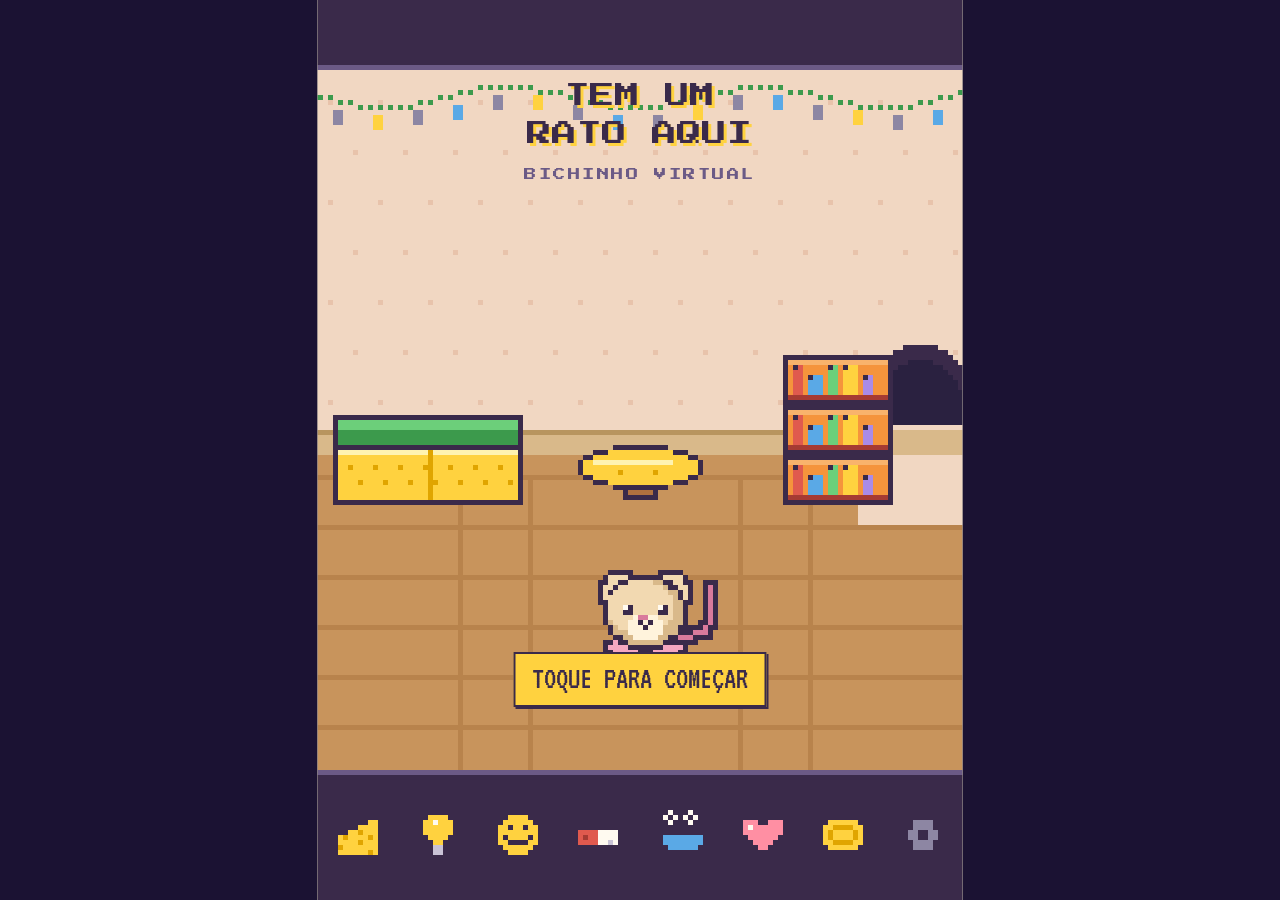
<file: index.html>
<!doctype html>
<html lang="pt-BR">
<head>
<meta charset="utf-8">
<meta name="viewport" content="width=device-width, initial-scale=1, viewport-fit=cover, user-scalable=no">
<meta name="apple-mobile-web-app-capable" content="yes">
<meta name="mobile-web-app-capable" content="yes">
<meta name="apple-mobile-web-app-status-bar-style" content="black-translucent">
<meta name="apple-mobile-web-app-title" content="Tem um rato">
<meta name="theme-color" content="#1b1233">
<link rel="manifest" href="manifest.webmanifest">
<link rel="apple-touch-icon" href="icons/icon-180.png">
<link rel="icon" type="image/png" href="icons/icon-192.png">
<title>Tem um rato aqui</title>
<link rel="stylesheet" href="https://fonts.googleapis.com/css2?family=Press+Start+2P&family=VT323&display=swap">
<style>
:root{
  --ground:#1b1233;
  --ink:#3a2a4a;
  --panel:#fff8e6;
  --panel-edge:#3a2a4a;
  --focus:#3fb7a0;
  --sw:375px; /* largura do palco em px, definida pelo JS */
}
*{box-sizing:border-box;-webkit-tap-highlight-color:transparent}
html,body{height:100%}
body{
  margin:0;
  background:var(--ground);
  color:#fffaf0;
  font-family:"VT323","Courier New",monospace;
  overflow:hidden;
  touch-action:none;
  -webkit-user-select:none;user-select:none;
  overscroll-behavior:none;
}
.stage{
  position:absolute;left:50%;top:50%;transform:translate(-50%,-50%);
  background:#f6ecd2;overflow:hidden;
}
.stage canvas{
  display:block;position:absolute;left:0;top:0;
  image-rendering:pixelated;image-rendering:crisp-edges;
  touch-action:none;
}
#ui{position:absolute;inset:0;pointer-events:none;font-size:calc(var(--sw) * .048);line-height:1.15}
#ui > *{pointer-events:auto}

/* ---------- barra de cima e navegacao entre comodos ---------- */
.topbar{
  position:absolute;left:0;right:0;top:0;padding:1.5% 3%;
  display:flex;justify-content:space-between;align-items:center;
  font-family:"Press Start 2P",monospace;font-size:.5em;color:#fffaf0;
  text-shadow:1px 1px 0 #1b1233;
  pointer-events:none !important;
}
.topbar .coins{display:flex;align-items:center;gap:4px}
.topbar .lvl{display:flex;flex-direction:column;align-items:center;gap:2px;font-size:.85em}
.topbar .lvl i{display:block;width:4.5em;height:.45em;border:1px solid #fffaf0;background:#1b1233}
.topbar .lvl b{display:block;height:100%;background:#3fb7a0}
.opt .star{width:.7em;height:.7em;margin-left:4px;image-rendering:pixelated;vertical-align:middle}
.medals{display:flex;flex-wrap:wrap;gap:4px}
.medal{font-size:.72em;border:2px solid #3a2a4a;padding:1px 5px;background:#e9dfc9;color:#6b5a86;opacity:.6}
.medal.on{background:#ffd23f;color:#3a2a4a;opacity:1}
.sellmode{appearance:none;border:2px solid #3a2a4a;background:#e9dfc9;color:#3a2a4a;font-family:"Press Start 2P",monospace;font-size:.34em;padding:3px 6px;cursor:pointer}
.sellmode.on{background:#e05a4e;color:#fffaf0}
label.opt{cursor:pointer}
.topbar .coins img{width:1.8em;height:1.8em;image-rendering:pixelated}
.nav{
  position:absolute;top:44%;width:2em;height:3em;
  appearance:none;border:2px solid #3a2a4a;background:rgba(255,250,240,.85);color:#3a2a4a;
  font-family:"Press Start 2P",monospace;font-size:.6em;cursor:pointer;
  box-shadow:2px 2px 0 #3a2a4a;touch-action:manipulation;padding:0;
}
.nav.l{left:2%}.nav.r{right:2%}
.nav:active{background:#ffd23f}

/* ---------- paineis ---------- */
.panel{
  position:absolute;left:4%;right:4%;top:9%;bottom:12%;
  background:var(--panel);
  border:2px solid var(--panel-edge);
  box-shadow:3px 3px 0 var(--panel-edge);
  padding:3% 4%;
  display:flex;flex-direction:column;gap:2.5%;
  color:#3a2a4a;
  overflow:hidden;
}
.panel.short{top:auto;bottom:12%;height:38%}
.panel h2{
  margin:0;font-family:"Press Start 2P",monospace;font-size:.5em;line-height:1.4;letter-spacing:.02em;
  color:#3a2a4a;text-transform:uppercase;
}
.panel .sub{font-size:.85em;color:#6b5a86;margin:0}
.panel p{margin:0}
.list{display:flex;flex-direction:column;gap:2%;overflow-y:auto;flex:1;min-height:0;padding-right:2px}
.list h3{
  margin:2% 0 0;font-family:"Press Start 2P",monospace;font-size:.38em;color:#6b5a86;letter-spacing:.1em;
}
.opt{
  appearance:none;border:2px solid #3a2a4a;background:#fffaf0;
  font:inherit;color:#3a2a4a;text-align:left;
  padding:1.5% 3%;display:flex;align-items:center;gap:6px;
  cursor:pointer;line-height:1.1;min-height:1.7em;flex:0 0 auto;
}
.opt .ico{width:1.5em;height:1.5em;flex:0 0 auto;image-rendering:pixelated;object-fit:contain}
.opt .name{flex:1;min-width:0;white-space:nowrap;overflow:hidden;text-overflow:ellipsis}
.opt .meta{font-size:.85em;color:#6b5a86;white-space:nowrap}
.opt.focus,.opt:focus-visible{outline:none;background:#ffd23f;box-shadow:2px 2px 0 #3a2a4a}
.opt.owned{background:#e4f4ee}
.opt.disabled{opacity:.45}
.opt.danger{border-color:#e05a4e;color:#a63b33}
.opt.center{justify-content:center}
.tabs{display:flex;gap:2%}
.tab{
  flex:1;appearance:none;border:2px solid #3a2a4a;background:#e9dfc9;color:#3a2a4a;
  font-family:"Press Start 2P",monospace;font-size:.36em;padding:4% 0;cursor:pointer;
}
.tab.on{background:#3fb7a0;color:#fffaf0}
.coins{font-family:"Press Start 2P",monospace;font-size:.42em;display:flex;align-items:center;gap:4px;color:#3a2a4a}
.coins img{width:1.6em;height:1.6em;image-rendering:pixelated}
.bars{display:flex;flex-direction:column;gap:3%}
.bar{display:grid;grid-template-columns:1.4em 1fr 2.4em;align-items:center;gap:6px}
.bar img{width:1.3em;height:1.3em;image-rendering:pixelated}
.bar .track{height:.7em;border:2px solid #3a2a4a;background:#fffaf0;position:relative;overflow:hidden}
.bar .fill{position:absolute;top:0;bottom:0;left:0;background:#3fb7a0}
.bar .fill.low{background:#e05a4e}
.bar .fill.mid{background:#ffd23f}
.bar .val{font-family:"Press Start 2P",monospace;font-size:.4em;text-align:right;font-variant-numeric:tabular-nums}
.kv{display:grid;grid-template-columns:1fr auto;gap:2px 8px;font-size:.92em}
.kv b{font-weight:normal;color:#6b5a86}
.toast{
  position:absolute;left:5%;right:5%;top:8%;
  background:#fffaf0;border:2px solid #3a2a4a;box-shadow:2px 2px 0 #3a2a4a;
  padding:1.5% 4%;font-size:.95em;color:#3a2a4a;text-align:center;
  animation:pop .18s ease-out;pointer-events:none !important;
}
.toast::after{
  content:"";position:absolute;left:50%;bottom:-8px;width:8px;height:8px;
  background:#fffaf0;border-right:2px solid #3a2a4a;border-bottom:2px solid #3a2a4a;
  transform:translateX(-50%) rotate(45deg);
}
@keyframes pop{from{transform:scale(.9);opacity:0}to{transform:scale(1);opacity:1}}
.quit{
  position:absolute;top:1.5%;right:2%;width:1.4em;height:1.4em;
  appearance:none;border:2px solid #3a2a4a;background:#fffaf0;color:#3a2a4a;
  font-family:"Press Start 2P",monospace;font-size:.5em;line-height:1;cursor:pointer;
  box-shadow:2px 2px 0 #3a2a4a;touch-action:manipulation;
}
.hud{
  position:absolute;left:0;right:0;top:0;padding:1.5% 12% 1.5% 3%;
  display:flex;justify-content:space-between;
  font-family:"Press Start 2P",monospace;font-size:.42em;color:#3a2a4a;
  text-shadow:1px 1px 0 #fffaf0,-1px -1px 0 #fffaf0,1px -1px 0 #fffaf0,-1px 1px 0 #fffaf0;
  pointer-events:none !important;
}
.hud.dark{color:#fffaf0;text-shadow:1px 1px 0 #3a2a4a,-1px -1px 0 #3a2a4a,1px -1px 0 #3a2a4a,-1px 1px 0 #3a2a4a}
.timer{
  position:absolute;left:50%;top:5.5%;transform:translateX(-50%);
  display:flex;flex-direction:column;align-items:center;gap:3px;
  pointer-events:none !important;
}
.timer .num{
  font-family:"Press Start 2P",monospace;font-size:1.1em;color:#3a2a4a;
  text-shadow:2px 2px 0 #fffaf0,-2px -2px 0 #fffaf0,2px -2px 0 #fffaf0,-2px 2px 0 #fffaf0,0 2px 0 #fffaf0,0 -2px 0 #fffaf0,2px 0 0 #fffaf0,-2px 0 0 #fffaf0;
  font-variant-numeric:tabular-nums;
}
.timer .track{width:4.5em;height:.35em;border:2px solid #3a2a4a;background:#fffaf0;overflow:hidden}
.timer .fill{height:100%;background:#3fb7a0}
.timer.low .num{color:#e05a4e;animation:pulse .5s steps(2,start) infinite}
.timer.low .fill{background:#e05a4e}
@keyframes pulse{to{opacity:.35}}
.hint{
  position:absolute;left:0;right:0;bottom:3%;text-align:center;
  font-family:"Press Start 2P",monospace;font-size:.38em;color:#3a2a4a;
  text-shadow:1px 1px 0 #fffaf0,-1px -1px 0 #fffaf0,1px -1px 0 #fffaf0,-1px 1px 0 #fffaf0;
  pointer-events:none !important;
}
.hint.dark{color:#fffaf0;text-shadow:1px 1px 0 #3a2a4a,-1px -1px 0 #3a2a4a,1px -1px 0 #3a2a4a,-1px 1px 0 #3a2a4a}
.dpad{
  position:absolute;left:0;right:0;bottom:0;height:22%;
  display:grid;grid-template-columns:1fr 1fr 1fr;grid-template-rows:1fr 1fr;
  gap:2px;padding:1%;
  background:rgba(58,42,74,.85);
}
.dpad button{
  appearance:none;border:2px solid #fffaf0;background:#6b5a86;color:#fffaf0;
  font-family:"Press Start 2P",monospace;font-size:.5em;cursor:pointer;border-radius:3px;
  touch-action:manipulation;
}
.dpad button:active{background:#3fb7a0}
.dpad .u{grid-column:2;grid-row:1}
.dpad .l{grid-column:1;grid-row:2}
.dpad .d{grid-column:2;grid-row:2}
.dpad .r{grid-column:3;grid-row:2}
.big{font-family:"Press Start 2P",monospace;font-size:.7em;line-height:1.5}
.title{
  position:absolute;inset:0;display:flex;flex-direction:column;align-items:center;justify-content:space-between;
  padding:12% 8% 30%;color:#3a2a4a;
}
.title .logo{
  font-family:"Press Start 2P",monospace;font-size:.8em;line-height:1.5;text-align:center;
  color:#3a2a4a;text-shadow:3px 3px 0 #ffd23f;
}
.title .logo small{display:block;font-size:.5em;color:#6b5a86;text-shadow:none;letter-spacing:.2em;margin-top:6%}
.blink{animation:blink 1.1s steps(2,start) infinite}
@keyframes blink{to{visibility:hidden}}
input.name{
  font:inherit;font-size:1.05em;border:2px solid #3a2a4a;background:#fffaf0;color:#3a2a4a;
  padding:2% 4%;width:100%;text-align:center;
}
input.name:focus{outline:2px solid #3fb7a0}
textarea.code{
  font-family:"Courier New",monospace;font-size:.6em;border:2px solid #3a2a4a;background:#fffaf0;color:#3a2a4a;
  width:100%;height:5em;resize:none;padding:3px;
}
.row{display:flex;gap:3%}
.row .opt{flex:1;justify-content:center}
@media (prefers-reduced-motion: reduce){
  .toast{animation:none}.blink{animation:none}
}

</style>
</head>
<body>
<div class="stage" id="stage">
  <canvas id="cv" width="180" height="320" aria-label="Ratinho Virtual"></canvas>
  <div id="ui"></div>
</div>

<script>
/* ===== Paleta e sprites (pixel art em texto) ===== */
const PAL = {
  k:'#3a2a4a', x:'#2a2140', w:'#fffaf0',
  c:'#f2d9b1', C:'#d9b98a',
  p:'#f4a7c0', P:'#d97a9c',
  y:'#ffd23f', Y:'#e0a500',
  r:'#e05a4e', R:'#a63b33',
  b:'#5aa9e6', B:'#2f6bb0',
  g:'#c9c3d6', G:'#8d86a3',
  n:'#b0713f', N:'#6e4222',
  e:'#6ccf7a', E:'#3c9a4c',
  o:'#f5943c', v:'#a98be8', t:'#3fb7a0',
  s:'#f6ecd2', d:'#6b5a86', h:'#ff8fa3'
};

const SPR = {
  queijo:[
  '........',
  '......k.',
  '....kkyk',
  '..kkyyyk',
  'kkyYyyyk',
  'kyyyyYyk',
  'kYyyyyyk',
  '.kkkkkk.'],
  semente:[
  '........',
  '...kk...',
  '..kNnk..',
  '..knNk..',
  '.kNnNnk.',
  '.knNnNk.',
  '..kNnk..',
  '...kk...'],
  biscoito:[
  '........',
  '..kkkk..',
  '.knnnnk.',
  'knNnnNnk',
  'knnnnnnk',
  'knNnnNnk',
  '.knnnnk.',
  '..kkkk..'],
  morango:[
  '...e.e..',
  '..keEk..',
  '.krrrrk.',
  'krRrrwrk',
  'krrrrrrk',
  'kwrrRrrk',
  '.krrrrk.',
  '..kkkk..'],
  bolo:[
  '...kr...',
  '..kpppk.',
  '.kwwwwwk',
  '.kpppppk',
  '.kwwwwwk',
  '.knnnnnk',
  '.knnnnnk',
  '..kkkkk.'],
  sopa:[
  '..g.g...',
  '.g.g....',
  'kkkkkkkk',
  'kooooook',
  'kbbbbbbk',
  '.kbbbbk.',
  '..kbbk..',
  '..kkkk..'],
  sabonete:[
  '.w..w...',
  'w.......',
  '.kkkkkk.',
  'kpppppwk',
  'kpppwppk',
  'kppppppk',
  '.kkkkkk.',
  '........'],
  remedio:[
  '..kkkk..',
  '..kggk..',
  '.kkkkkk.',
  'kwwrrwwk',
  'kwrrrrwk',
  'kwwrrwwk',
  'kwwwwwwk',
  '.kkkkkk.'],
  coco:[
  '........',
  '...kk...',
  '..kNNk..',
  '.kNnNNk.',
  'kNnNNNNk',
  'kNNNNNNk',
  'kNnNNNNk',
  '.kkkkkk.'],
  coracao:[
  '........',
  '.kk..kk.',
  'khhkkhhk',
  'khhhhhhk',
  'khwhhhhk',
  '.khhhhk.',
  '..khhk..',
  '...kk...'],
  zzz:[
  '........',
  '.bbbbb..',
  '....bb..',
  '...bb...',
  '..bb....',
  '.bbbbb..',
  '........',
  '........'],
  brilho:[
  '........',
  '...w....',
  '..www...',
  '.wwyww..',
  '..www...',
  '...w....',
  '........',
  '........'],
  gota:[
  '........',
  '...b....',
  '...b....',
  '..bwb...',
  '..bbb...',
  '.bbwbb..',
  '.bbbbb..',
  '..bbb...'],
  termometro:[
  '...kk...',
  '..kwwk..',
  '..kwrk..',
  '..kwrk..',
  '..kwrk..',
  '.kwrrrk.',
  '.kwrrrk.',
  '..kkkk..'],
  moeda:[
  '..kkkk..',
  '.kyyyyk.',
  'kyyYYyyk',
  'kyYyyYyk',
  'kyYyyYyk',
  'kyyYYyyk',
  '.kyyyyk.',
  '..kkkk..'],
  meia:[
  '..kkkk..',
  '..kggk..',
  '..kggk..',
  '..kggk..',
  '.kkggk..',
  'kgggggk.',
  'kggggk..',
  '.kkkk...'],
  estrela:[
  '..w..',
  '..w..',
  'wwwww',
  '..w..',
  '..w..'],
  mola:[
  'kkkkkkkk',
  '.kGkGkG.',
  '.GkGkGk.',
  '.kGkGkG.',
  'kkkkkkkk'],
  nuvem:[
  '.....kkkk.......',
  '...kkwwwwkk.....',
  '..kwwwwwwwwkkk..',
  '.kwwwwwwwwwwwwk.',
  'kwwwwwwwwwwwwwwk',
  'kwwwwwwwwwwwwwwk',
  '.kkkkkkkkkkkkkk.',
  '................'],
  ratoeira:[
  '...kkkkk....',
  '..kGGGGGk...',
  '.kkGkkkGkk..',
  'kNnnnnnnnnNk',
  'kNnnyynnnnNk',
  'kkkkkkkkkkkk'],
  gato:[
  '.kk..........kk.',
  'kook........kook',
  'koookkkkkkkkoook',
  'kooooooooooooook',
  'koookkoooookkook',
  'koookyoooooykook',
  'kooooooooooooook',
  'koooookpppkooook',
  'koooookokokooook',
  '.kooooooooooook.',
  '..kkkkkkkkkkkk..',
  '................'],
  pao:[
  '........',
  '..kkkk..',
  '.knnnnk.',
  'knNnnNnk',
  'knnnnnnk',
  'kNnnnnNk',
  '.kkkkkk.',
  '........'],
  cenoura:[
  '......ee',
  '.....eEe',
  '....koek',
  '...kook.',
  '..kook..',
  '.kook...',
  'kook....',
  '.kk.....'],
  uva:[
  '...ee...',
  '..kvk...',
  '.kvkvk..',
  'kvkvkvk.',
  '.kvkvk..',
  '..kvk...',
  '...k....',
  '........'],
  pizza:[
  'kkkkkkkk',
  'kyyyyyyk',
  '.kyryyk.',
  '.kyyyrk.',
  '..kryk..',
  '..kyyk..',
  '...kk...',
  '........'],
  brigadeiro:[
  '........',
  '..kkkk..',
  '.kNnNNk.',
  'kNNnNNNk',
  'kNnNNnNk',
  '.kwwwwk.',
  '.kwkwkk.',
  '..kkkk..'],
  sorvete:[
  '..kkkk..',
  '.kppppk.',
  'kppwpppk',
  'kppppppk',
  '.knnnnk.',
  '..knnk..',
  '..knnk..',
  '...kk...'],
  pipoca:[
  '.w.ww.w.',
  'wwkwwkww',
  '.kkkkkk.',
  '.krwrwrk',
  '.krwrwrk',
  '.krwrwrk',
  '.krwrwrk',
  '.kkkkkk.'],
  leite:[
  '.kkkkkk.',
  '.kwwrwk.',
  '.kwwrwk.',
  '.kwwwwk.',
  '.kwwwwk.',
  '.kwwwwk.',
  '.kwwwwk.',
  '.kkkkkk.'],
  banana:[
  '.k......',
  'kNk.....',
  'kyyk....',
  '.kyyk...',
  '..kyyyk.',
  '...kyyyk',
  '....kyyk',
  '.....kk.'],
  suco:[
  '.....oo.',
  '.kkkkkok',
  '.kwwwwk.',
  '.kooook.',
  '.kooook.',
  '.kooook.',
  '.kooook.',
  '..kkkk..'],
  cafe:[
  '..g.g...',
  '.g.g....',
  'kkkkkk..',
  'kNNNNkk.',
  'kwwwwk.k',
  'kwwwwkk.',
  '.kkkk...',
  'kkkkkkk.'],
  castanhas:[
  '........',
  '..nN.n..',
  '.NnNnNn.',
  'kkkkkkkk',
  '.kcccck.',
  '.kcccck.',
  '..kcck..',
  '..kkkk..'],
  mel:[
  '..kkkk..',
  '..kNNk..',
  '.kkkkkk.',
  '.kyyyyk.',
  '.kyYyyk.',
  '.kyyyyk.',
  '.kyyYyk.',
  '..kkkk..'],
  acai:[
  '........',
  '.y.o.y..',
  'kkkkkkkk',
  'kddvdddk',
  '.kddddk.',
  '.kwwwwk.',
  '..kwwk..',
  '..kkkk..'],
  nota:[
  '.....k..',
  '.....kk.',
  '.....k.k',
  '.....k..',
  '.....k..',
  '..kkkk..',
  '.kkkkk..',
  '..kkk...'],
  cano:[
  'kkkkk...',
  'kbbbbk..',
  'kbbbbkk.',
  'kkkbbbbk',
  '..kbbbbk',
  '..kbbbbk',
  '..kkkkkk',
  '........'],
  lixeira:[
  '.kkkkkk.',
  'kGGGGGGk',
  '.kkkkkk.',
  '.kggggk.',
  '.kgGgGk.',
  '.kggggk.',
  '.kgGgGk.',
  '.kkkkkk.'],
  papel:[
  '..kkk...',
  '.kwwwk..',
  'kwgwwwk.',
  'kwwwgwk.',
  'kwgwwwk.',
  '.kwwwk..',
  '..kkk...',
  '........'],
  /* ---- icones do menu (10x10) ---- */
  ic_comer:[
  '..........',
  '.......kk.',
  '.....kkyyk',
  '...kkyyyyk',
  '.kkyyYyyyk',
  'kyYyyyyYyk',
  'kyyyyYyyyk',
  'kYyyyyyyyk',
  'kyyyyyyYyk',
  '.kkkkkkkk.'],
  ic_luz:[
  '...kkkk...',
  '..kyyyyk..',
  '.kyywyyyk.',
  '.kyyyyyyk.',
  '.kyyyyyyk.',
  '..kyyyyk..',
  '...kyyk...',
  '...kggk...',
  '...kggk...',
  '....kk....'],
  ic_brincar:[
  '...kkkk...',
  '..kyyyyk..',
  '.kyyyyyyk.',
  'kyykyykyyk',
  'kyyyyyyyyk',
  'kykyyyykyk',
  'kyykkkkyyk',
  '.kyyyyyyk.',
  '..kyyyyk..',
  '...kkkk...'],
  ic_remedio:[
  '..........',
  '..........',
  '..........',
  '.kkkkkkkk.',
  'krrrrwwwwk',
  'krRrrwwwwk',
  'krrrrwwgwk',
  '.kkkkkkkk.',
  '..........',
  '..........'],
  ic_banho:[
  '..w...w...',
  '.w.w.w.w..',
  '..w...w...',
  '..........',
  'kkkkkkkkkk',
  'kbbbbbbbbk',
  'kbbbbbbbbk',
  '.kbbbbbbk.',
  '..kkkkkk..',
  '..k....k..'],
  ic_status:[
  '..........',
  '.kkk..kkk.',
  'khhhkkhhhk',
  'khwhhhhhhk',
  'khhhhhhhhk',
  '.khhhhhhk.',
  '..khhhhk..',
  '...khhk...',
  '....kk....',
  '..........'],
  ic_loja:[
  '..........',
  '..kkkkkk..',
  '.kyyyyyyk.',
  'kyyYYYYyyk',
  'kyYyyyyYyk',
  'kyYyyyyYyk',
  'kyyYYYYyyk',
  '.kyyyyyyk.',
  '..kkkkkk..',
  '..........'],
  ic_config:[
  '....kk....',
  '.kk.kk.kk.',
  '.kkGGGGkk.',
  '..kGGGGk..',
  'kkGGkkGGkk',
  'kkGGkkGGkk',
  '..kGGGGk..',
  '.kkGGGGkk.',
  '.kk.kk.kk.',
  '....kk....'],
  /* ---- chapeus e acessorios (14 de largura) ---- */
  bone:[
  '.....kkkk.....',
  '...kkrrrrkk...',
  '..krrrwrrrrk..',
  '..krrrrrrrrk..',
  '..kkkkkkkkkkkk',
  '..............'],
  laco:[
  '..............',
  '..kkk...kkk...',
  '.kpppkkkpppk..',
  '.kpPpkpkpPpk..',
  '.kpppkkkpppk..',
  '..kkk...kkk...'],
  oculos:[
  '..............',
  '.kkkkk..kkkkk.',
  '.kbbbbkkbbbbk.',
  '.kbwbbk.kbwbbk',
  '.kbbbbk.kbbbbk',
  '..kkkk...kkkk.'],
  cachecol:[
  '..............',
  '..............',
  '.kkkkkkkkkkkk.',
  'kbbwbbwbbwbbbk',
  'kbbbbbbbbbbbbk',
  '.kkkkkkkkkkkk.'],
  cartola:[
  '....kkkkkk....',
  '....kxxxxk....',
  '....kxxxxk....',
  '....kxxxxk....',
  '....krrrrk....',
  '..kkkkkkkkkk..',
  '..kxxxxxxxxk..',
  '...kkkkkkkk...'],
  flor:[
  '..............',
  '........k.k...',
  '.......kpkpk..',
  '........kyk...',
  '.......kpkpk..',
  '........k.k...'],
  coroa:[
  '..............',
  '...k...k...k..',
  '...kk.kkk.kk..',
  '...kyykyykyy..',
  '...kyyyyyyyk..',
  '...kkkkkkkkk..'],
  coroa_rei:[
  '..............',
  '...k...k...k..',
  '...kk.kkk.kk..',
  '...kyrkyykry..',
  '...kyyyyyyyk..',
  '...kkkkkkkkk..'],
  chef:[
  '...kkkkkkk....',
  '..kwwwwwwwk...',
  '.kwwwwwwwwwk..',
  '.kwwwwwwwwwk..',
  '..kwwwwwwwk...',
  '...kwwwwwk....',
  '...kwwwwwk....',
  '...kkkkkkk....'],
  faixa:[
  '.kkkkkkkkkkkk.',
  'krrrwrrrrrrrrk',
  '.kkkkkkkkkkkk.'],
  touca:[
  '.........kk...',
  '........kwwk..',
  '......kkbbkk..',
  '....kkbbbbk...',
  '..kkbbbbbbk...',
  '.kbbbbbbbbk...',
  '.kwwwwwwwwk...',
  '.kkkkkkkkkk...'],
  gravata:[
  '..............',
  '..kkk.k.kkk...',
  '.krrrkrkrrrk..',
  '..kkk.k.kkk...'],
  /* ---- moveis ---- */
  carretel:[
  '.kkkkkkkkkkkk.',
  'kNnnnnnnnnnnNk',
  '.kkkkkkkkkkkk.',
  '....knnnnk....',
  '....knNnnk....',
  '....knnnnk....',
  '....knNnnk....',
  '.kkkkkkkkkkkk.',
  'kNnnnnnnnnnnNk',
  '.kkkkkkkkkkkk.'],
  cama:[
  '..................',
  '.kkkkkkkkkkkkkkkk.',
  '.kwwwwkbbbbbbbbbk.',
  '.kwwwwkbbbbbbbbbk.',
  'kkkkkkkkkkkkkkkkkk',
  'kooooooooooooooook',
  'kooRRRRoRRRRoRRRok',
  'kooooooooooooooook',
  'kkkkkkkkkkkkkkkkkk'],
  lampada:[
  '..kkkkkk..',
  '.kyyyyyyk.',
  'kyyywyyyyk',
  'kyyyyyyyyk',
  'kkkkkkkkkk',
  '....kk....',
  '....kGk...',
  '....kGk...',
  '....kGk...',
  '....kGk...',
  '..kkkkkk..',
  '.krRrRrRk.',
  '.krrrrrrk.',
  '.kkkkkkkk.'],
  roda:[
  '....kkkkkk....',
  '..kkggggggkk..',
  '.kgggkggkgggk.',
  '.kggkggggkggk.',
  'kgggkggggkgggk',
  'kggggkkkkggggk',
  'kgggggkkgggggk',
  'kgggggkkgggggk',
  'kggggkkkkggggk',
  'kgggkggggkgggk',
  '.kggkggggkggk.',
  '.kgggkggkgggk.',
  '..kkggggggkk..',
  '....kkkkkk....'],
  poster:[
  'kkkkkkkkkkkk',
  'kwwwwwwwwwwk',
  'kwwwwwwwwwwk',
  'kwwwwkkkwwwk',
  'kwwwkyyykwwk',
  'kwwkyYyyykwk',
  'kwkyyyyYyykk',
  'kwkyYyyyyykk',
  'kwkkkkkkkkwk',
  'kwwwwwwwwwwk',
  'kwwkkkkkkwwk',
  'kwwwwwwwwwwk',
  'kwwwwwwwwwwk',
  'kkkkkkkkkkkk'],
  planta:[
  '....e.....',
  '...eEe.e..',
  '..eEeeeEe.',
  '...eEeEe..',
  '....eEe...',
  '.....e....',
  '..kkkkkk..',
  '.kggggggk.',
  '.kgGgGgGk.',
  '.kggggggk.',
  '..kkkkkk..',
  '..........']
};

/* ===== Helpers de desenho ===== */
const _sprCache = new Map();
function spriteCanvas(name, remap){
  const key = name + '|' + (remap ? JSON.stringify(remap) : '');
  if (_sprCache.has(key)) return _sprCache.get(key);
  const rows = SPR[name];
  if (!rows){ console.warn('sprite?', name); return null; }
  const w = Math.max(...rows.map(r => r.length)), h = rows.length;
  const c = document.createElement('canvas'); c.width = w; c.height = h;
  const g = c.getContext('2d');
  for (let y = 0; y < h; y++){
    const row = rows[y];
    if (row.length !== w) console.warn('sprite linha irregular:', name, y, row.length, w);
    for (let x = 0; x < row.length; x++){
      const ch = row[x];
      if (ch === '.' || ch === ' ') continue;
      const col = (remap && remap[ch]) || PAL[ch];
      if (!col) continue;
      g.fillStyle = col; g.fillRect(x, y, 1, 1);
    }
  }
  _sprCache.set(key, c);
  return c;
}
function drawSpr(ctx, name, x, y, o){
  const c = spriteCanvas(name, o && o.remap);
  if (!c) return;
  x = Math.round(x); y = Math.round(y);
  if (o && o.flip){
    ctx.save(); ctx.translate(x + c.width, y); ctx.scale(-1, 1); ctx.drawImage(c, 0, 0); ctx.restore();
  } else if (o && o.alpha != null){
    ctx.save(); ctx.globalAlpha = o.alpha; ctx.drawImage(c, x, y); ctx.restore();
  } else {
    ctx.drawImage(c, x, y);
  }
}
const _urlCache = new Map();
function sprURL(name, remap){
  const key = name + '|' + (remap ? JSON.stringify(remap) : '');
  if (_urlCache.has(key)) return _urlCache.get(key);
  const c = spriteCanvas(name, remap);
  const u = c ? c.toDataURL() : '';
  _urlCache.set(key, u);
  return u;
}
function sprImg(name, remap){ return '<img class="ico" alt="" src="' + sprURL(name, remap) + '">'; }

function px(ctx, x, y, color){ ctx.fillStyle = color; ctx.fillRect(Math.round(x), Math.round(y), 1, 1); }
function rect(ctx, x, y, w, h, color){ ctx.fillStyle = color; ctx.fillRect(Math.round(x), Math.round(y), Math.round(w), Math.round(h)); }
function box(ctx, x, y, w, h, fill, outline){
  rect(ctx, x, y, w, h, outline);
  rect(ctx, x + 1, y + 1, w - 2, h - 2, fill);
}
function fillEllipse(ctx, cx, cy, rx, ry, color){
  ctx.fillStyle = color;
  cx = Math.round(cx); cy = Math.round(cy);
  const RY = Math.max(0, Math.round(ry));
  for (let dy = -RY; dy <= RY; dy++){
    const t = dy / (ry + 0.5);
    const hw = rx * Math.sqrt(Math.max(0, 1 - t * t));
    const x0 = Math.round(cx - hw), x1 = Math.round(cx + hw);
    ctx.fillRect(x0, cy + dy, x1 - x0 + 1, 1);
  }
}
function oEllipse(ctx, cx, cy, rx, ry, fill, outline){
  fillEllipse(ctx, cx, cy, rx + 1, ry + 1, outline || PAL.k);
  fillEllipse(ctx, cx, cy, rx, ry, fill);
}
function curve(ctx, p0, p1, p2, color, thick){
  ctx.fillStyle = color;
  const n = 24, t0 = thick || 1, off = Math.floor(t0 / 2);
  for (let i = 0; i <= n; i++){
    const t = i / n, u = 1 - t;
    const x = u * u * p0[0] + 2 * u * t * p1[0] + t * t * p2[0];
    const y = u * u * p0[1] + 2 * u * t * p1[1] + t * t * p2[1];
    ctx.fillRect(Math.round(x) - off, Math.round(y) - off, t0, t0);
  }
}
function circleFill(ctx, cx, cy, r, color){ fillEllipse(ctx, cx, cy, r, r, color); }

/* ===== O ratinho: peles, formas, roupas, acessorios e desenho procedural ===== */
const SKINS = {
  /* cores naturais */
  bege:    {name:'Bege',     fur:'#f2d9b1', sh:'#d9b98a', belly:'#fff3dc', price:0, group:'natural'},
  branco:  {name:'Branco',   fur:'#fffaf0', sh:'#dcd3c4', belly:'#ffffff', price:60, group:'natural'},
  cinza:   {name:'Cinza',    fur:'#b9b3c7', sh:'#8d86a3', belly:'#e3dff0', price:60, group:'natural'},
  caramelo:{name:'Caramelo', fur:'#e0a25c', sh:'#b57a3a', belly:'#f6d7a8', price:80, group:'natural'},
  malhado: {name:'Malhado',  fur:'#f2d9b1', sh:'#d9b98a', belly:'#fff3dc', spots:'#8a5a34', price:100, group:'natural'},
  preto:   {name:'Pretinho', fur:'#5a4a6a', sh:'#3f3350', belly:'#7d6b90', price:120, group:'natural'},
  /* bicolores (capuz: cabeca de uma cor, corpo branco) */
  branco_bege:  {name:'Branco com bege',  fur:'#fffaf0', sh:'#dcd3c4', belly:'#ffffff', hood:'#e0b98a', price:70,  group:'bicolor'},
  branco_cinza: {name:'Branco com cinza', fur:'#fffaf0', sh:'#dcd3c4', belly:'#ffffff', hood:'#9d97ad', price:70,  group:'bicolor'},
  branco_preto: {name:'Branco com preto', fur:'#fffaf0', sh:'#dcd3c4', belly:'#ffffff', hood:'#4a3f5a', price:90,  group:'bicolor'},
  branco_caramelo:{name:'Branco com caramelo', fur:'#fffaf0', sh:'#dcd3c4', belly:'#ffffff', hood:'#d9944e', price:90, group:'bicolor'},
  /* coloridos (caros) */
  rosinha: {name:'Rosinha',  fur:'#f8c8d8', sh:'#e39ab5', belly:'#fff0f5', price:150, group:'color'},
  azul:    {name:'Azul',     fur:'#7fbcf0', sh:'#4f8fd0', belly:'#cfe6ff', price:200, group:'color'},
  vermelho:{name:'Vermelho', fur:'#ef7a6c', sh:'#c94a3f', belly:'#ffd0c8', price:200, group:'color'},
  verde:   {name:'Verde',    fur:'#8fd98a', sh:'#5aa65a', belly:'#d8f5d0', price:200, group:'color'},
  amarelo: {name:'Amarelo',  fur:'#ffe066', sh:'#e0b400', belly:'#fff6c0', price:200, group:'color'},
  laranja: {name:'Laranja',  fur:'#ffad5c', sh:'#e07c2a', belly:'#ffe0c0', price:200, group:'color'},
  roxo:    {name:'Roxo',     fur:'#b79cf0', sh:'#8a66d0', belly:'#e6dcff', price:220, group:'color'},
  turquesa:{name:'Turquesa', fur:'#7fe0d0', sh:'#3fb7a0', belly:'#d6f7f0', price:220, group:'color'}
};
const FORMS = {
  comum:      {name:'Ratinho Comum',      desc:'Um ratinho normal e contente.'},
  rei:        {name:'Rato Rei',           desc:'Cuidado perfeito! Ele virou realeza.', acc:'coroa_rei', where:'head'},
  chef:       {name:'Ratinho Chef',       desc:'Sempre bem alimentado. Agora cozinha!', acc:'chef', where:'head'},
  atleta:     {name:'Ratinho Atleta',     desc:'Brincou demais. Está em forma!', acc:'faixa', where:'brow'},
  dorminhoco: {name:'Ratinho Dorminhoco', desc:'Dormiu muito. Vive sonhando.', acc:'touca', where:'head'},
  limpinho:   {name:'Ratinho Limpinho',   desc:'Sempre cheiroso, de banho tomado.', acc:'gravata', where:'neck'},
  bolota:     {name:'Ratinho Bolota',     desc:'Comeu muito doce. Redondinho!', chubby:true}
};
const STAGES = {
  baby:  {name:'Filhote',     level:1},
  young: {name:'Adolescente', level:15},
  adult: {name:'Adulto',      level:30}
};
const STAGE_ORDER = ['baby', 'young', 'adult'];
const stageRank = s => STAGE_ORDER.indexOf(s);

/* sprites dos acessorios novos (14 de largura) */
Object.assign(SPR, {
  nariz_palhaco:['.kkk.', 'krwrk', 'krrrk', '.kkk.'],
  bigode:['kk.......kk', '.kkkk.kkkk.', '...kkkkk...'],
  oculos_nerd:[
  '.kkkk...kkkk..',
  'kkkkkk.kkkkkk.',
  'kwwwwk.kwwwwk.',
  'kwwwwkkkwwwwk.',
  '.kkkk.n.kkkk..',
  '......kNk.....',
  '.....kNNNk....',
  '......kkk.....'],
  chapeu_festa:[
  '......kk......',
  '.....kyyk.....',
  '.....kyyk.....',
  '....kbbbbk....',
  '....kbbbbk....',
  '...krrrrrrk...',
  '...krrrrrrk...',
  '..kbbbbbbbbk..',
  '..kbbbbbbbbk..',
  '.kkkkkkkkkkkk.'],
  orelhas_coelho:[
  '..kk......kk..',
  '.kwwk....kwwk.',
  '.kwpwk..kwpwk.',
  '.kwpwk..kwpwk.',
  '.kwpwk..kwpwk.',
  '.kwpwk..kwpwk.',
  '.kwpwk..kwpwk.',
  '..kwk....kwk..',
  '..kwk....kwk..',
  '..kkk....kkk..'],
  tiara_unicornio:[
  '......kk......',
  '.....kyyk.....',
  '.....kyyk.....',
  '.....kYyk.....',
  '....kkyykk....',
  '...kpkkkkpk...',
  '..kpypkkpypk..',
  '...kpkkkkpk...',
  '....kkkkkk....'],
  mascara_heroi:[
  '.kkkkk..kkkkk.',
  'kbbbbbkkbbbbbk',
  'kbkkbbbbbbkkbk',
  'kbbbbbkkbbbbbk',
  '.kkkkk..kkkkk.'],
  cone:[
  '......kk......',
  '.....kook.....',
  '.....kook.....',
  '....koooook...',
  '....kwwwwwk...',
  '...kooooooook.',
  '...kwwwwwwwwk.',
  '..kooooooooook',
  'kkkkkkkkkkkkkk'],
  capacete_queijo:[
  '.............k',
  '..........kkyk',
  '.......kkkyyyk',
  '....kkkyyYyyyk',
  '.kkkyyyyyyyYyk',
  'kyYyyyyyyyyyyk',
  'kyyyyyYyyyyyyk',
  'kkkkkkkkkkkkkk'],
  olhos_bobos:[
  '.kkkk...kkkk..',
  'kwwwwk.kwwwwk.',
  'kwkkwk.kwkkwk.',
  'kwkkwk.kwkkwk.',
  '.kkkk...kkkk..'],
  bone_virado:[
  '.....kkkk.....',
  '...kkbbbbkk...',
  '..kbbbbbbbbk..',
  '..kbbbbbbbbk..',
  'kkkkkkkkkkkk..'],
  fone:[
  '....kkkkkk....',
  '...kkGGGGkk...',
  '..kGkkkkkkGk..',
  '..kGk....kGk..',
  '.kkkk....kkkk.',
  '.kGGk....kGGk.',
  '.kGGk....kGGk.',
  '.kkkk....kkkk.'],
  oculos_redondos:[
  '.kkkk...kkkk..',
  'kwwwwkkkwwwwk.',
  'kwwwwk.kwwwwk.',
  'kwwwwk.kwwwwk.',
  '.kkkk...kkkk..'],
  gorro:[
  '......kk......',
  '.....kyyk.....',
  '..kkkkkkkkkk..',
  '.kbbbbbbbbbbk.',
  '.kbbbbbbbbbbk.',
  '.kBbBbBbBbBbk.',
  '.kbbbbbbbbbbk.',
  '.kkkkkkkkkkkk.'],
  mochila:[
  '...kkkkkk...',
  '..krrrrrrk..',
  '.krrrrrrrrk.',
  '.krrkkkkrrk.',
  '.krrrrrrrrk.',
  '.krrrrrrrrk.',
  '.kRRRRRRRRk.',
  '.krrrrrrrrk.',
  '..kkkkkkkk..'],
  chapeu_coco:[
  '....kkkkkk....',
  '...kxxxxxxk...',
  '..kxxxxxxxxk..',
  '..kxxxxxxxxk..',
  '..kxxxxxxxxk..',
  '.kkkkkkkkkkkk.',
  'kxxxxxxxxxxxxk',
  '.kkkkkkkkkkkk.'],
  oculos_escuros:[
  'kkkkkk.kkkkkk.',
  'kxxxxkkkxxxxk.',
  'kxxxxk.kxxxxk.',
  '.kxxk...kxxk..',
  '..kk.....kk...'],
  monoculo:[
  '........kkkk..',
  '.......kwwwwk.',
  '.......kwwwwk.',
  '.......kwwwwk.',
  '........kkkk..',
  '..........k...'],
  gravata_vermelha:[
  '......kk......',
  '.....krrk.....',
  '......kk......',
  '.....krrk.....',
  '.....krrk.....',
  '......kk......']
});

/* stage = fase minima para COMPRAR; depois de comprado pode usar sempre */
const HATS = {
  /* filhote: genericos e engracados */
  bone:            {name:'Boné vermelho',        price:35,  where:'head', stage:'baby'},
  laco:            {name:'Laço rosa',            price:30,  where:'head', dx:3, stage:'baby'},
  flor:            {name:'Flor',                 price:25,  where:'head', stage:'baby'},
  oculos:          {name:'Óculos',               price:40,  where:'eyes', stage:'baby'},
  cachecol:        {name:'Cachecol azul',        price:45,  where:'neck', stage:'baby'},
  cartola:         {name:'Cartola',              price:60,  where:'head', stage:'baby'},
  coroa:           {name:'Coroa',                price:120, where:'head', stage:'baby'},
  nariz_palhaco:   {name:'Nariz de palhaço',     price:20,  where:'nose', stage:'baby'},
  bigode:          {name:'Bigodão',              price:25,  where:'nose', dy:2, stage:'baby'},
  oculos_nerd:     {name:'Óculos de nariz',      price:40,  where:'eyes', stage:'baby'},
  chapeu_festa:    {name:'Chapéu de festa',      price:30,  where:'head', stage:'baby'},
  orelhas_coelho:  {name:'Orelhas de coelho',    price:45,  where:'head', stage:'baby'},
  tiara_unicornio: {name:'Tiara de unicórnio',   price:55,  where:'head', stage:'baby'},
  mascara_heroi:   {name:'Máscara de herói',     price:40,  where:'eyes', stage:'baby'},
  cone:            {name:'Cone de trânsito',     price:35,  where:'head', stage:'baby'},
  capacete_queijo: {name:'Capacete de queijo',   price:50,  where:'head', stage:'baby'},
  olhos_bobos:     {name:'Olhos de bobo',        price:30,  where:'eyes', stage:'baby'},
  /* adolescente: estudante */
  bone_virado:     {name:'Boné virado',          price:40,  where:'head', stage:'young'},
  fone:            {name:'Fone de ouvido',       price:60,  where:'head', stage:'young'},
  oculos_redondos: {name:'Óculos redondos',      price:45,  where:'eyes', stage:'young'},
  gorro:           {name:'Gorro de lã',          price:45,  where:'head', stage:'young'},
  mochila:         {name:'Mochila escolar',      price:70,  where:'back', stage:'young'},
  /* adulto: serio */
  chapeu_coco:     {name:'Chapéu-coco',          price:80,  where:'head', stage:'adult'},
  oculos_escuros:  {name:'Óculos escuros',       price:70,  where:'eyes', stage:'adult'},
  monoculo:        {name:'Monóculo',             price:90,  where:'eyes', stage:'adult'},
  gravata_vermelha:{name:'Gravata vermelha',     price:60,  where:'neck', stage:'adult'}
};
/* Roupas de corpo: desenhadas por cima do corpo, acompanham o tamanho de cada fase. */
const OUTFITS = {
  /* filhote */
  camiseta_vermelha:{name:'Camiseta vermelha',   price:30, c:'#e05a4e', d:'#a63b33', stage:'baby'},
  camiseta_azul:    {name:'Camiseta azul',       price:30, c:'#5aa9e6', d:'#2f6bb0', stage:'baby'},
  camiseta_verde:   {name:'Camiseta verde',      price:30, c:'#6ccf7a', d:'#3c9a4c', stage:'baby'},
  marinheiro:       {name:'Camisa marinheira',   price:45, c:'#fffaf0', d:'#dcd3c4', stripes:'#2f6bb0', stage:'baby'},
  estampa_queijo:   {name:'Camiseta do queijo',  price:50, c:'#ffd23f', d:'#e0a500', print:'queijo', stage:'baby'},
  estampa_coracao:  {name:'Camiseta do coração', price:50, c:'#f4a7c0', d:'#d97a9c', print:'coracao', stage:'baby'},
  estampa_estrela:  {name:'Camiseta da estrela', price:50, c:'#3a2a4a', d:'#2a2140', print:'estrela', stage:'baby'},
  pijama:           {name:'Pijama listrado',     price:60, c:'#bfe6ff', d:'#8fc6ea', stripes:'#fffaf0', stage:'baby'},
  vestido_rosa:     {name:'Vestido rosa',        price:70, c:'#f4a7c0', d:'#d97a9c', skirt:true, stage:'baby'},
  vestido_azul:     {name:'Vestido azul',        price:70, c:'#5aa9e6', d:'#2f6bb0', skirt:true, stage:'baby'},
  jaqueta:          {name:'Jaqueta vermelha',    price:80, c:'#e05a4e', d:'#a63b33', jacket:true, stage:'baby'},
  macacao:          {name:'Macacão jeans',       price:80, c:'#5aa9e6', d:'#2f6bb0', overalls:true, stage:'baby'},
  abelha:           {name:'Fantasia de abelha',  price:60, c:'#ffd23f', d:'#e0a500', stripes:'#2a2140', stage:'baby'},
  regata:           {name:'Regata branca',       price:25, c:'#fffaf0', d:'#dcd3c4', tank:true, stage:'baby'},
  moletom_roxo:     {name:'Moletom roxo',        price:55, c:'#a98be8', d:'#7e5bc4', pocket:true, stage:'baby'},
  /* adolescente */
  uniforme:         {name:'Uniforme escolar',    price:60, c:'#fffaf0', d:'#dcd3c4', tie:'#2f6bb0', stage:'young'},
  camiseta_banda:   {name:'Camiseta de banda',   price:55, c:'#2a2140', d:'#1b1233', print:'nota', stage:'young'},
  jaqueta_jeans:    {name:'Jaqueta jeans',       price:85, c:'#5aa9e6', d:'#2f6bb0', jacket:true, stage:'young'},
  moletom_capuz:    {name:'Moletom com capuz',   price:70, c:'#e05a4e', d:'#a63b33', pocket:true, hood:true, stage:'young'},
  camisa_time:      {name:'Camisa do time',      price:65, c:'#ffd23f', d:'#e0a500', stripes:'#6ccf7a', stage:'young'},
  saia_xadrez:      {name:'Saia xadrez',         price:75, c:'#e05a4e', d:'#a63b33', skirt:true, plaid:true, stage:'young'},
  /* adulto */
  terno:            {name:'Terno',               price:150, c:'#2a2140', d:'#1b1233', jacket:true, tie:'#e05a4e', stage:'adult'},
  camisa_social:    {name:'Camisa social',       price:80,  c:'#bfe6ff', d:'#8fc6ea', tie:'#2a2140', stage:'adult'},
  vestido_social:   {name:'Vestido social',      price:120, c:'#2a2140', d:'#1b1233', skirt:true, stage:'adult'},
  jaleco:           {name:'Jaleco',              price:100, c:'#fffaf0', d:'#dcd3c4', jacket:true, under:'#bfe6ff', stage:'adult'},
  avental_chef:     {name:'Avental de chef',     price:90,  c:'#fffaf0', d:'#dcd3c4', apron:true, stage:'adult'},
  smoking:          {name:'Smoking',             price:160, c:'#2a2140', d:'#1b1233', jacket:true, bow:'#e05a4e', stage:'adult'},
  vestido_gala:     {name:'Vestido de gala',     price:140, c:'#e05a4e', d:'#a63b33', skirt:true, print:'estrela', stage:'adult'}
};
const PRINTS = {
  coracao:['.h.h.', 'hhhhh', 'hhhhh', '.hhh.', '..h..'],
  estrela:['..y..', '.yyy.', 'yyyyy', '.yyy.', '..y..'],
  queijo: ['....k', '..kyk', 'kkyyk', 'kyYyk', 'kkkkk'],
  nota:   ['...w.', '...w.', '...w.', '.www.', '.ww..']
};

function ratTop(stage, y){
  return stage === 'baby' ? y - 20 : stage === 'young' ? y - 27 : y - 34;
}

function drawFace(ctx, cx, ey, stage, face, t, blushCol){
  const K = PAL.k, W = PAL.w;
  const eh = stage === 'baby' ? 2 : 3;
  const lx = cx - 4, rx = cx + 3;
  const ny = ey + eh, my = ey + eh + 1;
  const eyesNormal = () => {
    rect(ctx, lx, ey, 2, eh, K); rect(ctx, rx, ey, 2, eh, K);
    px(ctx, lx, ey, W); px(ctx, rx, ey, W);
  };
  const mouthW = () => {
    if (stage === 'baby'){ px(ctx, cx - 1, my, K); px(ctx, cx, my + 1, K); px(ctx, cx + 1, my, K); }
    else { px(ctx, cx - 2, my, K); px(ctx, cx - 1, my + 1, K); px(ctx, cx, my, K); px(ctx, cx + 1, my + 1, K); px(ctx, cx + 2, my, K); }
  };
  const blush = () => { rect(ctx, cx - 7, ny, 2, 1, blushCol); rect(ctx, cx + 6, ny, 2, 1, blushCol); };
  switch (face){
    case 'blink':
      rect(ctx, lx, ey + eh - 1, 2, 1, K); rect(ctx, rx, ey + eh - 1, 2, 1, K); mouthW(); break;
    case 'happy':
    case 'pet':
      px(ctx, cx - 5, ey + 1, K); px(ctx, cx - 4, ey, K); px(ctx, cx - 3, ey, K); px(ctx, cx - 2, ey + 1, K);
      px(ctx, cx + 2, ey + 1, K); px(ctx, cx + 3, ey, K); px(ctx, cx + 4, ey, K); px(ctx, cx + 5, ey + 1, K);
      px(ctx, cx - 2, my, K); rect(ctx, cx - 1, my + 1, 3, 1, K); px(ctx, cx + 2, my, K);
      rect(ctx, cx - 1, my, 3, 1, PAL.P);
      blush(); break;
    case 'sleep':
      rect(ctx, lx, ey + eh - 1, 2, 1, K); rect(ctx, rx, ey + eh - 1, 2, 1, K);
      px(ctx, cx, my, K); break;
    case 'sad':
      eyesNormal();
      px(ctx, cx - 2, ey - 2, K); px(ctx, cx - 3, ey - 2, K); px(ctx, cx - 4, ey - 1, K);
      px(ctx, cx + 3, ey - 2, K); px(ctx, cx + 4, ey - 2, K); px(ctx, cx + 5, ey - 1, K);
      px(ctx, cx - 2, my + 1, K); rect(ctx, cx - 1, my, 3, 1, K); px(ctx, cx + 2, my + 1, K);
      rect(ctx, cx + 5, ey + eh, 1, 2, PAL.b);
      break;
    case 'sick':
      px(ctx, cx - 5, ey, K); px(ctx, cx - 3, ey, K); px(ctx, cx - 4, ey + 1, K); px(ctx, cx - 5, ey + 2, K); px(ctx, cx - 3, ey + 2, K);
      px(ctx, cx + 3, ey, K); px(ctx, cx + 5, ey, K); px(ctx, cx + 4, ey + 1, K); px(ctx, cx + 3, ey + 2, K); px(ctx, cx + 5, ey + 2, K);
      px(ctx, cx - 2, my + 1, K); px(ctx, cx - 1, my, K); px(ctx, cx, my + 1, K); px(ctx, cx + 1, my, K); px(ctx, cx + 2, my + 1, K);
      rect(ctx, cx - 7, ny, 2, 1, '#9fd6a8'); rect(ctx, cx + 6, ny, 2, 1, '#9fd6a8');
      drawSpr(ctx, 'gota', cx + 5, ey - 6);
      break;
    case 'wow':
      eyesNormal(); rect(ctx, cx - 1, my, 3, 3, K); rect(ctx, cx, my + 1, 1, 1, PAL.P); break;
    case 'dead':
      px(ctx, cx - 5, ey, K); px(ctx, cx - 3, ey, K); px(ctx, cx - 4, ey + 1, K); px(ctx, cx - 5, ey + 2, K); px(ctx, cx - 3, ey + 2, K);
      px(ctx, cx + 3, ey, K); px(ctx, cx + 5, ey, K); px(ctx, cx + 4, ey + 1, K); px(ctx, cx + 3, ey + 2, K); px(ctx, cx + 5, ey + 2, K);
      rect(ctx, cx - 1, my, 3, 1, K); rect(ctx, cx, my + 1, 2, 2, PAL.P); break;
    case 'laugh':
      px(ctx, cx - 5, ey + 1, K); px(ctx, cx - 4, ey, K); px(ctx, cx - 3, ey, K); px(ctx, cx - 2, ey + 1, K);
      px(ctx, cx + 2, ey + 1, K); px(ctx, cx + 3, ey, K); px(ctx, cx + 4, ey, K); px(ctx, cx + 5, ey + 1, K);
      rect(ctx, cx - 2, my, 5, 3, K); rect(ctx, cx - 1, my + 1, 3, 1, PAL.P); rect(ctx, cx - 1, my, 3, 1, PAL.w);
      blush(); break;
    case 'eat':
      eyesNormal();
      if (Math.floor(t / 180) % 2 === 0){ rect(ctx, cx - 1, my, 3, 2, K); }
      else { rect(ctx, cx - 1, my, 3, 1, K); }
      blush(); break;
    default:
      eyesNormal(); mouthW();
  }
  rect(ctx, cx - 1, ny, 2, 1, PAL.P);
}

/* preenche as linhas de uma elipse entre y0 e y1 (inclusive) */
function ellipseRows(ctx, cx, cy, rx, ry, y0, y1, fn){
  for (let yy = y0; yy <= y1; yy++){
    const t = (yy - cy) / (ry + 0.5);
    if (t < -1 || t > 1) continue;
    const hw = rx * Math.sqrt(Math.max(0, 1 - t * t));
    fn(yy, Math.round(cx - hw), Math.round(cx + hw));
  }
}

/* roupa de corpo: g = {cx, cy, rx, ry, top, bottom, arms:[[x,y],...], feetY} */
function drawOutfit(ctx, key, g){
  const o = OUTFITS[key]; if (!o) return;
  const K = PAL.k;
  const layered = o.jacket || o.overalls || o.apron;
  const base = layered ? (o.under || '#fffaf0') : o.c;
  const baseD = layered ? (o.under ? o.d : '#dcd3c4') : o.d;
  if (g.top > g.bottom){
    for (const a of g.arms){
      fillEllipse(ctx, a[0], a[1] - 1, 2, 1, o.tank ? null : base);
      if (!o.tank) rect(ctx, a[0] - 2, a[1] + 1, 5, 1, baseD);
    }
    return;
  }
  const mid = Math.round((g.top + g.bottom) / 2);
  ellipseRows(ctx, g.cx, g.cy, g.rx, g.ry, g.top, g.bottom, (yy, x0, x1) => {
    if (o.tank && yy < g.top + 2){ rect(ctx, g.cx - 2, yy, 5, 1, base); return; }
    let col = base;
    if (o.stripes && ((yy - g.top) % 4 === 2 || (yy - g.top) % 4 === 3)) col = o.stripes;
    rect(ctx, x0, yy, x1 - x0 + 1, 1, col);
    if (o.plaid){ for (let xx = x0 + ((yy - g.top) % 2); xx <= x1; xx += 2) px(ctx, xx, yy, ((yy - g.top) % 4 < 2) ? o.d : '#fffaf0'); }
    px(ctx, x1, yy, baseD);
    if (yy === g.bottom) rect(ctx, x0, yy, x1 - x0 + 1, 1, baseD);
  });
  if (o.jacket){
    ellipseRows(ctx, g.cx, g.cy, g.rx, g.ry, g.top, g.bottom, (yy, x0, x1) => {
      rect(ctx, x0, yy, Math.max(0, g.cx - 2 - x0), 1, o.c);
      rect(ctx, g.cx + 3, yy, Math.max(0, x1 - g.cx - 2), 1, o.c);
      px(ctx, x1, yy, o.d); px(ctx, g.cx - 3, yy, o.d);
    });
    px(ctx, g.cx - 3, g.top, PAL.w); px(ctx, g.cx + 3, g.top, PAL.w);
  }
  if (o.overalls){
    ellipseRows(ctx, g.cx, g.cy, g.rx, g.ry, mid, g.bottom, (yy, x0, x1) => {
      rect(ctx, x0, yy, x1 - x0 + 1, 1, o.c); px(ctx, x1, yy, o.d);
    });
    rect(ctx, g.cx - 2, g.top + 1, 5, mid - g.top, o.c);
    rect(ctx, g.cx - 3, g.top, 1, mid - g.top, o.d); rect(ctx, g.cx + 3, g.top, 1, mid - g.top, o.d);
    px(ctx, g.cx - 1, g.top + 2, PAL.y); px(ctx, g.cx + 1, g.top + 2, PAL.y);
  }
  if (o.apron){
    ellipseRows(ctx, g.cx, g.cy, g.rx, g.ry, g.top + 2, g.bottom, (yy, x0, x1) => {
      const w = Math.max(0, Math.round((x1 - x0) * 0.6));
      rect(ctx, g.cx - Math.floor(w / 2), yy, w + 1, 1, o.c);
    });
    rect(ctx, g.cx - 3, g.top, 1, 3, o.d); rect(ctx, g.cx + 3, g.top, 1, 3, o.d);
    rect(ctx, g.cx - 2, mid + 1, 5, 2, o.d);
  }
  if (o.pocket){ rect(ctx, g.cx - 3, mid + 1, 7, 1, o.d); rect(ctx, g.cx - 3, mid + 1, 1, 3, o.d); rect(ctx, g.cx + 3, mid + 1, 1, 3, o.d); }
  if (o.hood){ rect(ctx, g.cx - 4, g.top, 9, 1, o.d); px(ctx, g.cx - 5, g.top + 1, o.d); px(ctx, g.cx + 5, g.top + 1, o.d); }
  /* gola */
  if (!o.overalls && !o.tank){ const gc = o.stripes ? o.d : PAL.w; px(ctx, g.cx - 1, g.top, gc); px(ctx, g.cx + 1, g.top, gc); px(ctx, g.cx, g.top + 1, gc); }
  if (o.tie){ rect(ctx, g.cx - 1, g.top + 1, 3, 1, o.tie); rect(ctx, g.cx, g.top + 2, 1, Math.max(2, mid - g.top), o.tie); px(ctx, g.cx, mid + 1, o.tie); }
  if (o.bow){ rect(ctx, g.cx - 2, g.top, 2, 2, o.bow); rect(ctx, g.cx + 1, g.top, 2, 2, o.bow); px(ctx, g.cx, g.top + 1, K); }
  /* estampa */
  if (o.print && g.bottom - g.top >= 6){
    const p = PRINTS[o.print];
    const px0 = g.cx - 2, py0 = mid - 1;
    for (let yy = 0; yy < 5; yy++) for (let xx = 0; xx < 5; xx++){
      const ch = p[yy][xx]; if (ch === '.') continue;
      const col = ch === 'k' ? K : PAL[ch]; px(ctx, px0 + xx, py0 + yy, col);
    }
  }
  /* saia */
  if (o.skirt){
    const y0 = g.bottom + 1, y1 = g.feetY - 1;
    for (let yy = y0; yy <= y1; yy++){
      const hw = g.rx + (yy - y0) + 1;
      rect(ctx, g.cx - hw, yy, hw * 2 + 1, 1, (yy - y0) % 2 ? o.d : o.c);
      if (o.plaid) for (let xx = g.cx - hw + ((yy - y0) % 2); xx <= g.cx + hw; xx += 3) px(ctx, xx, yy, '#fffaf0');
      px(ctx, g.cx - hw - 1, yy, K); px(ctx, g.cx + hw + 1, yy, K);
      if (yy === y1) rect(ctx, g.cx - hw - 1, yy + 1, hw * 2 + 3, 1, K);
    }
  }
  /* mangas */
  for (const a of g.arms){
    if (o.tank) continue;
    fillEllipse(ctx, a[0], a[1] - 1, 2, 1, layered ? (o.jacket ? o.c : base) : o.c);
    rect(ctx, a[0] - 2, a[1] + 1, 5, 1, layered ? (o.jacket ? o.d : baseD) : o.d);
  }
}

/* icone de camiseta para a loja */
const _outfitIcons = new Map();
function outfitIconURL(key){
  if (_outfitIcons.has(key)) return _outfitIcons.get(key);
  const o = OUTFITS[key];
  const c = document.createElement('canvas'); c.width = 12; c.height = 12;
  const g = c.getContext('2d');
  const rows = ['.kkk..kkk...', 'kcccccccck..', 'kkcccccckk..', '..kccccck...', '..kccccck...', '..kccccck...', '..kkkkkkk...'];
  const shape = o.skirt ? ['.kkk..kkk...', 'kcccccccck..', 'kkcccccckk..', '..kccccck...', '.kccccccck..', 'kcccccccccck', 'kkkkkkkkkkkk'] : rows;
  const layered = o.jacket || o.overalls || o.apron;
  shape.forEach((r, y) => { for (let x = 0; x < r.length; x++){ const ch = r[x]; if (ch === '.') continue; g.fillStyle = ch === 'k' ? PAL.k : (o.stripes && (y === 3 || y === 4) ? o.stripes : (o.overalls && y >= 3 ? o.c : (layered ? (o.under || '#fffaf0') : o.c))); g.fillRect(x, y + 2, 1, 1); } });
  if (o.jacket){ g.fillStyle = o.c; g.fillRect(3, 4, 2, 5); g.fillRect(7, 4, 2, 5); }
  if (o.apron){ g.fillStyle = o.d; g.fillRect(4, 5, 4, 4); }
  if (o.tie){ g.fillStyle = o.tie; g.fillRect(5, 4, 1, 4); }
  if (o.print){ g.fillStyle = o.print === 'coracao' ? PAL.h : o.print === 'estrela' ? PAL.y : o.print === 'nota' ? PAL.w : PAL.Y; g.fillRect(5, 6, 2, 2); }
  const u = c.toDataURL(); _outfitIcons.set(key, u); return u;
}

/* o = {stage, form, skin, face, t, flip, hat, outfit, sleeping, holding} ; (x,y) = centro dos pes */
function drawRat(ctx, x, y, o){
  o = o || {};
  const skin = SKINS[o.skin] || SKINS.bege;
  const t = o.t || 0;
  const stage = o.stage || 'baby';
  const form = FORMS[o.form];
  const chubby = !!(form && form.chubby && stage === 'adult');
  const still = o.sleeping || o.face === 'sick';
  const bob = still ? 0 : Math.floor(t / 520) % 2;
  const K = PAL.k;
  x = Math.round(x); y = Math.round(y);
  ctx.save();
  if (o.flip){ ctx.translate(2 * x, 0); ctx.scale(-1, 1); }

  let brx, bry, hrx = 0, hry = 0;
  if (stage === 'baby'){ brx = 7; bry = 6; }
  else if (stage === 'young'){ brx = 8; bry = 9; }
  else { brx = chubby ? 12 : 9; bry = chubby ? 9 : 7; hrx = 8; hry = 7; }
  const bcx = x, bcy = y - 3 - bry + bob;
  let hcx = x, hcy, HRX, HRY;
  if (hrx){ HRX = hrx; HRY = hry; hcy = bcy - bry - hry + 3; }
  else { HRX = brx; HRY = bry; hcy = bcy; }
  const ey = stage === 'baby' ? hcy - 1 : stage === 'young' ? hcy - 3 : hcy - 2;
  const eh = stage === 'baby' ? 2 : 3;
  const hat = o.hat && HATS[o.hat];

  /* mochila (atras do corpo) */
  if (hat && hat.where === 'back'){ const c = spriteCanvas(o.hat); if (c) drawSpr(ctx, o.hat, bcx + brx - 7, (hrx ? bcy - bry + 1 : bcy - 3)); }
  /* pes */
  oEllipse(ctx, x - 4, y - 2, 3, 1, PAL.p, K);
  oEllipse(ctx, x + 4, y - 2, 3, 1, PAL.p, K);
  /* rabo */
  const tx = bcx + brx - 2, ty = bcy + bry - 2;
  curve(ctx, [tx, ty], [tx + 10, ty + 3], [tx + 8, ty - 9], K, 3);
  curve(ctx, [tx, ty], [tx + 10, ty + 3], [tx + 8, ty - 9], PAL.P, 1);
  /* orelhas */
  const er = stage === 'baby' ? 3 : 4;
  const eox = HRX - 2, eoy = HRY - 2;
  for (const s of [-1, 1]){
    oEllipse(ctx, hcx + s * eox, hcy - eoy, er, er, skin.hood || skin.fur, K);
    fillEllipse(ctx, hcx + s * eox, hcy - eoy, er - 2, er - 2, PAL.p);
  }
  const arms = [];
  /* corpo (adulto) */
  if (hrx){
    oEllipse(ctx, bcx, bcy, brx, bry, skin.sh, K);
    fillEllipse(ctx, bcx - 1, bcy - 1, brx - 1, bry - 1, skin.fur);
    fillEllipse(ctx, bcx, bcy + 2, Math.round(brx * 0.5), Math.round(bry * 0.5), skin.belly);
    if (skin.spots){ fillEllipse(ctx, bcx + brx - 4, bcy - 2, 3, 2, skin.spots); }
    if (skin.hood){ rect(ctx, bcx - 1, bcy - bry + 1, 3, Math.round(bry * 0.9), skin.hood); }
    if (o.outfit) drawOutfit(ctx, o.outfit, {cx:bcx, cy:bcy, rx:brx, ry:bry, top:bcy - bry + 1, bottom:bcy + bry - 2, arms:[], feetY:y - 2});
    if (o.holding || o.armsUp){
      oEllipse(ctx, x - 5, hcy + HRY, 2, 2, skin.fur, K); oEllipse(ctx, x + 5, hcy + HRY, 2, 2, skin.fur, K);
    } else {
      oEllipse(ctx, bcx - brx + 1, bcy, 2, 3, skin.sh, K); oEllipse(ctx, bcx + brx - 1, bcy, 2, 3, skin.sh, K);
      arms.push([bcx - brx + 1, bcy], [bcx + brx - 1, bcy]);
    }
    if (o.outfit && arms.length) drawOutfit(ctx, o.outfit, {cx:bcx, cy:bcy, rx:0, ry:0, top:1, bottom:0, arms, feetY:y - 2});
  }
  /* cabeca (ou corpo unico) */
  oEllipse(ctx, hcx, hcy, HRX, HRY, skin.sh, K);
  fillEllipse(ctx, hcx - 1, hcy - 1, HRX - 1, HRY - 1, skin.fur);
  if (skin.hood){
    ellipseRows(ctx, hcx, hcy, HRX, HRY, hcy - HRY, ey - 1, (yy, x0, x1) => rect(ctx, x0, yy, x1 - x0 + 1, 1, skin.hood));
    rect(ctx, hcx - HRX, ey - 1, 2, 2, skin.hood); rect(ctx, hcx + HRX - 1, ey - 1, 2, 2, skin.hood);
  }
  if (!hrx){
    fillEllipse(ctx, hcx, hcy + Math.round(HRY * 0.45), Math.round(HRX * 0.45), Math.round(HRY * 0.35), skin.belly);
    if (o.outfit){
      drawOutfit(ctx, o.outfit, {cx:hcx, cy:hcy, rx:HRX, ry:HRY, top:hcy + 3, bottom:hcy + HRY - 2, arms:[], feetY:y - 2});
    }
    if (stage === 'young'){
      if (o.holding || o.armsUp){ oEllipse(ctx, x - 6, hcy + 3, 2, 2, skin.fur, K); oEllipse(ctx, x + 6, hcy + 3, 2, 2, skin.fur, K); }
      else {
        oEllipse(ctx, bcx - brx + 1, bcy + 3, 2, 2, skin.sh, K); oEllipse(ctx, bcx + brx - 1, bcy + 3, 2, 2, skin.sh, K);
        if (o.outfit) drawOutfit(ctx, o.outfit, {cx:bcx, cy:bcy, rx:0, ry:0, top:1, bottom:0, arms:[[bcx - brx + 1, bcy + 3], [bcx + brx - 1, bcy + 3]], feetY:y - 2});
      }
    }
  }
  if (skin.spots){
    fillEllipse(ctx, hcx - 4, hcy - HRY + 3, 2, 2, skin.spots);
    fillEllipse(ctx, hcx + eox, hcy - eoy - 1, 1, 1, skin.spots);
  }
  /* bigodes */
  if (stage !== 'baby'){
    rect(ctx, hcx - HRX - 1, ey + eh - 1, 2, 1, PAL.G); rect(ctx, hcx - HRX - 1, ey + eh + 1, 2, 1, PAL.G);
    rect(ctx, hcx + HRX, ey + eh - 1, 2, 1, PAL.G); rect(ctx, hcx + HRX, ey + eh + 1, 2, 1, PAL.G);
  }
  /* rosto */
  const face = o.sleeping ? 'sleep' : (o.face || 'normal');
  drawFace(ctx, hcx, ey, stage, face, t, skin === SKINS.rosinha ? PAL.P : PAL.p);
  if (chubby){ px(ctx, hcx + 3, ey + eh + 3, PAL.n); }

  /* acessorios */
  const headTop = hcy - HRY - 1;
  const neckY = hrx ? hcy + HRY - 1 : hcy + HRY - 3;
  const ny = ey + eh;
  const place = (name, where, dx, dy) => {
    const c = spriteCanvas(name); if (!c) return;
    const sx = hcx - Math.floor(c.width / 2) + (dx || 0);
    if (where === 'head') drawSpr(ctx, name, hcx - 7 + (dx || 0), headTop - c.height + 3 + (dy || 0));
    else if (where === 'eyes') drawSpr(ctx, name, hcx - 7 + (dx || 0), ey - 2 + (dy || 0));
    else if (where === 'brow') drawSpr(ctx, name, hcx - 7 + (dx || 0), ey - 3 + (dy || 0));
    else if (where === 'neck') drawSpr(ctx, name, hcx - 7 + (dx || 0), neckY - 2 + (dy || 0));
    else if (where === 'nose') drawSpr(ctx, name, sx, ny - 1 + (dy || 0));
  };
  if (form && form.acc && stage === 'adult' && !(hat && hat.where === form.where)) place(form.acc, form.where, 0, 0);
  if (hat && hat.where !== 'back') place(o.hat, hat.where, hat.dx, hat.dy);

  if (o.holding) drawSpr(ctx, o.holding, hcx - 4, hcy + HRY - 5);
  if (o.sleeping){
    const ph = Math.floor(t / 600) % 3;
    drawSpr(ctx, 'zzz', hcx + HRX + 3, headTop - 6 - ph * 2, {alpha:0.9});
    if (ph > 0) drawSpr(ctx, 'zzz', hcx + HRX + 9, headTop - 14 - ph, {alpha:0.6});
  }
  ctx.restore();
}

/* ===== Comodos, moveis (desenhados por codigo), decoracoes e interativos ===== */
Object.assign(SPR, {
  relogio_spr:[
  '...kkkk...',
  '..kwwwwk..',
  '.kwwkwwwk.',
  '.kwwkwwwk.',
  '.kwwkkkwk.',
  '.kwwwwwwk.',
  '..kwwwwk..',
  '...kkkk...'],
  patinho:[
  '..kkk...',
  '.kyykk..',
  '.kyykok.',
  '.kyyyk..',
  'kkyyyyk.',
  'kyyyyyyk',
  '.kkkkkk.']
});

const K = PAL.k;
function ringRows(ctx, cx, cy, rOut, rIn, color){
  ctx.fillStyle = color;
  cx = Math.round(cx); cy = Math.round(cy);
  for (let dy = -Math.round(rOut); dy <= Math.round(rOut); dy++){
    const t = dy / (rOut + 0.5); if (t < -1 || t > 1) continue;
    const ho = rOut * Math.sqrt(Math.max(0, 1 - t * t));
    const ti = dy / (rIn + 0.5);
    const hi = Math.abs(ti) < 1 ? rIn * Math.sqrt(1 - ti * ti) : 0;
    if (hi <= 0){ ctx.fillRect(Math.round(cx - ho), cy + dy, Math.round(cx + ho) - Math.round(cx - ho) + 1, 1); }
    else {
      ctx.fillRect(Math.round(cx - ho), cy + dy, Math.max(1, Math.round(cx - hi) - Math.round(cx - ho)), 1);
      ctx.fillRect(Math.round(cx + hi) + 1, cy + dy, Math.max(1, Math.round(cx + ho) - Math.round(cx + hi)), 1);
    }
  }
}
/* livros numa prateleira */
function books(ctx, x, y, w, h){
  const cols = [PAL.r, PAL.b, PAL.e, PAL.y, PAL.v, PAL.o];
  let xx = x, i = 0;
  while (xx < x + w - 2){ const bw = 2 + (i % 2); const bh = h - (i % 3 === 1 ? 2 : 0); rect(ctx, xx, y + h - bh, bw, bh, cols[i % cols.length]); px(ctx, xx, y + h - bh, K); xx += bw + 1; i++; }
}
/* vista da janela: ceu conforme a hora de verdade e o clima do dia */
function drawWindowView(ctx, x, y, w, h, t, cat){
  const hr = new Date().getHours() + new Date().getMinutes() / 60;
  const night = hr < 6 || hr >= 19, dusk = !night && (hr < 7 || hr >= 17);
  const wt = typeof todayWeather === 'function' ? todayWeather() : 'sol';
  const gray = wt === 'chuva' || wt === 'neve';
  rect(ctx, x, y, w, h, night ? (gray ? '#141020' : '#1b1233') : gray ? '#9aa4b8' : dusk ? '#f5b06c' : '#9ad4f5');
  if (night && !gray){ px(ctx, x + 3, y + 3, PAL.w); px(ctx, x + w - 5, y + 5, PAL.w); px(ctx, x + w / 2, y + 2, PAL.w); fillEllipse(ctx, x + w - 6, y + 6, 3, 3, '#fff3b0'); }
  else if (!night && !gray){ fillEllipse(ctx, x + w - 6, y + 5, 3, 3, dusk ? PAL.o : PAL.y); }
  if (wt === 'nuvens' || gray){ const cc = gray ? '#c9c3d6' : PAL.w; fillEllipse(ctx, x + 6, y + 5, 5, 2, cc); fillEllipse(ctx, x + w - 8, y + 8, 6, 2, cc); }
  const now = performance.now();
  if (wt === 'chuva') for (let i = 0; i < 6; i++){ const dy = ((now / 50) + i * 9) % (h - 4); px(ctx, x + 2 + ((i * 7) % (w - 4)), y + dy, '#5aa9e6'); }
  if (wt === 'neve') for (let i = 0; i < 6; i++){ const dy = ((now / 120) + i * 9) % (h - 4); px(ctx, x + 2 + ((i * 7 + Math.floor(dy / 6)) % (w - 4)), y + dy, PAL.w); }
  rect(ctx, x, y + h - 4, w, 4, wt === 'neve' ? '#eaf6fa' : night ? '#2f4149' : '#6ccf7a'); rect(ctx, x, y + h - 4, w, 1, wt === 'neve' ? '#c9d9e6' : night ? '#3c5361' : '#3c9a4c');
  if (t != null){
    const bx = x + ((t / 40) % (w + 10)) - 5;
    if (!cat && wt !== 'chuva'){ px(ctx, bx, y + 6, K); px(ctx, bx + 1, y + 5, K); px(ctx, bx + 2, y + 6, K); px(ctx, bx + 6, y + 9, K); px(ctx, bx + 7, y + 8, K); px(ctx, bx + 8, y + 9, K); }
  }
  if (cat){ const c = spriteCanvas('gato'); if (c) ctx.drawImage(c, x + Math.floor((w - 16) / 2), y + h - 4 - 12); }
}
/* ---- desenho dos moveis: (ctx, x, y, w, h, o) ; x,y = canto superior esquerdo; o = {night, t, active, cat, on} ---- */
const FDRAW = {
  /* SALA */
  sofa_esponja(ctx, x, y, w, h){
    box(ctx, x, y, w, 7, PAL.E, K); rect(ctx, x + 1, y + 1, w - 2, 2, PAL.e);
    box(ctx, x, y + 6, w, h - 6, PAL.y, K); rect(ctx, x + 1, y + 7, w - 2, 1, '#fff3b0');
    for (let i = x + 3; i < x + w - 3; i += 5){ px(ctx, i, y + 10, PAL.Y); px(ctx, i + 2, y + 13, PAL.Y); }
    rect(ctx, x + Math.floor(w / 2), y + 7, 1, h - 8, PAL.Y);
  },
  sofa_mini(ctx, x, y, w, h){
    box(ctx, x + 3, y, w - 6, 9, PAL.r, K); rect(ctx, x + 4, y + 1, w - 8, 1, '#f08a7e');
    box(ctx, x, y + 5, 6, h - 7, PAL.R, K); box(ctx, x + w - 6, y + 5, 6, h - 7, PAL.R, K);
    box(ctx, x + 5, y + 8, w - 10, h - 10, PAL.r, K);
    rect(ctx, x + Math.floor(w / 2), y + 9, 1, h - 12, PAL.R); rect(ctx, x + 6, y + 9, w - 12, 1, '#f08a7e');
    rect(ctx, x + 2, y + h - 2, 3, 2, K); rect(ctx, x + w - 5, y + h - 2, 3, 2, K);
  },
  mesinha_tampa(ctx, x, y, w, h){
    const cx = x + Math.floor(w / 2);
    box(ctx, cx - 3, y + 6, 7, h - 7, PAL.n, K);
    oEllipse(ctx, cx, y + 4, Math.floor(w / 2) - 1, 3, PAL.y, K); rect(ctx, cx - Math.floor(w / 2) + 3, y + 3, w - 8, 1, '#fff3b0');
    px(ctx, cx - 4, y + 5, PAL.Y); px(ctx, cx + 3, y + 5, PAL.Y);
  },
  mesinha_madeira(ctx, x, y, w, h){
    box(ctx, x, y + 3, w, 4, PAL.n, K); rect(ctx, x + 1, y + 4, w - 2, 1, '#d19a63');
    box(ctx, x + 2, y + 6, 3, h - 6, PAL.N, K); box(ctx, x + w - 5, y + 6, 3, h - 6, PAL.N, K);
    box(ctx, x + w - 10, y - 2, 5, 5, PAL.b, K); px(ctx, x + w - 9, y - 1, '#9ad4f5');
  },
  estante_fosforo(ctx, x, y, w, h){
    for (let i = 0; i < 3; i++){
      const yy = y + i * 10;
      box(ctx, x, yy, w, 10, PAL.o, K); rect(ctx, x + 1, yy + 1, w - 2, 1, '#f9b36c'); rect(ctx, x + 1, yy + 8, w - 2, 1, PAL.R);
      books(ctx, x + 2, yy + 2, w - 4, 6);
    }
  },
  estante_madeira(ctx, x, y, w, h){
    box(ctx, x, y, w, h, PAL.n, K); rect(ctx, x + 1, y + 1, 1, h - 2, '#d19a63');
    for (let i = 0; i < 3; i++){ const yy = y + 2 + i * 10; rect(ctx, x + 2, yy, w - 4, 8, PAL.N); books(ctx, x + 3, yy + 1, w - 6, 7); rect(ctx, x + 1, yy + 8, w - 2, 2, PAL.n); }
    rect(ctx, x + 1, y + h - 2, w - 2, 1, PAL.N);
  },
  /* QUARTO */
  cama_fosforo(ctx, x, y, w, h){
    box(ctx, x, y + 7, w, h - 7, PAL.o, K); rect(ctx, x + 1, y + 8, w - 2, 1, '#f9b36c');
    rect(ctx, x + 1, y + h - 4, w - 2, 2, PAL.R); for (let i = x + 2; i < x + w - 2; i += 3) px(ctx, i, y + h - 3, '#c94a3f');
    box(ctx, x + 2, y + 1, w - 4, 8, PAL.w, K);
    box(ctx, x + 15, y + 1, w - 17, 8, PAL.b, K); for (let i = y + 3; i < y + 8; i += 3) rect(ctx, x + 16, i, w - 19, 1, PAL.B);
    oEllipse(ctx, x + 8, y + 5, 5, 2, PAL.w, K); px(ctx, x + 6, y + 4, '#f6ecd2');
  },
  cama_boneca(ctx, x, y, w, h){
    box(ctx, x, y, 7, h - 4, PAL.n, K); rect(ctx, x + 2, y + 2, 3, h - 8, PAL.N);
    box(ctx, x + w - 5, y + 6, 5, h - 10, PAL.n, K);
    box(ctx, x + 6, y + 7, w - 10, 10, PAL.w, K);
    for (let yy = y + 8; yy < y + 16; yy += 4) for (let xx = x + 16; xx < x + w - 6; xx += 4){
      const on = (((xx - x - 16) / 4 + (yy - y - 8) / 4) % 2) === 0;
      rect(ctx, xx, yy, Math.min(4, x + w - 6 - xx), Math.min(4, y + 16 - yy), on ? PAL.p : PAL.y);
    }
    for (let xx = x + 16; xx < x + w - 6; xx += 4) rect(ctx, xx, y + 8, 1, 8, PAL.P);
    rect(ctx, x + 16, y + 12, w - 22, 1, PAL.P);
    oEllipse(ctx, x + 11, y + 11, 4, 3, PAL.w, K);
    rect(ctx, x + 6, y + 17, w - 10, 2, PAL.N);
    rect(ctx, x + 2, y + h - 4, 3, 4, K); rect(ctx, x + w - 5, y + h - 4, 3, 4, K);
  },
  comoda_caixa(ctx, x, y, w, h){
    box(ctx, x, y + 2, w, h - 2, '#e0c9a3', K); rect(ctx, x + 1, y + 3, w - 2, 1, '#f0dcbb'); rect(ctx, x + 1, y + 6, w - 2, 1, '#b8955f');
    box(ctx, x + 3, y + 8, w - 6, 5, '#e0c9a3', '#8a6a3f'); box(ctx, x + 3, y + 14, w - 6, 5, '#e0c9a3', '#8a6a3f');
    rect(ctx, x + Math.floor(w / 2) - 1, y + 10, 2, 1, K); rect(ctx, x + Math.floor(w / 2) - 1, y + 16, 2, 1, K);
  },
  comoda_madeira(ctx, x, y, w, h){
    box(ctx, x, y, w, h - 3, PAL.n, K); rect(ctx, x + 1, y + 1, w - 2, 1, '#d19a63');
    for (let i = 0; i < 3; i++){ const yy = y + 3 + i * 6; box(ctx, x + 2, yy, w - 4, 6, PAL.n, PAL.N); rect(ctx, x + Math.floor(w / 2) - 1, yy + 2, 2, 2, PAL.y); }
    rect(ctx, x + 2, y + h - 3, 3, 3, K); rect(ctx, x + w - 5, y + h - 3, 3, 3, K);
  },
  lum_tampinha(ctx, x, y, w, h){
    const cx = x + Math.floor(w / 2);
    for (let r = 0; r < 10; r++){ const hw = 3 + Math.round(r * 0.45); rect(ctx, cx - hw - 1, y + r, hw * 2 + 3, 1, K); rect(ctx, cx - hw, y + r, hw * 2 + 1, 1, r < 2 ? '#fff3b0' : PAL.y); }
    rect(ctx, cx - 7, y + 10, 15, 1, K);
    rect(ctx, cx - 1, y + 11, 3, h - 17, K); rect(ctx, cx, y + 11, 1, h - 17, PAL.G);
    box(ctx, x + 1, y + h - 6, w - 2, 6, PAL.r, K); rect(ctx, x + 2, y + h - 5, w - 4, 1, '#f08a7e');
    for (let i = x + 2; i < x + w - 2; i += 2) px(ctx, i, y + h - 2, PAL.R);
  },
  lum_abajur(ctx, x, y, w, h){
    const cx = x + Math.floor(w / 2);
    for (let r = 0; r < 12; r++){ const hw = 3 + Math.round(r * 0.36); rect(ctx, cx - hw - 1, y + r, hw * 2 + 3, 1, K); rect(ctx, cx - hw, y + r, hw * 2 + 1, 1, r < 2 ? '#fbd4e2' : PAL.p); }
    rect(ctx, cx - 8, y + 12, 17, 1, K); for (let i = cx - 7; i <= cx + 7; i += 2) px(ctx, i, y + 13, PAL.P);
    rect(ctx, cx - 1, y + 14, 3, h - 19, K); rect(ctx, cx, y + 14, 1, h - 19, PAL.G);
    oEllipse(ctx, cx, y + h - 3, 6, 2, PAL.n, K); rect(ctx, cx - 3, y + h - 4, 6, 1, '#d19a63');
  },
  /* COZINHA */
  gel_caixaleite(ctx, x, y, w, h){
    const cx = x + Math.floor(w / 2);
    for (let r = 0; r < 6; r++){ const hw = 3 + r; rect(ctx, cx - hw - 1, y + r, hw * 2 + 3, 1, K); rect(ctx, cx - hw, y + r, hw * 2 + 1, 1, PAL.w); }
    rect(ctx, cx - 1, y + 1, 3, 1, K);
    box(ctx, x, y + 5, w, h - 5, PAL.w, K);
    rect(ctx, x + 1, y + 9, w - 2, 6, PAL.b); rect(ctx, x + 1, y + 10, w - 2, 1, '#8fc6ea');
    oEllipse(ctx, cx, y + 12, 3, 1, PAL.w, PAL.b);
    fillEllipse(ctx, x + 5, y + 20, 2, 1, K); fillEllipse(ctx, x + w - 6, y + 24, 2, 2, K);
    rect(ctx, x + 1, y + 16, w - 2, 1, K); rect(ctx, x + w - 4, y + 18, 1, 6, K);
  },
  gel_mini(ctx, x, y, w, h){
    box(ctx, x, y + 2, w, h - 4, '#bfe6d2', K);
    rect(ctx, x + 1, y + 3, 1, h - 6, '#e6f7ee');
    rect(ctx, x + 1, y + 13, w - 2, 1, K);
    box(ctx, x + w - 6, y + 5, 3, 6, PAL.G, K); box(ctx, x + w - 6, y + 16, 3, 10, PAL.G, K);
    drawSpr(ctx, 'queijo', x + 3, y + 19);
    rect(ctx, x + 2, y + h - 2, 3, 2, K); rect(ctx, x + w - 5, y + h - 2, 3, 2, K);
  },
  fogao_lata(ctx, x, y, w, h){
    const cx = x + Math.floor(w / 2);
    box(ctx, x + 3, y + 9, w - 6, h - 9, PAL.g, K);
    for (let yy = y + 12; yy < y + h - 2; yy += 3) rect(ctx, x + 4, yy, w - 8, 1, PAL.G);
    rect(ctx, x + 4, y + 10, 1, h - 12, '#e3dff0');
    oEllipse(ctx, cx, y + 9, Math.floor((w - 6) / 2), 2, PAL.G, K);
    const fl = [[1, PAL.r], [1, PAL.o], [2, PAL.o], [2, PAL.y], [3, PAL.o], [3, PAL.y], [2, PAL.y], [1, PAL.y]];
    fl.forEach((f, i) => rect(ctx, cx - f[0], y + i, f[0] * 2 + 1, 1, f[1]));
    rect(ctx, cx - 3, y + 8, 7, 1, K);
  },
  fogao_mini(ctx, x, y, w, h){
    box(ctx, x + 2, y, w - 4, 5, PAL.w, K); rect(ctx, x + 4, y + 2, 3, 1, PAL.b); rect(ctx, x + w - 7, y + 2, 3, 1, PAL.b);
    box(ctx, x, y + 4, w, 6, PAL.x, K);
    fillEllipse(ctx, x + 7, y + 7, 3, 1, PAL.R); px(ctx, x + 7, y + 7, PAL.y); fillEllipse(ctx, x + w - 8, y + 7, 3, 1, PAL.R); px(ctx, x + w - 8, y + 7, PAL.y);
    box(ctx, x, y + 9, w, h - 9, PAL.w, K);
    for (let i = 0; i < 4; i++) rect(ctx, x + 3 + i * 4, y + 11, 2, 2, PAL.r);
    box(ctx, x + 2, y + 14, w - 4, h - 17, PAL.w, K); rect(ctx, x + 3, y + 15, w - 6, 1, PAL.G);
    box(ctx, x + 5, y + 17, w - 10, h - 22, PAL.b, K); px(ctx, x + 6, y + 18, '#9ad4f5');
    rect(ctx, x + 2, y + h - 2, 3, 2, K); rect(ctx, x + w - 5, y + h - 2, 3, 2, K);
  },
  mesa_carretel(ctx, x, y, w, h){
    const cx = x + Math.floor(w / 2), R = Math.floor(w / 2) - 1;
    oEllipse(ctx, cx, y + h - 4, R, 3, PAL.n, K);
    box(ctx, cx - 7, y + 11, 15, h - 16, PAL.n, K); for (let yy = y + 13; yy < y + h - 6; yy += 2) rect(ctx, cx - 6, yy, 13, 1, PAL.N);
    oEllipse(ctx, cx, y + 11, R, 3, PAL.n, K); rect(ctx, cx - R + 2, y + 10, R * 2 - 4, 1, '#d19a63');
    oEllipse(ctx, cx, y + 7, 6, 2, PAL.w, K); drawSpr(ctx, 'queijo', cx - 4, y);
  },
  mesa_madeira(ctx, x, y, w, h){
    box(ctx, x, y + 8, w, 6, '#e05a4e', K);
    for (let xx = x + 1; xx < x + w - 1; xx += 3) for (let yy = y + 9; yy < y + 13; yy += 3)
      if (((((xx - x - 1) / 3) + ((yy - y - 9) / 3)) % 2) === 0) rect(ctx, xx, yy, Math.min(3, x + w - 1 - xx), Math.min(3, y + 13 - yy), PAL.w);
    box(ctx, x + 3, y + 13, 4, h - 13, PAL.n, K); box(ctx, x + w - 7, y + 13, 4, h - 13, PAL.n, K);
    oEllipse(ctx, x + 13, y + 7, 7, 2, PAL.w, K); drawSpr(ctx, 'queijo', x + 9, y);
    box(ctx, x + w - 12, y + 2, 6, 6, PAL.b, K); rect(ctx, x + w - 11, y + 3, 1, 3, '#9ad4f5'); rect(ctx, x + w - 6, y + 4, 2, 2, K);
  },
  /* BANHEIRO */
  banheira_lata(ctx, x, y, w, h){
    box(ctx, x, y + 4, w, h - 4, PAL.g, K);
    rect(ctx, x + 2, y + 6, w - 4, 5, PAL.b); rect(ctx, x + 3, y + 7, 6, 1, '#9ad4f5'); px(ctx, x + w - 8, y + 8, '#9ad4f5');
    for (let xx = x + 6; xx < x + w - 4; xx += 7) rect(ctx, xx, y + 12, 1, h - 14, PAL.G);
    rect(ctx, x + 1, y + h - 3, w - 2, 1, PAL.G);
    oEllipse(ctx, x + w - 5, y + 3, 3, 3, PAL.G, K); px(ctx, x + w - 5, y + 3, PAL.g);
  },
  banheira_porcelana(ctx, x, y, w, h){
    box(ctx, x, y + 5, w, h - 9, PAL.w, K); rect(ctx, x + 1, y + 6, w - 2, 1, '#e3dff0');
    rect(ctx, x + 3, y + 8, w - 6, 5, PAL.b); rect(ctx, x + 4, y + 9, 8, 1, '#9ad4f5'); px(ctx, x + w - 9, y + 10, '#9ad4f5');
    box(ctx, x + 3, y + h - 4, 4, 4, PAL.Y, K); box(ctx, x + w - 7, y + h - 4, 4, 4, PAL.Y, K);
    box(ctx, x + w - 8, y, 4, 7, PAL.G, K); box(ctx, x + w - 12, y, 7, 3, PAL.G, K);
    rect(ctx, x + 5, y + 6, 5, 2, PAL.p);
  },
  pia_tampinha(ctx, x, y, w, h){
    const cx = x + Math.floor(w / 2);
    oEllipse(ctx, cx, y + 5, 6, 5, PAL.b, K); px(ctx, cx - 3, y + 3, PAL.w); px(ctx, cx - 2, y + 2, PAL.w);
    oEllipse(ctx, cx, y + h - 2, 7, 2, PAL.n, K);
    box(ctx, cx - 3, y + 16, 7, h - 19, PAL.n, K); for (let yy = y + 18; yy < y + h - 4; yy += 2) rect(ctx, cx - 2, yy, 5, 1, PAL.N);
    oEllipse(ctx, cx, y + 15, 8, 3, PAL.r, K); fillEllipse(ctx, cx, y + 15, 5, 1, PAL.b); px(ctx, cx - 3, y + 15, '#9ad4f5');
    rect(ctx, cx + 5, y + 12, 4, 2, PAL.p);
  },
  pia_espelho(ctx, x, y, w, h){
    const cx = x + Math.floor(w / 2);
    oEllipse(ctx, cx, y + 7, 9, 7, PAL.g, K); oEllipse(ctx, cx, y + 7, 7, 5, PAL.b, PAL.G);
    px(ctx, cx - 4, y + 4, PAL.w); px(ctx, cx - 3, y + 3, PAL.w);
    rect(ctx, cx - 1, y + 13, 2, 4, PAL.G); rect(ctx, cx - 1, y + 13, 4, 1, PAL.G);
    box(ctx, x + 1, y + 16, w - 2, 6, PAL.w, K); rect(ctx, x + 3, y + 18, w - 6, 2, PAL.b);
    box(ctx, x + 2, y + 22, w - 4, h - 22, PAL.g, K); rect(ctx, cx, y + 23, 1, h - 24, K);
    px(ctx, cx - 3, y + 26, K); px(ctx, cx + 3, y + 26, K);
  },
  penico_dedal(ctx, x, y, w, h){
    const cx = x + Math.floor(w / 2);
    for (let r = 0; r < h; r++){ const hw = 5 + Math.round(r * 2 / h); rect(ctx, cx - hw - 1, y + r, hw * 2 + 3, 1, K); rect(ctx, cx - hw, y + r, hw * 2 + 1, 1, r < 2 || r === h - 1 ? PAL.G : PAL.g); }
    for (let yy = y + 4; yy < y + h - 2; yy += 3) for (let xx = cx - 4 + (((yy - y - 4) / 3) % 2 ? 1 : 0); xx <= cx + 4; xx += 3) px(ctx, xx, yy, PAL.G);
  },
  privadinha(ctx, x, y, w, h){
    box(ctx, x, y, 9, 12, PAL.w, K); rect(ctx, x + 1, y + 2, 7, 1, PAL.g);
    rect(ctx, x + 9, y + 3, 2, 2, PAL.G);
    box(ctx, x + 8, y + 16, 9, h - 16, PAL.w, K);
    oEllipse(ctx, x + 12, y + 14, 7, 4, PAL.w, K); fillEllipse(ctx, x + 12, y + 14, 4, 2, PAL.b);
    rect(ctx, x + 6, y + h - 2, 13, 2, K);
  },
  /* ---- decoracoes de parede ---- */
  poster(ctx, x, y, w, h){
    box(ctx, x, y, w, h, PAL.w, K);
    rect(ctx, x + 2, y + 2, w - 4, h - 4, '#fff6e0'); rect(ctx, x + 2, y + 2, w - 4, 1, '#e3dff0'); rect(ctx, x + 2, y + 2, 1, h - 4, '#e3dff0');
    const c = spriteCanvas('queijo'); if (c){ ctx.drawImage(c, x + Math.floor((w - 16) / 2), y + 5, 16, 16); }
    rect(ctx, x + 3, y + h - 7, w - 6, 4, PAL.r);
    for (let i = x + 5; i < x + w - 5; i += 3) rect(ctx, i, y + h - 6, 2, 2, PAL.w);
    px(ctx, x + 1, y + 1, PAL.b); px(ctx, x + w - 2, y + 1, PAL.b); px(ctx, x + 1, y + h - 2, PAL.b); px(ctx, x + w - 2, y + h - 2, PAL.b);
  },
  quadro(ctx, x, y, w, h){
    box(ctx, x, y, w, h, PAL.N, K); rect(ctx, x + 1, y + 1, w - 2, 1, '#d19a63'); rect(ctx, x + 1, y + 1, 1, h - 2, '#d19a63');
    rect(ctx, x + 3, y + 3, w - 6, h - 6, PAL.b);
    fillEllipse(ctx, x + w - 8, y + 7, 3, 3, PAL.y);
    fillEllipse(ctx, x + 8, y + h - 5, 8, 4, PAL.e); fillEllipse(ctx, x + w - 9, y + h - 4, 9, 4, PAL.E);
    rect(ctx, x + 3, y + h - 5, w - 6, 2, PAL.E);
    px(ctx, x + 6, y + 6, PAL.w); px(ctx, x + 7, y + 6, PAL.w); px(ctx, x + 12, y + 8, PAL.w);
  },
  relogio(ctx, x, y, w, h){
    const r = Math.floor(Math.min(w, h) / 2) - 1, cx = x + r + 1, cy = y + r + 1;
    oEllipse(ctx, cx, cy, r, r, PAL.w, K); ringRows(ctx, cx, cy, r, r - 1, PAL.n);
    px(ctx, cx, cy - r + 2, K); px(ctx, cx, cy + r - 2, K); px(ctx, cx - r + 2, cy, K); px(ctx, cx + r - 2, cy, K);
    const d = new Date(), hm = (d.getHours() % 12) / 12 * Math.PI * 2 + d.getMinutes() / 60 * Math.PI / 6, mm = d.getMinutes() / 60 * Math.PI * 2;
    const hand = (a, len, col) => { for (let s = 0; s <= len; s++) px(ctx, cx + Math.sin(a) * s, cy - Math.cos(a) * s, col); };
    hand(hm, r - 4, K); hand(mm, r - 2, PAL.r); px(ctx, cx, cy, K);
  },
  prateleira(ctx, x, y, w, h){
    const jars = [[PAL.y, PAL.Y], [PAL.p, PAL.P], [PAL.e, PAL.E]];
    const jw = 7, gap = Math.floor((w - 2 - jars.length * jw) / (jars.length + 1));
    jars.forEach((c, i) => {
      const jx = x + 1 + gap + i * (jw + gap), jy = y;
      rect(ctx, jx + 1, jy, jw - 2, 2, K);
      box(ctx, jx, jy + 2, jw, h - 6, c[0], K); rect(ctx, jx + 1, jy + 4, 1, h - 9, '#fffaf0'); rect(ctx, jx + 2, jy + h - 6, jw - 4, 1, c[1]);
    });
    box(ctx, x, y + h - 4, w, 4, PAL.n, K); rect(ctx, x + 1, y + h - 2, w - 2, 1, PAL.N);
  },
  toalha(ctx, x, y, w, h){
    rect(ctx, x + Math.floor(w / 2) - 1, y, 3, 3, PAL.G); px(ctx, x + Math.floor(w / 2), y + 1, K);
    box(ctx, x, y + 3, w, h - 3, PAL.p, K);
    for (let yy = y + 6; yy < y + h - 2; yy += 4) rect(ctx, x + 1, yy, w - 2, 1, PAL.w);
    rect(ctx, x + 1, y + h - 3, w - 2, 1, PAL.P); rect(ctx, x + Math.floor(w / 2), y + 4, 1, h - 6, PAL.P);
  },
  planta(ctx, x, y, w, h){ const c = spriteCanvas('planta'); if (c) ctx.drawImage(c, x, y + h - c.height); },
  planta_vaso(ctx, x, y, w, h){
    const cx = x + Math.floor(w / 2);
    box(ctx, x + 2, y + h - 8, w - 4, 8, PAL.o, K); rect(ctx, x + 1, y + h - 9, w - 2, 2, PAL.R); rect(ctx, x + 3, y + h - 6, 1, 4, '#f9b36c');
    rect(ctx, cx, y + 4, 1, h - 12, PAL.E);
    fillEllipse(ctx, cx - 3, y + 8, 3, 2, PAL.e); fillEllipse(ctx, cx + 3, y + 10, 3, 2, PAL.e);
    fillEllipse(ctx, cx, y + 3, 3, 3, PAL.p); px(ctx, cx, y + 3, PAL.y);
  },
  poster_papel(ctx, x, y, w, h){
    box(ctx, x, y + 1, w, h - 1, '#fff6e0', K);
    const c = spriteCanvas('queijo'); if (c){ ctx.drawImage(c, x + Math.floor((w - 12) / 2), y + 6, 12, 12); }
    for (let i = x + 4; i < x + w - 4; i += 4) rect(ctx, i, y + h - 7, 2, 1, PAL.k);
    for (let i = x + 3; i < x + w - 3; i += 5) rect(ctx, i, y + h - 4, 3, 1, PAL.k);
    rect(ctx, x - 1, y, 5, 3, '#c9c3d6'); rect(ctx, x + w - 4, y, 5, 3, '#c9c3d6');
  },
  quadro_papelao(ctx, x, y, w, h){
    box(ctx, x, y, w, h, '#e0c9a3', K); rect(ctx, x + 1, y + 1, w - 2, 1, '#f0dcbb');
    rect(ctx, x + 3, y + 3, w - 6, h - 6, PAL.b);
    fillEllipse(ctx, x + w - 8, y + 7, 3, 3, PAL.y);
    fillEllipse(ctx, x + 8, y + h - 5, 8, 4, PAL.e); rect(ctx, x + 3, y + h - 5, w - 6, 2, PAL.E);
  },
  relogio_tampa(ctx, x, y, w, h){
    const r = Math.floor(Math.min(w, h) / 2) - 1, cx = x + r + 1, cy = y + r + 1;
    oEllipse(ctx, cx, cy, r, r, PAL.y, K); ringRows(ctx, cx, cy, r, r - 1, PAL.Y);
    px(ctx, cx, cy - r + 2, K); px(ctx, cx, cy + r - 2, K); px(ctx, cx - r + 2, cy, K); px(ctx, cx + r - 2, cy, K);
    const d = new Date(), hm = (d.getHours() % 12) / 12 * Math.PI * 2 + d.getMinutes() / 60 * Math.PI / 6, mm = d.getMinutes() / 60 * Math.PI * 2;
    const hand = (a, len, col) => { for (let s = 0; s <= len; s++) px(ctx, cx + Math.sin(a) * s, cy - Math.cos(a) * s, col); };
    hand(hm, r - 4, K); hand(mm, r - 2, K); px(ctx, cx, cy, K);
  },
  prateleira_palito(ctx, x, y, w, h){
    const jars = [[PAL.y, PAL.Y], [PAL.p, PAL.P]];
    const jw = 6, gap = Math.floor((w - 2 - jars.length * jw) / (jars.length + 1));
    jars.forEach((c, i) => { const jx = x + 1 + gap + i * (jw + gap); rect(ctx, jx + 1, y + 2, jw - 2, 1, K); box(ctx, jx, y + 3, jw, h - 8, c[0], K); rect(ctx, jx + 1, y + 4, 1, h - 11, '#fffaf0'); });
    for (let i = 0; i < 3; i++) rect(ctx, x, y + h - 5 + i, w, 1, i === 1 ? '#d19a63' : PAL.n);
    rect(ctx, x, y + h - 5, w, 1, K); rect(ctx, x, y + h - 2, w, 1, K); rect(ctx, x + 2, y + h - 2, 1, 2, K); rect(ctx, x + w - 3, y + h - 2, 1, 2, K);
  },
  toalha_pano(ctx, x, y, w, h){
    px(ctx, x + Math.floor(w / 2), y, K); px(ctx, x + Math.floor(w / 2), y + 1, PAL.G);
    box(ctx, x, y + 2, w, h - 4, PAL.w, K);
    for (let yy = y + 5; yy < y + h - 4; yy += 3) rect(ctx, x + 1, yy, w - 2, 1, PAL.b);
    rect(ctx, x + 1, y + h - 3, w - 2, 1, '#e3dff0');
  },
  rolha(ctx, x, y, w, h){ box(ctx, x, y + 1, w, h - 1, PAL.n, K); rect(ctx, x + 1, y + 2, w - 2, 1, '#d19a63'); px(ctx, x + 2, y + 4, PAL.N); px(ctx, x + w - 3, y + 3, PAL.N); },
  patinho(ctx, x, y, w, h){ const c = spriteCanvas('patinho'); if (c) ctx.drawImage(c, x, y + h - c.height); },
  tapete_retalho(ctx, x, y, w, h){
    rect(ctx, x, y, w, h, K); rect(ctx, x + 1, y + 1, w - 2, h - 2, '#e05a4e');
    rect(ctx, x + 3, y + 3, w - 6, h - 6, '#f5943c'); rect(ctx, x + 5, y + 5, w - 10, h - 10, '#ffd23f');
  },
  tapete_felpudo(ctx, x, y, w, h){
    const cx = x + Math.floor(w / 2), cy = y + Math.floor(h / 2);
    oEllipse(ctx, cx, cy, Math.floor(w / 2) - 1, Math.floor(h / 2) - 1, PAL.p, K);
    for (let i = 0; i < 12; i++){ const a = i / 12 * Math.PI * 2; px(ctx, cx + Math.cos(a) * (w / 2 - 2), cy + Math.sin(a) * (h / 2 - 2), PAL.P); }
    fillEllipse(ctx, cx, cy, Math.floor(w / 4), Math.floor(h / 4), '#fbd4e2');
  },
  tapete_banho_simples(ctx, x, y, w, h){ rect(ctx, x, y, w, h, K); rect(ctx, x + 1, y + 1, w - 2, h - 2, '#5aa9e6'); rect(ctx, x + 3, y + 3, w - 6, h - 6, '#9ad4f5'); },
  tapete_banho_felpudo(ctx, x, y, w, h){
    rect(ctx, x, y, w, h, K); rect(ctx, x + 1, y + 1, w - 2, h - 2, '#bfe6ff');
    for (let yy = y + 2; yy < y + h - 1; yy += 2) for (let xx = x + 2 + ((yy - y) % 4 ? 1 : 0); xx < x + w - 1; xx += 2) px(ctx, xx, yy, '#9ad4f5');
    for (let xx = x + 1; xx < x + w - 1; xx += 2){ px(ctx, xx, y - 1, PAL.w); px(ctx, xx, y + h, PAL.w); }
  },
  /* ---- interativos ---- */
  roda(ctx, x, y, w, h){
    const r = Math.floor(Math.min(w, h - 6) / 2) - 1, cx = x + Math.floor(w / 2), cy = y + r + 1;
    rect(ctx, cx - 1, cy, 3, h - 4 - (cy - y), PAL.N); rect(ctx, cx - 2, cy, 5, 1, K);
    drawWheelBack(ctx, cx, cy, r); drawWheelFront(ctx, cx, cy, r, 0.3);
    box(ctx, cx - 8, y + h - 5, 17, 5, PAL.N, K);
  },
  roda_petshop(ctx, x, y, w, h){
    const r = Math.floor(Math.min(w, h - 6) / 2) - 1, cx = x + Math.floor(w / 2), cy = y + r + 1, col = WHEEL_COLORS[1];
    rect(ctx, cx - 1, cy, 3, h - 4 - (cy - y), PAL.R); rect(ctx, cx - 2, cy, 5, 1, K);
    drawWheelBack(ctx, cx, cy, r, col); drawWheelFront(ctx, cx, cy, r, 0.3, null, col);
    box(ctx, cx - 8, y + h - 5, 17, 5, col.base, K);
  },
  bebedouro_pet(ctx, x, y, w, h, o){
    const cx = x + Math.floor(w / 2);
    rect(ctx, cx - 4, y, 9, 1, PAL.G); rect(ctx, cx, y, 1, 3, PAL.G);
    box(ctx, x + 1, y + 3, w - 2, h - 10, '#eaf6fa', K); rect(ctx, x + 2, y + 4, 1, h - 12, PAL.w);
    const lvl = o && o.active ? 0.55 : 0.7;
    rect(ctx, x + 2, y + 3 + Math.round((h - 10) * (1 - lvl)), w - 4, Math.round((h - 10) * lvl) - 1, PAL.b);
    if (o && o.active && o.t != null){ const bt = Math.floor(o.t / 200) % 4; px(ctx, cx - 1, y + h - 12 - bt * 3, '#dff3ff'); px(ctx, cx + 1, y + h - 8 - bt * 2, '#dff3ff'); }
    box(ctx, cx - 3, y + 2, 7, 3, PAL.b, K);
    rect(ctx, cx - 1, y + h - 7, 3, 7, K); rect(ctx, cx, y + h - 7, 1, 6, PAL.r);
  },
  bebedouro_petshop(ctx, x, y, w, h, o){
    const cx = x + Math.floor(w / 2);
    rect(ctx, cx - 5, y + 2, 11, 2, PAL.G); rect(ctx, cx - 5, y + 4, 2, 6, PAL.G);
    for (let r = 0; r < 4; r++){ const hw = 2 + r; rect(ctx, cx - hw - 1, y + 4 + r, hw * 2 + 3, 1, K); rect(ctx, cx - hw, y + 4 + r, hw * 2 + 1, 1, '#eaf6fa'); }
    box(ctx, x + 1, y + 8, w - 2, h - 15, '#eaf6fa', K); rect(ctx, x + 2, y + 9, 1, h - 17, PAL.w);
    const lvl = o && o.active ? 0.5 : 0.65;
    rect(ctx, x + 2, y + 8 + Math.round((h - 15) * (1 - lvl)), w - 4, Math.round((h - 15) * lvl) - 1, PAL.b);
    if (o && o.active && o.t != null){ const bt = Math.floor(o.t / 200) % 4; px(ctx, cx, y + h - 12 - bt * 3, '#dff3ff'); }
    box(ctx, cx - 3, y, 7, 4, PAL.r, K);
    rect(ctx, cx - 1, y + h - 7, 3, 7, K); rect(ctx, cx, y + h - 7, 1, 6, PAL.G);
  },
  pote_maionese(ctx, x, y, w, h){
    box(ctx, x, y + h - 4, w, 4, PAL.n, K);
    box(ctx, x + 2, y + 2, w - 4, h - 6, '#eaf6fa', K); rect(ctx, x + 3, y + 3, 1, h - 8, PAL.w);
    rect(ctx, x + 3, y + h - 10, w - 6, 5, PAL.y); px(ctx, x + 5, y + h - 9, PAL.Y); px(ctx, x + w - 6, y + h - 8, PAL.Y);
    box(ctx, x + 1, y, w - 2, 3, PAL.G, K);
  },
  pote_biscoito(ctx, x, y, w, h){
    box(ctx, x, y + h - 4, w, 4, PAL.n, K);
    box(ctx, x + 2, y + 3, w - 4, h - 7, PAL.p, K); rect(ctx, x + 3, y + 4, 1, h - 9, '#fbd4e2');
    rect(ctx, x + 4, y + 7, w - 8, 4, PAL.w); px(ctx, x + 6, y + 8, PAL.n); px(ctx, x + 8, y + 8, PAL.n); px(ctx, x + 7, y + 9, PAL.n);
    box(ctx, x + 1, y, w - 2, 4, PAL.P, K); px(ctx, x + Math.floor(w / 2), y - 1, K);
  },
  rede_meia(ctx, x, y, w, h, o){
    const sw = o && o.active ? Math.round(Math.sin((o.t || 0) / 400) * 2) : 0;
    rect(ctx, x, y, 2, 3, PAL.G); rect(ctx, x + w - 2, y, 2, 3, PAL.G);
    for (let i = 0; i <= 8; i++){ const q = i / 8; px(ctx, x + 1 + (w / 2 - 6 - 1) * q, y + 2 + 5 * q, K); px(ctx, x + w - 2 - (w / 2 - 6 - 1) * q, y + 2 + 5 * q, K); }
    const bx = x + Math.floor(w / 2) - 10 + sw, by = y + 6;
    box(ctx, bx, by, 20, h - 8, PAL.g, K); rect(ctx, bx + 1, by + 1, 18, 1, '#e3dff0');
    rect(ctx, bx + 2, by + h - 11, 16, 1, PAL.G); box(ctx, bx + 14, by + 2, 6, h - 10, PAL.w, K);
  },
  rede_pet(ctx, x, y, w, h, o){
    const sw = o && o.active ? Math.round(Math.sin((o.t || 0) / 400) * 2) : 0;
    rect(ctx, x, y, 2, 3, PAL.G); rect(ctx, x + w - 2, y, 2, 3, PAL.G);
    for (let i = 0; i <= 8; i++){ const q = i / 8; px(ctx, x + 1 + (w / 2 - 12) * q, y + 2 + 5 * q, PAL.N); px(ctx, x + w - 2 - (w / 2 - 12) * q, y + 2 + 5 * q, PAL.N); }
    const bx = x + Math.floor(w / 2) - 12 + sw, by = y + 6;
    for (let r = 0; r < h - 8; r++){ const hw = 12 - Math.round(r * 0.5); rect(ctx, bx + 12 - hw - 1, by + r, hw * 2 + 3, 1, K); rect(ctx, bx + 12 - hw, by + r, hw * 2 + 1, 1, (r % 3 === 1) ? PAL.w : PAL.p); }
  },
  casinha_sapato(ctx, x, y, w, h, o){
    box(ctx, x, y + 4, w, h - 4, '#e0c9a3', K); rect(ctx, x + 1, y + 5, w - 2, 1, '#f0dcbb');
    box(ctx, x - 1, y, w + 2, 5, '#c9ad80', K);
    fillEllipse(ctx, x + Math.floor(w / 2), y + h - 8, 6, 6, K); fillEllipse(ctx, x + Math.floor(w / 2), y + h - 8, 5, 5, '#2a2140');
    if (o && o.hidden){ const bl = Math.floor((o.t || 0) / 1500) % 5 === 0; if (!bl){ rect(ctx, x + Math.floor(w / 2) - 3, y + h - 9, 2, 2, PAL.w); rect(ctx, x + Math.floor(w / 2) + 2, y + h - 9, 2, 2, PAL.w); } }
  },
  casinha_madeira(ctx, x, y, w, h, o){
    const cx = x + Math.floor(w / 2);
    box(ctx, x + 2, y + 8, w - 4, h - 8, PAL.n, K); rect(ctx, x + 3, y + 9, 1, h - 10, '#d19a63');
    for (let r = 0; r < 9; r++){ const hw = Math.round((w / 2) * r / 8); rect(ctx, cx - hw - 1, y + r, hw * 2 + 3, 1, K); rect(ctx, cx - hw, y + r, hw * 2 + 1, 1, r % 2 ? PAL.R : PAL.r); }
    box(ctx, x + w - 9, y + 11, 5, 5, PAL.y, K); rect(ctx, x + w - 7, y + 11, 1, 5, K); rect(ctx, x + w - 9, y + 13, 5, 1, K);
    fillEllipse(ctx, cx - 3, y + h - 7, 6, 6, K); fillEllipse(ctx, cx - 3, y + h - 7, 5, 5, '#2a2140');
    if (o && o.hidden){ const bl = Math.floor((o.t || 0) / 1500) % 5 === 0; if (!bl){ rect(ctx, cx - 6, y + h - 8, 2, 2, PAL.w); rect(ctx, cx - 1, y + h - 8, 2, 2, PAL.w); } }
  },
  roer_rolha(ctx, x, y, w, h){
    box(ctx, x, y, w, h, PAL.n, K); rect(ctx, x + 1, y + 1, w - 2, 1, '#d19a63');
    rect(ctx, x + 1, y + 2, 1, h - 3, PAL.N); rect(ctx, x + w - 2, y + 2, 1, h - 3, PAL.N);
    px(ctx, x + 4, y + 3, PAL.N); px(ctx, x + 7, y + 5, PAL.N); px(ctx, x + 5, y + 6, PAL.N);
  },
  roer_osso(ctx, x, y, w, h){
    const cy = y + Math.floor(h / 2);
    oEllipse(ctx, x + 3, cy - 2, 2, 2, PAL.y, K); oEllipse(ctx, x + 3, cy + 2, 2, 2, PAL.y, K);
    oEllipse(ctx, x + w - 4, cy - 2, 2, 2, PAL.y, K); oEllipse(ctx, x + w - 4, cy + 2, 2, 2, PAL.y, K);
    box(ctx, x + 3, cy - 2, w - 6, 5, PAL.b, K); rect(ctx, x + 4, cy - 1, w - 8, 1, '#9ad4f5');
  },
  tv_papelao(ctx, x, y, w, h, o){
    rect(ctx, x + 3, y, 1, 4, PAL.G); rect(ctx, x + w - 4, y, 1, 4, PAL.G);
    box(ctx, x, y + 4, w, h - 4, '#e0c9a3', K); rect(ctx, x + 1, y + 5, w - 2, 1, '#f0dcbb');
    box(ctx, x + 2, y + 6, w - 7, h - 8, o && o.on ? '#1b1233' : PAL.w, K);
    if (o && o.on) tvShow(ctx, x + 3, y + 7, w - 9, h - 10, o.t || 0);
    px(ctx, x + w - 3, y + 8, K); px(ctx, x + w - 3, y + 11, K);
  },
  tv_mini(ctx, x, y, w, h, o){
    px(ctx, x + 4, y, K); px(ctx, x + 5, y + 1, K); px(ctx, x + 6, y + 2, K); px(ctx, x + w - 5, y, K); px(ctx, x + w - 6, y + 1, K); px(ctx, x + w - 7, y + 2, K);
    box(ctx, x, y + 3, w, h - 5, PAL.g, K); rect(ctx, x + 1, y + 4, w - 2, 1, '#e3dff0');
    box(ctx, x + 2, y + 5, w - 7, h - 9, o && o.on ? '#1b1233' : PAL.b, K);
    if (o && o.on) tvShow(ctx, x + 3, y + 6, w - 9, h - 11, o.t || 0); else px(ctx, x + 4, y + 7, PAL.w);
    px(ctx, x + w - 3, y + 7, PAL.r); px(ctx, x + w - 3, y + 10, PAL.G);
    rect(ctx, x + 3, y + h - 2, 2, 2, K); rect(ctx, x + w - 5, y + h - 2, 2, 2, K);
  },
  radio_fosforo(ctx, x, y, w, h, o){
    rect(ctx, x + w - 3, y, 1, 5, PAL.G); px(ctx, x + w - 3, y, K);
    box(ctx, x, y + 4, w, h - 4, PAL.o, K); rect(ctx, x + 1, y + 5, w - 2, 1, '#f9b36c'); rect(ctx, x + 1, y + h - 3, w - 2, 2, PAL.R);
    for (let yy = y + 7; yy < y + h - 4; yy += 2) for (let xx = x + 2; xx < x + w - 7; xx += 2) px(ctx, xx, yy, K);
    oEllipse(ctx, x + w - 5, y + 9, 2, 2, PAL.y, K);
    if (o && o.on) notes(ctx, x + w, y, o.t || 0);
  },
  radio_vitrola(ctx, x, y, w, h, o){
    box(ctx, x, y + 6, w, h - 6, PAL.n, K); rect(ctx, x + 1, y + 7, w - 2, 1, '#d19a63');
    const spin = o && o.on ? Math.floor((o.t || 0) / 150) % 4 : 0;
    oEllipse(ctx, x + 8, y + 6, 7, 3, PAL.x, K); px(ctx, x + 8 + (spin === 1 ? 2 : spin === 3 ? -2 : 0), y + 6 + (spin === 2 ? 1 : 0), PAL.r);
    rect(ctx, x + w - 5, y + 2, 1, 6, PAL.G); rect(ctx, x + w - 8, y + 2, 4, 1, PAL.G); px(ctx, x + w - 8, y + 3, K);
    for (let yy = y + 9; yy < y + h - 2; yy += 2) for (let xx = x + 3; xx < x + w - 3; xx += 2) px(ctx, xx, yy, PAL.N);
    if (o && o.on) notes(ctx, x + w, y, o.t || 0);
  },
  janela_buraco(ctx, x, y, w, h, o){
    fillEllipse(ctx, x + w / 2, y + h / 2, w / 2, h / 2, K);
    ctx.save(); ctx.beginPath(); ctx.ellipse(x + w / 2, y + h / 2, w / 2 - 1, h / 2 - 1, 0, 0, Math.PI * 2); ctx.clip();
    drawWindowView(ctx, x, y, w, h, o && o.active ? o.t : null, o && o.cat);
    ctx.restore();
    px(ctx, x + 3, y + 2, K); px(ctx, x + w - 4, y + h - 3, K);
  },
  janela_moldura(ctx, x, y, w, h, o){
    box(ctx, x, y, w, h, PAL.w, K);
    drawWindowView(ctx, x + 3, y + 3, w - 6, h - 6, o && o.active ? o.t : null, o && o.cat);
    rect(ctx, x + Math.floor(w / 2), y + 3, 1, h - 6, K); rect(ctx, x + 3, y + Math.floor(h / 2), w - 6, 1, K);
    rect(ctx, x + 1, y + 1, 4, h - 2, PAL.p); rect(ctx, x + w - 5, y + 1, 4, h - 2, PAL.p);
    rect(ctx, x + 1, y + 1, w - 2, 1, PAL.P);
  },
  chuveiro_regador(ctx, x, y, w, h, o){
    rect(ctx, x + 2, y, w - 4, 2, PAL.G); rect(ctx, x + Math.floor(w / 2), y + 2, 1, 4, PAL.G);
    oEllipse(ctx, x + Math.floor(w / 2), y + 12, 6, 6, PAL.e, K); rect(ctx, x + Math.floor(w / 2) - 3, y + 8, 6, 1, '#a8e6b0');
    rect(ctx, x + Math.floor(w / 2) - 1, y + 3, 3, 5, K); rect(ctx, x + Math.floor(w / 2), y + 3, 1, 5, PAL.e);
    rect(ctx, x + Math.floor(w / 2) + 5, y + 14, 5, 2, K); rect(ctx, x + Math.floor(w / 2) + 9, y + 15, 2, 4, K); rect(ctx, x + Math.floor(w / 2) + 8, y + 19, 4, 2, PAL.E);
    if (o && o.active && o.t != null){ for (let i = 0; i < 5; i++){ const dy = ((o.t / 60) + i * 7) % 30; px(ctx, x + Math.floor(w / 2) + 7 + (i % 3), y + 21 + dy, PAL.b); } }
  },
  chuveiro_brinquedo(ctx, x, y, w, h, o){
    rect(ctx, x + Math.floor(w / 2) - 1, y, 3, 10, K); rect(ctx, x + Math.floor(w / 2), y, 1, 10, PAL.G);
    for (let r = 0; r < 5; r++){ const hw = 2 + r; rect(ctx, x + Math.floor(w / 2) - hw - 1, y + 9 + r, hw * 2 + 3, 1, K); rect(ctx, x + Math.floor(w / 2) - hw, y + 9 + r, hw * 2 + 1, 1, PAL.g); }
    for (let i = -4; i <= 4; i += 2) px(ctx, x + Math.floor(w / 2) + i, y + 14, PAL.G);
    if (o && o.active && o.t != null){ for (let i = 0; i < 7; i++){ const dy = ((o.t / 60) + i * 5) % 28; px(ctx, x + Math.floor(w / 2) - 5 + i * 2 - (i % 2), y + 15 + dy, PAL.b); } }
  },
  cofre_lata(ctx, x, y, w, h, o){
    box(ctx, x, y + 2, w, h - 2, PAL.g, K); rect(ctx, x + 1, y + 3, 1, h - 4, '#e3dff0');
    rect(ctx, x + 1, y + 5, w - 2, 5, PAL.b); rect(ctx, x + 2, y + 6, w - 4, 3, PAL.w); px(ctx, x + 4, y + 7, PAL.b); px(ctx, x + w - 5, y + 7, PAL.b);
    rect(ctx, x + Math.floor(w / 2) - 2, y + 1, 5, 1, K);
    if (o && o.coins) drawSpr(ctx, 'moeda', x + w - 4, y - 6);
  },
  cofre_porco(ctx, x, y, w, h, o){
    oEllipse(ctx, x + Math.floor(w / 2), y + Math.floor(h / 2) + 1, Math.floor(w / 2) - 1, Math.floor(h / 2) - 2, PAL.p, K);
    px(ctx, x + 3, y + 2, K); px(ctx, x + 4, y + 1, PAL.p); px(ctx, x + w - 5, y + 1, PAL.p); px(ctx, x + w - 4, y + 2, K);
    rect(ctx, x + Math.floor(w / 2) - 2, y + 2, 5, 1, K);
    box(ctx, x + w - 5, y + 5, 4, 3, PAL.P, K); px(ctx, x + 2, y + 5, K);
    rect(ctx, x + 3, y + h - 2, 2, 2, K); rect(ctx, x + w - 5, y + h - 2, 2, 2, K);
    if (o && o.coins) drawSpr(ctx, 'moeda', x + w - 3, y - 7);
  }
};
function tvShow(ctx, x, y, w, h, t){
  const f = Math.floor(t / 700) % 3;
  if (f === 0){ rect(ctx, x, y, w, h, '#9ad4f5'); const c = spriteCanvas('queijo'); if (c) ctx.drawImage(c, x + Math.floor((w - 8) / 2) + Math.round(Math.sin(t / 150) * 2), y + Math.floor((h - 8) / 2)); }
  else if (f === 1){ for (let yy = y; yy < y + h; yy++) for (let xx = x; xx < x + w; xx++) if (((xx * 7 + yy * 13 + Math.floor(t / 80)) % 5) === 0) px(ctx, xx, yy, PAL.g); }
  else { rect(ctx, x, y, w, h, PAL.y); const c = spriteCanvas('ic_brincar'); if (c) ctx.drawImage(c, x + Math.floor((w - 10) / 2), y + Math.floor((h - 10) / 2)); }
}
function notes(ctx, x, y, t){
  for (let i = 0; i < 3; i++){ const ph = ((t / 700) + i * 0.33) % 1; drawSpr(ctx, 'nota', x - 2 + i * 4, y - 4 - ph * 14, {alpha:1 - ph, remap:{k:[PAL.r, PAL.b, PAL.y][i]}}); }
}
function drawFurn(ctx, name, x, y, w, h, o){ const f = FDRAW[name]; if (f) f(ctx, x, y, w, h, o || {}); }
/* itens de evento (aparecem na loja so durante a data) */
FDRAW.fogueira_fosforo = function(ctx, x, y, w, h, o){
  for (let i = 0; i < 4; i++){ rect(ctx, x + 2 + i * 4, y + h - 3, 3, 3, PAL.n); px(ctx, x + 3 + i * 4, y + h - 4, PAL.r); }
  rect(ctx, x + 1, y + h - 2, w - 2, 2, PAL.N);
  const f = Math.floor((o && o.t || 0) / 150) % 2;
  const fl = [[1, PAL.r], [1, PAL.o], [2, PAL.o], [2, PAL.y], [3, PAL.o], [3, PAL.y], [2, PAL.y]];
  fl.forEach((s, i) => rect(ctx, x + Math.floor(w / 2) - s[0] + (i === 0 ? f : 0), y + h - 4 - (fl.length - i), s[0] * 2 + 1, 1, s[1]));
};
FDRAW.fogueira_mini = function(ctx, x, y, w, h, o){
  oEllipse(ctx, x + Math.floor(w / 2), y + h - 3, Math.floor(w / 2) - 1, 3, PAL.G, K);
  for (let i = 0; i < 3; i++) box(ctx, x + 2 + i * 6, y + h - 8, 7, 3, PAL.n, K);
  const f = Math.floor((o && o.t || 0) / 150) % 2;
  const fl = [[1, PAL.r], [2, PAL.o], [2, PAL.o], [3, PAL.y], [4, PAL.o], [4, PAL.y], [3, PAL.y], [2, PAL.y]];
  fl.forEach((s, i) => rect(ctx, x + Math.floor(w / 2) - s[0] + (i < 2 ? f : 0), y + h - 8 - (fl.length - i), s[0] * 2 + 1, 1, s[1]));
};
FDRAW.abobora_papel = function(ctx, x, y, w, h){
  oEllipse(ctx, x + Math.floor(w / 2), y + Math.floor(h / 2) + 1, Math.floor(w / 2) - 1, Math.floor(h / 2) - 2, PAL.o, K);
  rect(ctx, x + Math.floor(w / 2), y, 1, 3, PAL.E);
  px(ctx, x + 4, y + 5, K); px(ctx, x + w - 5, y + 5, K); rect(ctx, x + 4, y + h - 5, w - 8, 1, K);
};
FDRAW.abobora_louca = function(ctx, x, y, w, h, o){
  const cx = x + Math.floor(w / 2);
  oEllipse(ctx, cx, y + Math.floor(h / 2) + 1, Math.floor(w / 2) - 1, Math.floor(h / 2) - 2, PAL.o, K);
  rect(ctx, cx - 3, y + 3, 1, h - 6, '#e07c2a'); rect(ctx, cx + 3, y + 3, 1, h - 6, '#e07c2a');
  rect(ctx, cx, y, 2, 3, PAL.E);
  const glow = Math.floor((o && o.t || 0) / 400) % 2 ? PAL.y : '#fff3b0';
  px(ctx, cx - 3, y + 5, glow); px(ctx, cx - 4, y + 6, glow); px(ctx, cx + 3, y + 5, glow); px(ctx, cx + 4, y + 6, glow);
  for (let i = -3; i <= 3; i += 2) px(ctx, cx + i, y + h - 5, glow);
};
FDRAW.arvore_pet = function(ctx, x, y, w, h){
  const cx = x + Math.floor(w / 2);
  box(ctx, cx - 2, y + h - 4, 5, 4, PAL.N, K);
  for (let r = 0; r < h - 5; r++){ const hw = Math.round((r / (h - 5)) * (w / 2 - 1)); rect(ctx, cx - hw - 1, y + r + 1, hw * 2 + 3, 1, K); rect(ctx, cx - hw, y + r + 1, hw * 2 + 1, 1, r % 4 === 3 ? '#4fa06a' : PAL.e); }
  px(ctx, cx, y, PAL.y); px(ctx, cx - 3, y + 8, PAL.r); px(ctx, cx + 2, y + 12, PAL.b);
};
FDRAW.arvore_mini = function(ctx, x, y, w, h, o){
  const cx = x + Math.floor(w / 2);
  box(ctx, cx - 3, y + h - 5, 7, 5, PAL.N, K);
  for (let r = 0; r < h - 6; r++){ const hw = Math.round((r / (h - 6)) * (w / 2 - 1)); rect(ctx, cx - hw - 1, y + r + 2, hw * 2 + 3, 1, K); rect(ctx, cx - hw, y + r + 2, hw * 2 + 1, 1, PAL.E); }
  const bl = Math.floor((o && o.t || 0) / 350) % 2;
  const balls = [[0, 5, PAL.r], [-3, 9, PAL.y], [3, 11, PAL.b], [-5, 15, PAL.p], [5, 16, PAL.r], [0, 13, PAL.y], [-2, 19, PAL.b], [4, 20, PAL.p]];
  balls.forEach((b, i) => px(ctx, cx + b[0], y + b[1], (i % 2 === bl) ? b[2] : PAL.w));
  px(ctx, cx, y, PAL.y); px(ctx, cx - 1, y + 1, PAL.y); px(ctx, cx + 1, y + 1, PAL.y);
};
/* rodinha: parte de tras e parte da frente, para o rato caber dentro */
function drawWheelBack(ctx, cx, cy, r, colors){
  fillEllipse(ctx, cx, cy, r + 1, r + 1, K);
  fillEllipse(ctx, cx, cy, r, r, (colors && colors.inner) || '#e3dff0');
}
function drawWheelFront(ctx, cx, cy, r, ang, alpha, colors){
  const rim = (colors && colors.rim) || PAL.g, spoke = (colors && colors.spoke) || PAL.G;
  ctx.save();
  ctx.globalAlpha = alpha == null ? 1 : alpha;
  ringRows(ctx, cx, cy, r + 1, r - 3, rim);
  ringRows(ctx, cx, cy, r + 1, r, K);
  ringRows(ctx, cx, cy, r - 2, r - 3, K);
  for (let i = 0; i < 6; i++){
    const a = ang + i * Math.PI / 3;
    const ex = cx + Math.cos(a) * (r - 3), ey = cy + Math.sin(a) * (r - 3);
    const n = Math.ceil(r);
    for (let s = 2; s <= n; s++){ const q = s / n; px(ctx, cx + (ex - cx) * q, cy + (ey - cy) * q, spoke); }
  }
  fillEllipse(ctx, cx, cy, 2, 2, K); px(ctx, cx, cy, rim);
  ctx.restore();
}
const WHEEL_COLORS = [null, {rim:PAL.b, spoke:PAL.y, inner:'#dff3ff', base:PAL.r}];

const _furnIcons = new Map();
function furnIconURL(name, w, h){
  const key = name + w + 'x' + h;
  if (_furnIcons.has(key)) return _furnIcons.get(key);
  const c = document.createElement('canvas'); c.width = w + 2; c.height = h + 4;
  const g = c.getContext('2d'); g.imageSmoothingEnabled = false;
  drawFurn(g, name, 1, 3, w, h, {});
  const u = c.toDataURL(); _furnIcons.set(key, u); return u;
}

/* ---- comodos ---- */
const ROOMS = [
  {id:'sala',     name:'Sala',     slots:['sofa', 'mesinha', 'estante']},
  {id:'cozinha',  name:'Cozinha',  slots:['geladeira', 'fogao', 'mesa']},
  {id:'banheiro', name:'Banheiro', slots:['banheira', 'pia', 'privada']},
  {id:'quarto',   name:'Quarto',   slots:['cama', 'comoda', 'luminaria']}
];
const roomIndex = id => ROOMS.findIndex(r => r.id === id);
/* moveis padrao: nivel 0 gratis (improvisado), nivel 1 pago */
const FURN = {
  sofa:      {room:'sala',     label:'Sofá',      x:0.02, tiers:[{name:'Sofá de esponja',              draw:'sofa_esponja',       w:38, h:18},
                                                                {name:'Sofá miniatura',                draw:'sofa_mini',          w:40, h:20, price:90,  bonus:'Carinho vale mais.'}]},
  mesinha:   {room:'sala',     label:'Mesinha',   x:0.40, tiers:[{name:'Mesinha de tampa de pote',     draw:'mesinha_tampa',      w:24, h:12},
                                                                {name:'Mesinha de centro',             draw:'mesinha_madeira',    w:26, h:14, price:80,  bonus:'A TV diverte mais.'}]},
  estante:   {room:'sala',     label:'Estante',   x:0.72, tiers:[{name:'Estante de caixas de fósforo', draw:'estante_fosforo',    w:22, h:30},
                                                                {name:'Estante de madeira',            draw:'estante_madeira',    w:24, h:34, price:100, bonus:'+1 moeda em cada mini-jogo.'}]},
  geladeira: {room:'cozinha',  label:'Geladeira', x:0.02, tiers:[{name:'Geladeira de caixa de leite',  draw:'gel_caixaleite',     w:20, h:30},
                                                                {name:'Geladeira miniatura',           draw:'gel_mini',           w:22, h:34, price:110, bonus:'Comida na loja 1 moeda mais barata.'}]},
  fogao:     {room:'cozinha',  label:'Fogão',     x:0.28, tiers:[{name:'Fogãozinho de lata',           draw:'fogao_lata',         w:24, h:22},
                                                                {name:'Fogão miniatura',               draw:'fogao_mini',         w:26, h:26, price:100, bonus:'Sopa dá o dobro de energia.'}]},
  mesa:      {room:'cozinha',  label:'Mesa',      x:0.60, tiers:[{name:'Mesa de carretel',             draw:'mesa_carretel',      w:36, h:24},
                                                                {name:'Mesa de madeira',               draw:'mesa_madeira',       w:38, h:24, price:90,  bonus:'Cada refeição dá +5 de diversão.'}]},
  banheira:  {room:'banheiro', label:'Banheira',  x:0.02, tiers:[{name:'Banheira de lata de sardinha', draw:'banheira_lata',      w:40, h:18},
                                                                {name:'Banheira de porcelana',         draw:'banheira_porcelana', w:42, h:22, price:130, bonus:'Banho também dá +5 de diversão.'}]},
  pia:       {room:'banheiro', label:'Pia',       x:0.46, tiers:[{name:'Pia de tampinha',              draw:'pia_tampinha',       w:20, h:30},
                                                                {name:'Pia com espelho',               draw:'pia_espelho',        w:22, h:34, price:80,  bonus:'Higiene cai mais devagar. Espelho maior.'}]},
  privada:   {room:'banheiro', label:'Privada',   x:0.77, tiers:[{name:'Penico de dedal',              draw:'penico_dedal',       w:16, h:16},
                                                                {name:'Privadinha de louça',           draw:'privadinha',         w:20, h:26, price:80,  bonus:'Ele faz cocô com menos frequência.'}]},
  cama:      {room:'quarto',   label:'Cama',      x:0.03, tiers:[{name:'Cama de caixa de fósforo',     draw:'cama_fosforo',       w:40, h:16, sleep:{dx:22, dy:9}},
                                                                {name:'Cama de boneca',                draw:'cama_boneca',        w:42, h:22, price:130, bonus:'Dorme mais rápido.', sleep:{dx:26, dy:15}}]},
  comoda:    {room:'quarto',   label:'Cômoda',    x:0.42, tiers:[{name:'Cômoda de caixa de sapato',    draw:'comoda_caixa',       w:26, h:20},
                                                                {name:'Cômoda de madeira',             draw:'comoda_madeira',     w:28, h:24, price:110, bonus:'Roupas 5 moedas mais baratas.'}]},
  luminaria: {room:'quarto',   label:'Luminária', x:0.74, tiers:[{name:'Luminária de tampinha',        draw:'lum_tampinha',       w:14, h:26},
                                                                {name:'Abajur miniatura',              draw:'lum_abajur',         w:16, h:30, price:70,  bonus:'O quarto fica mais bonito à noite.'}]}
};
/* decoracoes: wall (x, y do topo da parede) | floor (x, no meio do chao) | onTub | onFurn.
   Com "tiers": duas versoes a venda (barata e de pet shop). Com "use": interativo. */
const DECOR = {
  /* sala */
  tapete:  {room:'sala', label:'Tapete', kind:'rug', ry:0.42,
            tiers:[{name:'Tapete de retalho', draw:'tapete_retalho', w:58, h:32, price:15},
                   {name:'Tapete felpudo',    draw:'tapete_felpudo', w:60, h:32, price:50}]},
  poster:  {room:'sala', label:'Pôster', wall:true, x:0.08, y:18,
            tiers:[{name:'Pôster desenhado à mão', draw:'poster_papel', w:22, h:28, price:15},
                   {name:'Pôster de queijo emoldurado', draw:'poster', w:24, h:30, price:45}]},
  quadro:  {room:'sala', label:'Quadro', wall:true, x:0.62, y:14,
            tiers:[{name:'Quadro com moldura de papelão', draw:'quadro_papelao', w:26, h:20, price:20},
                   {name:'Quadro pintado',               draw:'quadro',         w:26, h:20, price:60}]},
  planta:  {room:'sala', label:'Planta', x:0.90, floor:true,
            tiers:[{name:'Broto no dedal',   draw:'planta',      w:10, h:12, price:15},
                   {name:'Vasinho com flor', draw:'planta_vaso', w:12, h:20, price:45}]},
  papel_listras:  {room:'sala', name:'Papel listrado',      price:60, kind:'paper'},
  papel_bolinhas: {room:'sala', name:'Papel de bolinhas',   price:60, kind:'paper'},
  papel_coracoes: {room:'sala', name:'Papel de corações',   price:80, kind:'paper'},
  roda:    {room:'sala', label:'Rodinha de correr', x:0.76, floor:true, use:'roda',
            tiers:[{name:'Rodinha de lata de conserva', draw:'roda',         w:32, h:36, price:35},
                   {name:'Rodinha de pet shop',         draw:'roda_petshop', w:32, h:36, price:90}]},
  tv:      {room:'sala', label:'TV', x:0.08, floor:true, use:'tv',
            tiers:[{name:'TV de caixa de papelão', draw:'tv_papelao', w:20, h:16, price:30},
                   {name:'TV miniatura',           draw:'tv_mini',    w:20, h:16, price:120}]},
  roer:    {room:'sala', label:'Brinquedo de roer', x:0.50, floor:true, dy:6, use:'roer',
            tiers:[{name:'Rolha de cortiça',      draw:'roer_rolha', w:12, h:8, price:15},
                   {name:'Osso de roer colorido', draw:'roer_osso',  w:14, h:9, price:45}]},
  janela:  {room:'quarto', label:'Janela', wall:true, x:0.60, y:12, use:'janela',
            tiers:[{name:'Buraco com vista',        draw:'janela_buraco',  w:22, h:18, price:20},
                   {name:'Janela com cortina',      draw:'janela_moldura', w:26, h:22, price:70}]},
  fogueira:{room:'sala', label:'Fogueira junina', x:0.50, floor:true, dy:8, event:'junina',
            tiers:[{name:'Fogueira de palitos de fósforo', draw:'fogueira_fosforo', w:18, h:16, price:25},
                   {name:'Fogueira miniatura com luz',     draw:'fogueira_mini',    w:22, h:20, price:70}]},
  abobora: {room:'sala', label:'Abóbora', x:0.50, floor:true, dy:8, event:'halloween',
            tiers:[{name:'Abóbora de papel',  draw:'abobora_papel', w:14, h:12, price:20},
                   {name:'Abóbora de louça com luz', draw:'abobora_louca', w:16, h:14, price:60}]},
  arvore:  {room:'sala', label:'Árvore de Natal', x:0.50, floor:true, dy:8, event:'natal',
            tiers:[{name:'Árvore de garrafa PET',      draw:'arvore_pet',  w:16, h:26, price:30},
                   {name:'Árvore de Natal miniatura',  draw:'arvore_mini', w:20, h:32, price:90}]},
  /* cozinha */
  relogio:   {room:'cozinha', label:'Relógio', wall:true, x:0.84, y:10,
              tiers:[{name:'Relógio de tampa de pote', draw:'relogio_tampa', w:16, h:16, price:15},
                     {name:'Relógio de parede',        draw:'relogio',       w:16, h:16, price:45}]},
  prateleira:{room:'cozinha', label:'Prateleira', wall:true, x:0.06, y:26,
              tiers:[{name:'Prateleira de palitos de picolé', draw:'prateleira_palito', w:28, h:14, price:20},
                     {name:'Prateleira de potes',             draw:'prateleira',        w:32, h:14, price:60}]},
  planta2:   {room:'cozinha', label:'Plantinha', x:0.90, floor:true,
              tiers:[{name:'Broto no dedal',   draw:'planta',      w:10, h:12, price:15},
                     {name:'Vasinho com flor', draw:'planta_vaso', w:12, h:20, price:45}]},
  bebedouro: {room:'cozinha', label:'Bebedouro', wall:true, x:0.23, y:52, use:'bebedouro',
              tiers:[{name:'Bebedouro de garrafa PET', draw:'bebedouro_pet',     w:12, h:30, price:25},
                     {name:'Bebedouro de pet shop',    draw:'bebedouro_petshop', w:12, h:30, price:70}]},
  pote:      {room:'cozinha', label:'Pote de petisco', wall:true, x:0.40, y:44, use:'pote',
              tiers:[{name:'Vidro de maionese com biscoitos', draw:'pote_maionese', w:14, h:18, price:20},
                     {name:'Pote de biscoitos de cerâmica',   draw:'pote_biscoito', w:16, h:20, price:60}]},
  /* banheiro */
  patinho:     {room:'banheiro', label:'Brinquedo da banheira', onTub:true,
                tiers:[{name:'Rolha boiando',        draw:'rolha',   w:8, h:6, price:10},
                       {name:'Patinho de borracha',  draw:'patinho', w:8, h:7, price:30}]},
  toalha:      {room:'banheiro', label:'Toalha', wall:true, x:0.70, y:44,
                tiers:[{name:'Pano de prato no prego', draw:'toalha_pano', w:12, h:20, price:10},
                       {name:'Toalha felpuda',         draw:'toalha',      w:12, h:20, price:35}]},
  tapete_banho:{room:'banheiro', label:'Tapetinho', kind:'rug', ry:0.5,
                tiers:[{name:'Tapetinho de pano',    draw:'tapete_banho_simples', w:44, h:12, price:10},
                       {name:'Tapetinho felpudo',    draw:'tapete_banho_felpudo', w:44, h:12, price:35}]},
  quadro2:     {room:'banheiro', label:'Quadro do mar', wall:true, x:0.30, y:22,
                tiers:[{name:'Quadro do mar de papelão', draw:'quadro_papelao', w:26, h:20, price:20},
                       {name:'Quadro do mar pintado',    draw:'quadro',         w:26, h:20, price:60}]},
  chuveiro:  {room:'banheiro', label:'Chuveirinho', wall:true, x:0.10, y:56, use:'chuveiro',
              tiers:[{name:'Regador pendurado',     draw:'chuveiro_regador',   w:18, h:26, price:25},
                     {name:'Chuveiro de brinquedo', draw:'chuveiro_brinquedo', w:18, h:20, price:75}]},
  /* quarto */
  rede:      {room:'quarto', label:'Rede', wall:true, x:0.22, y:36, use:'rede',
              tiers:[{name:'Rede de meia velha',  draw:'rede_meia', w:40, h:18, price:20},
                     {name:'Rede de pet de tecido', draw:'rede_pet', w:40, h:18, price:65}]},
  casinha:   {room:'quarto', label:'Casinha de esconder', x:0.14, floor:true, use:'casinha',
              tiers:[{name:'Caixa de sapato com buraco', draw:'casinha_sapato',  w:28, h:22, price:25},
                     {name:'Casinha de madeira',         draw:'casinha_madeira', w:30, h:26, price:90}]},
  radio:     {room:'quarto', label:'Rádio', x:0.84, floor:true, use:'radio',
              tiers:[{name:'Rádio de caixa de fósforo', draw:'radio_fosforo', w:16, h:14, price:25},
                     {name:'Vitrola miniatura',         draw:'radio_vitrola', w:18, h:14, price:80}]},
  cofre:     {room:'quarto', label:'Cofrinho', onFurn:'comoda', dx:2, use:'cofre',
              tiers:[{name:'Cofrinho de lata de leite', draw:'cofre_lata',  w:12, h:14, price:25},
                     {name:'Cofrinho de porquinho',     draw:'cofre_porco', w:16, h:12, price:80}]}
};
function furnTier(key){ return (S.furn && S.furn[key]) || 0; }
function furnDef(key){ return FURN[key].tiers[furnTier(key)]; }
function hasUpgrade(key){ return furnTier(key) >= 1; }
function decorTier(key){ return (S.decorTier && S.decorTier[key]) || 0; }
function decorDef(key){ const d = DECOR[key]; return d.tiers ? d.tiers[decorTier(key)] : d; }
function hasDecor(key){ return S.decor.includes(key); }

/* ===== Estado do bichinho, economia e simulacao ===== */
const FOODS = {
  queijo:  {name:'Queijo',   price:4,  hunger:30, fun:0,  w:3,  desc:'O clássico. Mata a fome.'},
  semente: {name:'Semente',  price:2,  hunger:15, fun:0,  w:1,  desc:'Lanchinho leve e barato.'},
  biscoito:{name:'Biscoito', price:5,  hunger:20, fun:8,  w:4,  desc:'Crocante. Ele adora.'},
  morango: {name:'Morango',  price:6,  hunger:20, fun:5,  w:2,  hygiene:3, desc:'Doce e fresquinho.'},
  bolo:    {name:'Bolo',     price:12, hunger:45, fun:20, w:8,  desc:'Festa! Mas engorda.'},
  sopa:    {name:'Sopa',     price:8,  hunger:25, fun:0,  w:2,  energy:15, desc:'Quentinha. Dá energia.'},
  pao:     {name:'Pãozinho', price:3,  hunger:22, fun:2,  w:3,  desc:'Casquinha crocante.'},
  cenoura: {name:'Cenoura',  price:3,  hunger:15, fun:0,  w:1,  hygiene:2, desc:'Saudável. Ele faz careta.'},
  uva:     {name:'Uvas',     price:5,  hunger:15, fun:6,  w:1,  desc:'Docinhas e pequenas.'},
  pipoca:  {name:'Pipoca',   price:4,  hunger:18, fun:8,  w:3,  desc:'Pra ver TV.'},
  leite:   {name:'Leite',    price:4,  hunger:15, fun:0,  w:2,  energy:8, desc:'Um copinho antes de dormir.'},
  pizza:   {name:'Pizza',    price:10, hunger:40, fun:15, w:7,  desc:'Fatia de queijo. Óbvio.'},
  brigadeiro:{name:'Brigadeiro', price:6, hunger:10, fun:18, w:5, desc:'Festa brasileira. Engorda.'},
  sorvete: {name:'Sorvete',  price:7,  hunger:12, fun:16, w:4,  desc:'Geladinho de morango.'},
  // energéticas: também enchem a barra de energia
  banana:  {name:'Banana',   price:3,  hunger:18, fun:2,  w:2,  energy:12, desc:'Potássio pra rodinha.'},
  suco:    {name:'Suco de laranja', price:5, hunger:10, fun:4, w:1, energy:20, hygiene:2, desc:'Geladinho e vitaminado.'},
  cafe:    {name:'Cafezinho', price:6, hunger:5,  fun:5,  w:1,  energy:30, desc:'Um golinho e já era o sono.'},
  castanhas:{name:'Castanhas', price:7, hunger:20, fun:3, w:3,  energy:22, desc:'Mix crocante. Dá gás.'},
  mel:     {name:'Pote de mel', price:9, hunger:15, fun:8, w:4, energy:30, desc:'Doce e dá pique.'},
  acai:    {name:'Açaí',     price:12, hunger:25, fun:15, w:5,  energy:35, desc:'Tigela roxa. Energia total.'}
};
const SAVE_KEY = 'ratinho-virtual.save.v1';
const HOUR = 3600000;
const clamp = (v, lo, hi) => Math.max(lo == null ? 0 : lo, Math.min(hi == null ? 100 : hi, v));

function newState(){
  return {
    v:1, name:'', started:false, born:0, last:Date.now(),
    hunger:80, energy:80, hygiene:80, fun:80,
    sick:false, sickAcc:0, sleeping:false,
    poops:0, nextPoop:6, weight:30, coins:20, age:0,
    xp:0, level:1, xpAcc:0,
    stage:'baby', form:'', care:{hunger:0, energy:0, hygiene:0, fun:0, t:0},
    inv:{queijo:3, semente:3},
    hats:[], hat:'', outfits:[], outfit:'',
    furn:{}, decor:[], decorTier:{}, paper:'', skins:['bege'], skin:'bege', room:0,
    uses:{}, bank:0, hidden:false,
    stats:{fed:0, played:0, baths:0, meds:0, pets:0, evolutions:0, uses:0, ride:0},
    best:{}, sound:true, pending:[],
    fav:'', hate:'', favKnown:false, hateKnown:false,
    tricks:{}, ach:{}, streak:0, lastDay:'', tutorialDone:false
  };
}
const FOOD_KEYS = () => Object.keys(FOODS);
function pickFoods(){
  const keys = FOOD_KEYS();
  S.fav = keys[Math.floor(Math.random() * keys.length)];
  do { S.hate = keys[Math.floor(Math.random() * keys.length)]; } while (S.hate === S.fav);
}
/* ---- truques: aprendidos por repeticao ---- */
const TRICKS = {
  girar:   {name:'Girar',            how:'15 carinhos',   stat:'pets',   need:15},
  tchau:   {name:'Dar tchau',        how:'10 brinquedos', stat:'uses',   need:10},
  morto:   {name:'Fingir de morto',  how:'10 banhos',     stat:'baths',  need:10},
  pulinho: {name:'Pulinho',          how:'10 mini-jogos', stat:'played', need:10}
};
function checkTricks(){
  S.tricks = S.tricks || {};
  for (const k of Object.keys(TRICKS)){
    const t = TRICKS[k];
    if (!S.tricks[k] && (S.stats[t.stat] || 0) >= t.need){ S.tricks[k] = Date.now(); addXp(10); S.pending.push('trick:' + k); }
  }
}
function knownTricks(){ return Object.keys(TRICKS).filter(k => S.tricks && S.tricks[k]); }
/* ---- conquistas ---- */
const ACHIEVEMENTS = [
  {id:'chef',         name:'Chef de queijo', desc:'50 refeições',                test:() => S.stats.fed >= 50},
  {id:'limpinho',     name:'Limpinho',       desc:'25 banhos',                   test:() => S.stats.baths >= 25},
  {id:'maratonista',  name:'Maratonista',    desc:'Correu 1 km na rodinha',      test:() => (S.stats.ride || 0) >= 1000},
  {id:'jogador',      name:'Jogador',        desc:'30 mini-jogos',               test:() => S.stats.played >= 30},
  {id:'colecionador', name:'Colecionador',   desc:'Todos os móveis melhorados',  test:() => Object.keys(FURN).every(k => hasUpgrade(k))},
  {id:'fashion',      name:'Fashionista',    desc:'10 roupas ou acessórios',     test:() => S.hats.length + S.outfits.length >= 10},
  {id:'brincalhao',   name:'Brincalhão',     desc:'50 usos de brinquedos',       test:() => (S.stats.uses || 0) >= 50},
  {id:'crescido',     name:'Crescido',       desc:'Virou adulto',                test:() => S.stage === 'adult'},
  {id:'rico',         name:'Rico',           desc:'500 moedas de uma vez',       test:() => S.coins >= 500},
  {id:'veterano',     name:'Veterano',       desc:'Chegou ao nível 10',          test:() => S.level >= 10},
  {id:'artista',      name:'Artista',        desc:'Aprendeu os 4 truques',       test:() => Object.keys(TRICKS).every(k => S.tricks && S.tricks[k])},
  {id:'fiel',         name:'Fiel',           desc:'7 dias seguidos',             test:() => (S.streak || 0) >= 7}
];
function checkAchievements(){
  if (!S.started) return;
  S.ach = S.ach || {};
  for (const a of ACHIEVEMENTS){
    if (!S.ach[a.id] && a.test()){ S.ach[a.id] = Date.now(); S.coins += 20; addXp(15); S.pending.push('ach:' + a.id); }
  }
}
/* ---- dias seguidos ---- */
const STREAK_REWARDS = [
  {coins:10, text:'10 moedas'},
  {coins:15, text:'15 moedas'},
  {food:'queijo', n:2, text:'2 queijos'},
  {coins:25, text:'25 moedas'},
  {food:'bolo', n:1, text:'1 bolo'},
  {coins:40, text:'40 moedas'},
  {rare:true, text:'um presente raro'}
];
function dayKey(d){ d = d || new Date(); return d.getFullYear() + '-' + (d.getMonth() + 1) + '-' + d.getDate(); }
/* devolve {day, text} se hoje ainda nao foi contado */
function checkStreak(){
  if (!S.started) return null;
  const today = dayKey();
  if (S.lastDay === today) return null;
  const y = new Date(); y.setDate(y.getDate() - 1);
  S.streak = (S.lastDay === dayKey(y)) ? (S.streak || 0) + 1 : 1;
  S.lastDay = today;
  const r = STREAK_REWARDS[Math.min(S.streak, 7) - 1];
  let text = r.text;
  if (r.coins) S.coins += r.coins;
  if (r.food) S.inv[r.food] = (S.inv[r.food] || 0) + r.n;
  if (r.rare){
    const pool = Object.keys(HATS).filter(k => !S.hats.includes(k) && (HATS[k].stage || 'baby') === 'baby').concat(Object.keys(OUTFITS).filter(k => !S.outfits.includes(k) && (OUTFITS[k].stage || 'baby') === 'baby'));
    if (pool.length){ const k = pool[Math.floor(Math.random() * pool.length)]; if (HATS[k]){ S.hats.push(k); text = HATS[k].name; } else { S.outfits.push(k); text = OUTFITS[k].name; } }
    else { S.coins += 100; text = '100 moedas'; }
  }
  addXp(5);
  save();
  return {day:S.streak, text};
}
/* ---- eventos por data e clima do dia ---- */
function currentEvent(){
  const d = new Date(), m = d.getMonth() + 1, day = d.getDate();
  if (m === 6) return {id:'junina', name:'Festa Junina'};
  if ((m === 10 && day >= 15) || (m === 11 && day <= 2)) return {id:'halloween', name:'Halloween'};
  if (m === 12 || (m === 1 && day <= 6)) return {id:'natal', name:'Natal'};
  return null;
}
function todayWeather(){
  const d = new Date(), m = d.getMonth() + 1;
  let h = 0; const s = dayKey(d); for (let i = 0; i < s.length; i++) h = (h * 31 + s.charCodeAt(i)) >>> 0;
  const r = h % 10;
  if ((m === 7 || m === 8) && r < 3) return 'neve';
  return r < 5 ? 'sol' : r < 8 ? 'nuvens' : 'chuva';
}
/* ---- vender ---- */
function sell(cat, key){
  let refund = 0;
  if (cat === 'hat'){ if (!S.hats.includes(key)) return {ok:false}; refund = Math.floor(HATS[key].price / 2); S.hats = S.hats.filter(k => k !== key); if (S.hat === key) S.hat = ''; }
  else if (cat === 'outfit'){ if (!S.outfits.includes(key)) return {ok:false}; refund = Math.floor(OUTFITS[key].price / 2); S.outfits = S.outfits.filter(k => k !== key); if (S.outfit === key) S.outfit = ''; }
  else if (cat === 'decor'){
    if (!S.decor.includes(key)) return {ok:false};
    const d = DECOR[key]; refund = Math.floor((d.tiers ? d.tiers[decorTier(key)].price : d.price) / 2);
    S.decor = S.decor.filter(k => k !== key); delete S.decorTier[key]; if (S.paper === key) S.paper = '';
    if (key === 'casinha') S.hidden = false;
  }
  else if (cat === 'furn'){ if (!hasUpgrade(key)) return {ok:false}; refund = Math.floor(FURN[key].tiers[1].price / 2); S.furn[key] = 0; }
  else if (cat === 'skin'){ if (!S.skins.includes(key) || key === 'bege') return {ok:false}; refund = Math.floor(SKINS[key].price / 2); S.skins = S.skins.filter(k => k !== key); if (S.skin === key) S.skin = 'bege'; }
  S.coins += refund; save();
  return {ok:true, msg:'Vendido por ' + refund + ' moedas.'};
}
let S = newState();

function save(){
  S.last = Date.now();
  try { localStorage.setItem(SAVE_KEY, JSON.stringify(S)); } catch (e) {}
}
function load(){
  try {
    const raw = localStorage.getItem(SAVE_KEY);
    if (!raw) return false;
    const d = JSON.parse(raw);
    if (!d || d.v !== 1) return false;
    S = Object.assign(newState(), d);
    S.care = Object.assign({hunger:0, energy:0, hygiene:0, fun:0, t:0}, d.care || {});
    S.stats = Object.assign(newState().stats, d.stats || {});
    S.inv = d.inv || {};
    S.furn = d.furn || {};
    S.outfits = d.outfits || []; S.outfit = d.outfit || '';
    S.decor = (d.decor || []).filter(k => DECOR[k]);
    S.decorTier = d.decorTier || {};
    /* quem comprou antes de existir a versao barata fica com a melhor */
    for (const k of S.decor){ if (DECOR[k] && DECOR[k].tiers && S.decorTier[k] == null) S.decorTier[k] = 1; }
    S.uses = d.uses || {}; S.bank = d.bank || 0; S.hidden = !!d.hidden;
    if (S.paper && !DECOR[S.paper]) S.paper = '';
    S.room = Math.min(ROOMS.length - 1, Math.max(0, d.room || 0));
    if (!S.fav || !FOODS[S.fav]) pickFoods();
    S.tricks = d.tricks || {}; S.ach = d.ach || {};
    if (d.tutorialDone == null) S.tutorialDone = true;
    if (!S.lastDay){ S.lastDay = dayKey(); S.streak = 1; }
    if (d.xp == null){
      const st = S.stats || {};
      S.xp = Math.floor(S.age || 0) + (st.fed || 0) * 4 + (st.played || 0) * 10 + (st.baths || 0) * 5;
      if (S.stage === 'young') S.xp = Math.max(S.xp, xpForLevel(STAGES.young.level));
      if (S.stage === 'adult') S.xp = Math.max(S.xp, xpForLevel(STAGES.adult.level));
      S.level = levelFromXp(S.xp); S.xpAcc = 0;
    }
    S.pending = [];
    // v11.2: crescer ficou mais lento (adolescente 15, adulto 30); a fase volta a bater com o nível
    const stNow = stageForLevel(S.level);
    if (S.started && stageRank(S.stage) > stageRank(stNow)){
      S.stage = stNow;
      S.pending.push('info:Crescer agora demora mais: adolescente no nível 15 e adulto no 30. ' + S.name + ' voltou a ser ' + STAGES[stNow].name.toLowerCase() + '!');
    }
    return true;
  } catch (e) { return false; }
}
/* ---- niveis ---- */
function xpNeed(l){ return 30 + (l - 1) * 15; }
function xpForLevel(l){ let s = 0; for (let i = 1; i < l; i++) s += xpNeed(i); return s; }
function levelFromXp(xp){ let l = 1; while (l < 99 && xp >= xpForLevel(l + 1)) l++; return l; }
function stageForLevel(l){ return l >= STAGES.adult.level ? 'adult' : l >= STAGES.young.level ? 'young' : 'baby'; }
function levelProgress(){ if (S.level >= 99) return {cur:0, need:0, pct:1}; const a = xpForLevel(S.level), b = xpForLevel(S.level + 1); return {cur:S.xp - a, need:b - a, pct:Math.max(0, Math.min(1, (S.xp - a) / (b - a)))}; }
function addXp(n){
  if (!S.started || n <= 0) return;
  S.xp += n;
  const nl = levelFromXp(S.xp);
  while (S.level < nl){
    S.level++; S.coins += 5;
    S.pending.push('level:' + S.level);
    const st = stageForLevel(S.level);
    if (stageRank(st) > stageRank(S.stage)) evolveTo(st);
  }
}
function exportCode(){
  return btoa(unescape(encodeURIComponent(JSON.stringify(S))));
}
function importCode(code){
  try {
    const d = JSON.parse(decodeURIComponent(escape(atob(code.trim()))));
    if (!d || d.v !== 1 || typeof d.hunger !== 'number') return false;
    S = Object.assign(newState(), d);
    S.furn = d.furn || {}; S.outfits = d.outfits || []; S.decor = (d.decor || []).filter(k => DECOR[k]);
    S.decorTier = d.decorTier || {}; S.uses = d.uses || {}; S.bank = d.bank || 0; S.hidden = !!d.hidden;
    S.pending = [];
    save();
    return true;
  } catch (e) { return false; }
}

function computeForm(){
  const c = S.care, t = c.t || 1;
  const avg = {hunger:c.hunger / t, energy:c.energy / t, hygiene:c.hygiene / t, fun:c.fun / t};
  if (S.weight >= 90) return 'bolota';
  const vals = Object.values(avg);
  const mean = vals.reduce((a, b) => a + b, 0) / 4;
  if (vals.every(v => v >= 75)) return 'rei';
  if (mean < 40) return 'comum';
  const best = Object.entries(avg).sort((a, b) => b[1] - a[1])[0][0];
  return {hunger:'chef', fun:'atleta', energy:'dorminhoco', hygiene:'limpinho'}[best];
}
function evolveTo(stage){
  S.stage = stage;
  if (stage === 'adult' && !S.form) S.form = computeForm();
  S.stats.evolutions++;
  S.pending.push('evolve:' + stage);
}

/* um passo de simulacao de "ms" milissegundos */
function tick(ms){
  if (!S.started) return;
  const h = ms / HOUR;
  const sm = S.sleeping ? 0.5 : 1;
  /* ritmo: da para manter tudo em dia entrando 3 vezes por dia */
  S.hunger  = clamp(S.hunger - 5 * h * sm);
  S.fun     = clamp(S.fun - (5 + (S.sick ? 1.5 : 0)) * h * sm * (S.hidden ? 0.5 : 1));
  if (S.decor.includes('cofre')) S.bank = Math.min(S.decorTier && S.decorTier.cofre ? 24 : 12, (S.bank || 0) + h);
  S.hygiene = clamp(S.hygiene - (3.5 + S.poops * 0.7) * h * (hasUpgrade('pia') ? 0.7 : 1));
  if (S.sleeping){
    /* enche do zero em 3 h na caixa de fosforo e em 1 h 30 na cama de boneca */
    S.energy = clamp(S.energy + (hasUpgrade('cama') ? 100 / 1.5 : 100 / 3) * h);
    if (S.energy >= 100){ S.sleeping = false; S.pending.push('woke'); addXp(8); }
  } else {
    S.energy = clamp(S.energy - 4 * h);
    if (S.energy <= 10){ S.sleeping = true; S.pending.push('autosleep'); }
  }
  S.age += h;
  S.xpAcc = (S.xpAcc || 0) + h;
  while (S.xpAcc >= 1){ S.xpAcc -= 1; addXp(1); }
  if (S.stage === 'young'){
    S.care.hunger += S.hunger * h; S.care.energy += S.energy * h;
    S.care.hygiene += S.hygiene * h; S.care.fun += S.fun * h; S.care.t += h;
  }
  if (!S.sleeping && S.hunger > 5){
    S.nextPoop -= h;
    if (S.nextPoop <= 0){
      if (S.poops < 3){ S.poops++; S.pending.push('poop'); }
      S.nextPoop = (4 + Math.random() * 3) * (hasUpgrade('privada') ? 1.5 : 1);
    }
  }
  if (!S.sick){
    S.sickAcc += h;
    while (S.sickAcc >= 1){
      S.sickAcc -= 1;
      let risk = 0;
      if (S.hygiene < 15) risk += 0.05;
      if (S.hunger < 10) risk += 0.04;
      if (S.poops >= 3) risk += 0.05;
      if (S.energy < 5) risk += 0.02;
      if (risk > 0 && Math.random() < risk){ S.sick = true; S.pending.push('sick'); break; }
    }
  }
}
function simulate(ms){
  let left = Math.max(0, ms);
  const step = 10 * 60000;
  while (left > 0){ const d = Math.min(step, left); left -= d; tick(d); }
}

function mood(){
  if (S.sick) return 'sick';
  if (S.sleeping) return 'sleep';
  const lo = Math.min(S.hunger, S.energy, S.hygiene, S.fun);
  if (lo < 20) return 'sad';
  const avg = (S.hunger + S.energy + S.hygiene + S.fun) / 4;
  if (avg > 70) return 'happy';
  return 'ok';
}
function needs(){
  const n = [];
  if (S.hunger < 30) n.push('hunger');
  if (S.energy < 25 && !S.sleeping) n.push('energy');
  if (S.hygiene < 30 || S.poops > 0) n.push('hygiene');
  if (S.fun < 30) n.push('fun');
  if (S.sick) n.push('sick');
  return n;
}
function foodPrice(key){ return Math.max(1, FOODS[key].price - (hasUpgrade('geladeira') ? 1 : 0)); }

/* ---- acoes ---- */
function feed(key){
  const f = FOODS[key];
  if (!f) return {ok:false, msg:'Hmm?'};
  if (S.sleeping) return {ok:false, msg:'Shh... ' + S.name + ' está dormindo.'};
  if ((S.inv[key] || 0) <= 0) return {ok:false, msg:'Acabou. Compre mais na loja.'};
  if (S.hunger >= 95 && f.fun === 0) return {ok:false, msg:S.name + ' está cheio!'};
  S.inv[key]--;
  S.hunger = clamp(S.hunger + f.hunger);
  let fun = (f.fun || 0) + (hasUpgrade('mesa') ? 5 : 0), msg = 'Nhac nhac!', mood = 'ok';
  if (key === S.fav){ fun = fun * 2 + 10; msg = 'Minha comida favorita!'; mood = 'fav'; S.favKnown = true; }
  else if (key === S.hate){ fun = -3; msg = 'Eca... isso não!'; mood = 'hate'; S.hateKnown = true; }
  S.fun = clamp(S.fun + fun);
  if (f.energy) S.energy = clamp(S.energy + f.energy * (hasUpgrade('fogao') ? 2 : 1));
  if (f.hygiene) S.hygiene = clamp(S.hygiene + f.hygiene);
  S.weight = clamp(S.weight + f.w, 20, 200);
  S.stats.fed++;
  addXp(4);
  save();
  return {ok:true, msg, mood};
}
function toggleLight(){
  if (S.sleeping){
    S.sleeping = false;
    if (S.energy < 100){ S.fun = clamp(S.fun - 5); save(); return {ok:true, msg:S.name + ' acordou rabugento...'}; }
    save(); return {ok:true, msg:'Bom dia, ' + S.name + '!'};
  }
  S.sleeping = true;
  save();
  return {ok:true, msg:'Boa noite, ' + S.name + '...'};
}
function bath(){
  if (S.sleeping) return {ok:false, msg:'Shh... ' + S.name + ' está dormindo.'};
  const had = S.poops > 0 || S.hygiene < 100;
  S.hygiene = 100; S.poops = 0; S.stats.baths++;
  if (hasUpgrade('banheira')) S.fun = clamp(S.fun + 5);
  if (had) addXp(5);
  save();
  return {ok:true, msg:had ? 'Splish splash! Limpinho.' : 'Já estava limpinho!'};
}
function cleanPoop(){
  if (S.poops <= 0) return {ok:false};
  S.poops--; S.hygiene = clamp(S.hygiene + 5); save();
  return {ok:true, msg:'Eca! Limpou.'};
}
function medicine(){
  if (!S.sick) return {ok:false, msg:S.name + ' está saudável!'};
  S.sick = false; S.sickAcc = 0; S.energy = clamp(S.energy - 5); S.stats.meds++;
  addXp(2);
  save();
  return {ok:true, msg:'Blergh... mas melhorou!'};
}
let _lastPet = 0;
/* kind: 'head' (carinho), 'belly' (cocegas), 'ear' (orelha), 'cuddle' (cafune longo) */
function petRat(kind){
  if (S.sleeping) return {ok:false, msg:'Zzz...'};
  const now = Date.now();
  if (now - _lastPet > 8000){
    S.fun = clamp(S.fun + (kind === 'cuddle' ? 5 : 3) + (hasUpgrade('sofa') ? 2 : 0));
    S.stats.pets++; _lastPet = now; addXp(1); save();
  }
  return {ok:true, msg:''};
}
function finishGame(id, score, coins){
  if (hasUpgrade('estante')) coins += 1;
  S.coins += coins;
  addXp(8 + Math.min(12, coins));
  S.fun = clamp(S.fun + 25);
  S.energy = clamp(S.energy - 2);
  S.weight = clamp(S.weight - 2, 20, 200);
  S.stats.played++;
  if (!S.best[id] || score > S.best[id]) S.best[id] = score;
  save();
}
function outfitPrice(key){ return Math.max(5, OUTFITS[key].price - (hasUpgrade('comoda') ? 5 : 0)); }
/* cat: food | hat | outfit | decor | furn | skin ; tier: para decoracoes com duas versoes (0 barata, 1 pet shop) */
function buy(cat, key, tier){
  let price, owned = false;
  if (cat === 'food'){ price = foodPrice(key); }
  else if (cat === 'hat'){ price = HATS[key].price; owned = S.hats.includes(key); if (stageRank(HATS[key].stage || 'baby') > stageRank(S.stage)) return {ok:false, msg:'Libera na fase ' + STAGES[HATS[key].stage].name + '.'}; }
  else if (cat === 'outfit'){ price = outfitPrice(key); owned = S.outfits.includes(key); if (stageRank(OUTFITS[key].stage || 'baby') > stageRank(S.stage)) return {ok:false, msg:'Libera na fase ' + STAGES[OUTFITS[key].stage].name + '.'}; }
  else if (cat === 'decor'){
    const d = DECOR[key];
    if (d.tiers){ tier = tier || 0; price = d.tiers[tier].price; owned = S.decor.includes(key) && decorTier(key) >= tier; }
    else { price = d.price; owned = S.decor.includes(key); }
  }
  else if (cat === 'furn'){ price = FURN[key].tiers[1].price; owned = hasUpgrade(key); }
  else if (cat === 'skin'){ price = SKINS[key].price; owned = S.skins.includes(key); }
  if (owned) return {ok:false, msg:'Você já tem esse.'};
  if (S.coins < price) return {ok:false, msg:'Faltam ' + (price - S.coins) + ' moedas.'};
  S.coins -= price;
  if (cat === 'food'){ S.inv[key] = (S.inv[key] || 0) + 1; }
  else if (cat === 'hat'){ S.hats.push(key); S.hat = key; }
  else if (cat === 'outfit'){ S.outfits.push(key); S.outfit = key; }
  else if (cat === 'decor'){
    if (!S.decor.includes(key)) S.decor.push(key);
    if (DECOR[key].tiers){ S.decorTier[key] = tier || 0; }
    if (DECOR[key].kind === 'paper') S.paper = key;
  }
  else if (cat === 'furn'){ S.furn[key] = 1; }
  else if (cat === 'skin'){ S.skins.push(key); S.skin = key; }
  save();
  return {ok:true, msg:'Comprado!'};
}
function startNew(name){
  const keep = {sound:S.sound};
  S = newState();
  S.name = name; S.started = true; S.born = Date.now(); S.last = Date.now(); S.sound = keep.sound;
  pickFoods();
  S.lastDay = dayKey(); S.streak = 1;
  save();
}

/* ===== Sons de bip (Web Audio) ===== */
const SFX = (() => {
  let ac = null;
  let enabled = true;
  function ensure(){
    if (!ac){
      try { ac = new (window.AudioContext || window.webkitAudioContext)(); } catch (e) { ac = null; }
    }
    if (ac && ac.state === 'suspended') ac.resume();
  }
  function tone(f, dur, when, vol, type){
    if (!ac || !enabled) return;
    const o = ac.createOscillator(), g = ac.createGain();
    o.type = type || 'square';
    o.frequency.value = f;
    const v = vol || 0.06;
    const t0 = ac.currentTime + (when || 0);
    g.gain.setValueAtTime(v, t0);
    g.gain.exponentialRampToValueAtTime(0.0001, t0 + dur);
    o.connect(g); g.connect(ac.destination);
    o.start(t0); o.stop(t0 + dur + 0.02);
  }
  const seqs = {
    blip:  [[880, .05]],
    ok:    [[660, .06], [990, .08, .06]],
    back:  [[440, .06], [330, .08, .06]],
    eat:   [[300, .05], [260, .05, .09], [300, .05, .18], [260, .05, .27]],
    happy: [[523, .08], [659, .08, .08], [784, .08, .16], [1046, .18, .24]],
    sad:   [[400, .15], [300, .25, .15]],
    sick:  [[200, .2], [180, .25, .2]],
    coin:  [[988, .05], [1319, .12, .05]],
    jump:  [[500, .06], [800, .06, .05]],
    hit:   [[150, .18]],
    evolve:[[523, .1], [659, .1, .1], [784, .1, .2], [1046, .1, .3], [1318, .35, .4]],
    sleep: [[440, .15], [349, .15, .15], [262, .3, .3]],
    wake:  [[262, .08], [392, .08, .08], [523, .15, .16]],
    buy:   [[784, .06], [988, .06, .06], [1175, .12, .12]],
    no:    [[220, .08], [220, .08, .12]],
    pet:   [[1046, .04], [1318, .06, .05]],
    flip:  [[700, .04]],
    win:   [[659, .1], [784, .1, .1], [1046, .1, .2], [784, .1, .3], [1046, .3, .4]]
  };
  function play(name){
    ensure();
    const s = seqs[name]; if (!s) return;
    for (const [f, d, w] of s) tone(f, d, w || 0);
  }
  function note(f, dur, vol, type){ ensure(); tone(f, dur || 0.15, 0, vol || 0.06, type || 'square'); }
  return {
    play, ensure, note,
    set on(v){ enabled = !!v; },
    get on(){ return enabled; }
  };
})();

/* ===== A toca: comodos, cena principal, interativos e barra de icones ===== */
let W = 125, H = 270, SCALE = 3;
const LAY = {
  top:14, bar:26,
  get floorH(){ return Math.round((H - this.top - this.bar) * 0.45); },
  get floorY(){ return H - this.bar - this.floorH; },
  get walkTop(){ return this.floorY + 22; },
  get walkBottom(){ return H - this.bar - 6; },
  get ratY(){ return this.floorY + 40; }
};
const ICONS = [
  {id:'comer',   spr:'ic_comer',   label:'Comer'},
  {id:'luz',     spr:'ic_luz',     label:'Luz'},
  {id:'brincar', spr:'ic_brincar', label:'Brincar'},
  {id:'remedio', spr:'ic_remedio', label:'Remédio'},
  {id:'banho',   spr:'ic_banho',   label:'Banho'},
  {id:'status',  spr:'ic_status',  label:'Status'},
  {id:'loja',    spr:'ic_loja',    label:'Loja'},
  {id:'config',  spr:'ic_config',  label:'Ajustes'}
];
const SCENE = {
  room:0, sel:-1,
  ratX:60, ratY:200, dir:1, walkT:0, targetX:60, targetY:200,
  anim:null, fx:[],
  blinkAt:0, blinking:false,
  trans:null,
  riding:false, wheelAng:0, rideDist:0,
  active:{}          /* efeitos visuais ligados: {tv:{until}, radio:{until}, ...} */
};
const WHEEL_R = 15;

function iconRect(i){
  const sw = W / ICONS.length;
  return {x:Math.round(i * sw + (sw - 10) / 2), y:H - LAY.bar + 8, w:10, h:10};
}
function slotX(key){ return Math.round(FURN[key].x * W); }
function furnBottom(){ return LAY.floorY + 10; }
function furnRect(key){ const d = furnDef(key); return {x:slotX(key), y:furnBottom() - d.h, w:d.w, h:d.h}; }
function floorMid(){ return LAY.floorY + Math.round(LAY.floorH * 0.62); }
/* retangulo de uma decoracao (para desenhar e para o toque) */
function decorRect(key){
  const d = DECOR[key], def = decorDef(key);
  const w = def.w || 10, h = def.h || 10;
  if (d.wall) return {x:Math.round(d.x * W), y:LAY.top + d.y, w, h};
  if (d.kind === 'rug') return {x:Math.round((W - w) / 2), y:LAY.floorY + Math.round(LAY.floorH * (d.ry || 0.42)), w, h};
  if (d.onTub){ const t = furnRect('banheira'); return {x:t.x + 5, y:t.y - h + 4, w, h}; }
  if (d.onFurn){ const f = furnRect(d.onFurn); return {x:f.x + (d.dx || 0), y:f.y - h, w, h}; }
  return {x:Math.round(d.x * W) - Math.round(w / 2), y:floorMid() - h + (d.dy || 0), w, h};
}
function bedSpot(){ const d = furnDef('cama'); return {x:slotX('cama') + d.sleep.dx, y:furnBottom() - d.h + d.sleep.dy}; }
function tableSpot(){ const d = furnDef('mesa'); return {x:slotX('mesa') + Math.round(d.w / 2) - 6, y:furnBottom() + 16}; }
function tubSpot(){ const d = furnDef('banheira'); return {x:slotX('banheira') + Math.round(d.w / 2), y:furnBottom() - Math.round(d.h * 0.35)}; }
function poopSpot(i){
  const rooms = ['sala', 'banheiro', 'cozinha'], xs = [0.3, 0.55, 0.75], ys = [0.35, 0.7, 0.5];
  return {room:roomIndex(rooms[i % 3]), x:Math.round(xs[i % 3] * W), y:Math.round(LAY.walkTop + ys[i % 3] * (LAY.walkBottom - LAY.walkTop))};
}
function randomWalkTarget(){
  SCENE.targetX = 16 + Math.random() * (W - 32);
  SCENE.targetY = LAY.walkTop + Math.random() * (LAY.walkBottom - LAY.walkTop);
}
function wheelRect(){ return decorRect('roda'); }
function startRide(){
  const r = wheelRect();
  SCENE.riding = true; SCENE.anim = null; SCENE.rideDist = 0;
  SCENE.ratX = r.x + Math.round(r.w / 2); SCENE.ratY = Math.min(LAY.walkBottom, Math.max(LAY.walkTop, r.y + r.h - 4));
  SCENE.targetX = SCENE.ratX; SCENE.targetY = SCENE.ratY;
}
function stopRide(){
  if (!SCENE.riding) return;
  SCENE.riding = false;
  SCENE.ratX = Math.min(W - 16, SCENE.ratX + 20); SCENE.targetX = SCENE.ratX; SCENE.targetY = SCENE.ratY;
  SCENE.walkT = 2500;
}

/* ---------- interativos ---------- */
const USES = {
  bebedouro:{cool:[10, 7],  anim:'drink',  ms:2400, msg:'Glup glup glup!',       fx(t){ S.energy = clamp(S.energy + (t ? 6 : 4)); S.hygiene = clamp(S.hygiene + (t ? 3 : 2)); }},
  pote:     {cool:[240, 240], anim:'snack', ms:2600, msg:'Um biscoito caiu!',    fx(t){ S.hunger = clamp(S.hunger + (t ? 6 : 5)); S.fun = clamp(S.fun + (t ? 4 : 3)); }},
  rede:     {cool:[20, 15], anim:'nap',    ms:15000, msg:'Cochilo na rede...',   fx(t){ S.energy = clamp(S.energy + (t ? 7 : 5)); }},
  roer:     {cool:[5, 4],   anim:'gnaw',   ms:2600, msg:'Nhec nhec nhec!',       fx(t){ S.fun = clamp(S.fun + (t ? 4 : 3)); }},
  tv:       {cool:[10, 8],  anim:'watch',  ms:20000, msg:'Hora do programa!',    fx(t){ S.fun = clamp(S.fun + (t ? 5 : 4) + (hasUpgrade('mesinha') ? 2 : 0)); }},
  radio:    {cool:[3, 2],   anim:'dance',  ms:6500, msg:'Toca o som!',           fx(t){ S.fun = clamp(S.fun + (t ? 3 : 2)); }},
  janela:   {cool:[5, 4],   anim:'look',   ms:4000, msg:'',                      fx(t){ S.fun = clamp(S.fun + (t ? 3 : 2)); }},
  chuveiro: {cool:[30, 20], anim:'shower', ms:3500, msg:'Chuvinha rápida!',      fx(t){ S.hygiene = clamp(S.hygiene + (t ? 8 : 5)); }},
  espelho:  {cool:[3, 3],   anim:'mirror', ms:2200, msg:'Que ratinho lindo!',    fx(t){ S.fun = clamp(S.fun + (t ? 3 : 2)); }},
  casinha:  {cool:[0, 0]},
  cofre:    {cool:[0, 0]},
  roda:     {cool:[0, 0]}
};
function useCooldown(key){
  const u = USES[key]; if (!u || !u.cool[0]) return 0;
  const last = (S.uses && S.uses[key]) || 0;
  const cool = u.cool[key === 'espelho' ? (hasUpgrade('pia') ? 1 : 0) : decorTier(key)] * 60000;
  return Math.max(0, last + cool - Date.now());
}
function coinsInBank(){
  if (!hasDecor('cofre')) return 0;
  return Math.min(decorTier('cofre') ? 24 : 12, Math.floor(S.bank || 0));
}
/* usa um interativo; devolve {ok, msg} */
function useItem(key){
  const u = USES[key]; if (!u) return {ok:false};
  if (S.sleeping) return {ok:false, msg:'Shh... ' + S.name + ' está dormindo.'};
  if (key === 'casinha'){
    if (S.hidden){ S.hidden = false; const r = decorRect('casinha'); SCENE.ratX = r.x + r.w + 10; SCENE.ratY = Math.max(LAY.walkTop, r.y + r.h); randomWalkTarget(); save(); return {ok:true, msg:S.name + ' saiu da casinha.'}; }
    S.hidden = true; SCENE.anim = null; stopRide(); save(); return {ok:true, msg:S.name + ' se escondeu. Toque na casinha para ele sair.'};
  }
  if (S.hidden) return {ok:false, msg:S.name + ' está escondido na casinha.'};
  if (key === 'cofre'){
    const c = coinsInBank();
    if (c <= 0) return {ok:false, msg:'O cofrinho ainda está vazio. Ele guarda 1 moeda por hora.'};
    S.coins += c; S.bank -= c; save(); SFX.play('buy');
    const r = decorRect('cofre'); const t = performance.now();
    for (let i = 0; i < Math.min(6, c); i++) SCENE.fx.push({kind:'coin', x:r.x + Math.random() * r.w, y:r.y, until:t + 700 + i * 120, dur:700 + i * 120});
    return {ok:true, msg:'+' + c + ' moedas do cofrinho!'};
  }
  const left = useCooldown(key);
  if (left > 0){ const m = Math.ceil(left / 60000); return {ok:false, msg:'Ainda descansando: ' + (m >= 60 ? Math.ceil(m / 60) + 'h' : m + ' min') + '.'}; }
  stopRide();
  S.uses = S.uses || {}; S.uses[key] = Date.now();
  u.fx(key === 'espelho' ? (hasUpgrade('pia') ? 1 : 0) : decorTier(key));
  S.stats.uses = (S.stats.uses || 0) + 1;
  addXp(3);
  const r = key === 'espelho' ? furnRect('pia') : decorRect(key);
  const data = {key};
  if (key === 'janela'){ data.cat = Math.random() < 0.25; }
  if (key === 'snack' || key === 'pote'){ data.food = 'biscoito'; }
  setAnim(u.anim, u.ms, data);
  SCENE.active[key] = {until:performance.now() + u.ms, cat:data.cat};
  /* posicao do rato para a animacao */
  if (key === 'bebedouro'){ SCENE.ratX = r.x + r.w / 2 + 2; SCENE.ratY = LAY.walkTop; }
  else if (key === 'pote'){ SCENE.ratX = r.x + r.w / 2; SCENE.ratY = LAY.walkTop + 4; }
  else if (key === 'roer'){ SCENE.ratX = r.x + r.w / 2 - 8; SCENE.ratY = r.y + r.h + 2; }
  else if (key === 'tv'){ SCENE.ratX = r.x + r.w + 18; SCENE.ratY = r.y + r.h + 6; SCENE.dir = -1; }
  else if (key === 'radio'){ SCENE.ratX = r.x - 14; SCENE.ratY = r.y + r.h + 2; }
  else if (key === 'janela'){ SCENE.ratX = r.x + r.w / 2; SCENE.ratY = LAY.walkTop; }
  else if (key === 'chuveiro'){ SCENE.ratX = r.x + r.w / 2 + 2; SCENE.ratY = LAY.walkTop + 2; }
  else if (key === 'espelho'){ const p = furnRect('pia'); SCENE.ratX = p.x + p.w / 2; SCENE.ratY = LAY.walkTop + 2; }
  SCENE.targetX = SCENE.ratX; SCENE.targetY = SCENE.ratY;
  SFX.play(key === 'radio' ? 'happy' : key === 'chuveiro' ? 'flip' : 'ok');
  if (key === 'radio') playJingle();
  return {ok:true, msg:data.cat ? 'Um gato na janela!' : u.msg};
}
function playJingle(){
  const seq = [523, 659, 784, 659, 523, 587, 698, 587, 523, 659, 784, 1046];
  seq.forEach((f, i) => setTimeout(() => { if (SCENE.active.radio) SFX.note(f, 0.18, 0.05); }, i * 450));
}
/* toque em algum interativo do comodo atual? devolve a chave */
function interactiveAt(x, y){
  const room = ROOMS[SCENE.room];
  for (const key of Object.keys(DECOR)){
    const d = DECOR[key];
    if (!d.use || d.room !== room.id || !hasDecor(key)) continue;
    const r = decorRect(key);
    if (x >= r.x - 3 && x <= r.x + r.w + 3 && y >= r.y - 3 && y <= r.y + r.h + 3) return key;
  }
  if (room.id === 'banheiro'){ const p = furnRect('pia'); if (x >= p.x - 2 && x <= p.x + p.w + 2 && y >= p.y - 2 && y <= p.y + p.h) return 'espelho'; }
  return null;
}

/* --- fundos dos comodos --- */
function drawRoomBg(ctx, r, night){
  const fy = LAY.floorY, top = LAY.top, bottom = H - LAY.bar;
  const id = ROOMS[r].id;
  if (id === 'sala'){
    const base = night ? '#4a3f7a' : '#f1d7c2', dot = night ? '#5a4f8c' : '#e8c3ab';
    rect(ctx, 0, top, W, fy - top, base);
    const p = S.paper;
    if (p === 'papel_listras'){
      for (let x = 0; x < W; x += 12) rect(ctx, x, top, 6, fy - top, night ? '#54488a' : '#f6e3d4');
    } else if (p === 'papel_bolinhas'){
      for (let y = top + 6; y < fy - 6; y += 12) for (let x = (Math.floor(y / 12) % 2) ? 6 : 0; x < W; x += 12){
        rect(ctx, x + 2, y, 3, 3, night ? '#6b5fa8' : '#f4a7c0'); px(ctx, x + 3, y + 1, night ? '#8a7ec9' : '#fff');
      }
    } else if (p === 'papel_coracoes'){
      for (let y = top + 6; y < fy - 8; y += 14) for (let x = (Math.floor(y / 14) % 2) ? 8 : 0; x < W; x += 16){
        const c = night ? '#7a5fa8' : '#ff8fa3';
        px(ctx, x + 1, y, c); px(ctx, x + 3, y, c); rect(ctx, x, y + 1, 5, 1, c); rect(ctx, x + 1, y + 2, 3, 1, c); px(ctx, x + 2, y + 3, c);
      }
    } else {
      for (let y = top + 6; y < fy - 4; y += 10) for (let x = (Math.floor(y / 10) % 2) ? 5 : 0; x < W; x += 10) px(ctx, x + 2, y, dot);
    }
    rect(ctx, 0, fy - 5, W, 5, night ? '#3a3060' : '#d9b98a'); rect(ctx, 0, fy - 5, W, 1, night ? '#2a2140' : '#b8955f');
    rect(ctx, 0, fy, W, bottom - fy, night ? '#5a4a3a' : '#c8945c');
    for (let y = fy + 4; y < bottom; y += 10) rect(ctx, 0, y, W, 1, night ? '#4d3f31' : '#b8834c');
    for (let x = 0; x < W + 28; x += 28) rect(ctx, x + ((Math.floor(x / 28) % 2) ? 14 : 0) - 14, fy + 4, 1, bottom - fy - 4, night ? '#4d3f31' : '#b8834c');
    const hx = W - 9, hy = fy - 7;
    fillEllipse(ctx, hx, hy, 11, 15, PAL.k);
    fillEllipse(ctx, hx, hy + 1, 9, 13, night ? '#1a1430' : '#2a2140');
    rect(ctx, hx - 12, hy + 1, 24, 20, base);
    rect(ctx, hx - 12, fy - 5, 24, 5, night ? '#3a3060' : '#d9b98a');
  } else if (id === 'cozinha'){
    const wall = night ? '#3f5560' : '#e8f0d6', tileA = night ? '#4a6572' : '#fffaf0', tileB = night ? '#3c5361' : '#cfe3c9';
    rect(ctx, 0, top, W, fy - top, wall);
    const ty = fy - 24;
    for (let y = ty; y < fy - 4; y += 8) for (let x = 0; x < W; x += 8){
      rect(ctx, x, y, 8, 8, ((x / 8 + (y - ty) / 8) % 2) ? tileB : tileA); rect(ctx, x, y, 8, 1, night ? '#33474f' : '#b9d0b3'); rect(ctx, x, y, 1, 8, night ? '#33474f' : '#b9d0b3');
    }
    rect(ctx, 0, fy - 4, W, 4, night ? '#2f4149' : '#a3b89d');
    for (let y = fy; y < bottom; y += 10) for (let x = 0; x < W; x += 10)
      rect(ctx, x, y, 10, Math.min(10, bottom - y), ((x / 10 + (y - fy) / 10) % 2) ? (night ? '#5d5346' : '#e9dfc9') : (night ? '#4d4439' : '#d1bf96'));
    const wx = Math.round(W * 0.56), wy = top + 10;
    box(ctx, wx, wy, 26, 20, night ? '#1b1233' : '#bfe6ff', PAL.k); rect(ctx, wx + 12, wy + 1, 2, 18, PAL.k); rect(ctx, wx + 1, wy + 9, 24, 2, PAL.k);
    if (night){ px(ctx, wx + 5, wy + 4, PAL.w); px(ctx, wx + 20, wy + 6, PAL.w); px(ctx, wx + 8, wy + 14, PAL.w); }
    else { fillEllipse(ctx, wx + 19, wy + 5, 3, 3, '#ffd23f'); }
  } else if (id === 'banheiro'){
    const wall = night ? '#33455a' : '#d6ecf3', line = night ? '#2c3d50' : '#b9d7e2';
    rect(ctx, 0, top, W, fy - top, wall);
    for (let y = top + 8; y < fy - 4; y += 12) rect(ctx, 0, y, W, 1, line);
    for (let x = 8; x < W; x += 16) rect(ctx, x, top, 1, fy - top, line);
    rect(ctx, 0, fy - 4, W, 4, night ? '#2a3a4c' : '#9ec4d4');
    for (let y = fy; y < bottom; y += 10) for (let x = 0; x < W; x += 10)
      rect(ctx, x, y, 10, Math.min(10, bottom - y), ((x / 10 + (y - fy) / 10) % 2) ? (night ? '#4a5e70' : '#eaf6fa') : (night ? '#3d4f5f' : '#bfd9e6'));
  } else {
    const wall = night ? '#3d3160' : '#e8dcf5', star = night ? '#6b5fa8' : '#fffaf0';
    rect(ctx, 0, top, W, fy - top, wall);
    for (let y = top + 8; y < fy - 6; y += 14) for (let x = (Math.floor(y / 14) % 2) ? 9 : 2; x < W; x += 18){ px(ctx, x, y, star); px(ctx, x - 1, y + 1, star); px(ctx, x + 1, y + 1, star); px(ctx, x, y + 2, star); }
    rect(ctx, 0, fy - 5, W, 5, night ? '#2f2650' : '#c9b8e0'); rect(ctx, 0, fy - 5, W, 1, night ? '#241c40' : '#a998c9');
    rect(ctx, 0, fy, W, bottom - fy, night ? '#4a3f66' : '#cdb9e6');
    for (let y = fy + 3; y < bottom; y += 8) for (let x = ((Math.floor((y - fy) / 8)) % 2) ? 4 : 0; x < W; x += 8) px(ctx, x, y, night ? '#54487a' : '#dccdf5');
  }
}
function drawRoomItems(ctx, r, night, t){
  const room = ROOMS[r], fb = furnBottom();
  const opts = key => { const a = SCENE.active[key]; return {night, t, active:!!a, on:!!a, cat:a && a.cat, hidden:key === 'casinha' && S.hidden, coins:key === 'cofre' && coinsInBank() > 0}; };
  /* tapetes (embaixo de tudo) e parede */
  for (const k of S.decor){
    const d = DECOR[k]; if (!d || d.room !== room.id || d.kind !== 'rug') continue;
    const rr = decorRect(k), def = decorDef(k);
    drawFurn(ctx, def.draw, rr.x, rr.y, rr.w, rr.h, opts(k));
  }
  for (const k of S.decor){
    const d = DECOR[k]; if (!d || d.room !== room.id || !d.wall) continue;
    const rr = decorRect(k), def = decorDef(k);
    drawFurn(ctx, def.draw, rr.x, rr.y, rr.w, rr.h, opts(k));
  }
  /* moveis */
  for (const key of room.slots){
    const d = furnDef(key), x = slotX(key), y = fb - d.h;
    drawFurn(ctx, d.draw, x, y, d.w, d.h, {night, t});
    if (key === 'luminaria' && night && !S.sleeping){ ctx.save(); ctx.globalAlpha = 0.25; fillEllipse(ctx, x + d.w / 2, fb + 2, hasUpgrade('luminaria') ? 24 : 16, 8, '#ffd23f'); ctx.restore(); }
  }
  /* em cima de moveis, banheira e chao */
  for (const k of S.decor){
    const d = DECOR[k]; if (!d || d.room !== room.id || d.wall || d.kind) continue;
    if (k === 'roda' && SCENE.riding) continue;
    const rr = decorRect(k), def = decorDef(k);
    drawFurn(ctx, def.draw, rr.x, rr.y, rr.w, rr.h, opts(k));
  }
}
function drawIcons(ctx){
  rect(ctx, 0, H - LAY.bar, W, LAY.bar, '#3a2a4a');
  rect(ctx, 0, H - LAY.bar, W, 1, '#6b5a86');
  ICONS.forEach((ic, i) => {
    const r = iconRect(i);
    if (SCENE.sel === i){ rect(ctx, r.x - 3, r.y - 3, 16, 16, PAL.y); rect(ctx, r.x - 2, r.y - 2, 14, 14, PAL.w); }
    drawSpr(ctx, ic.spr, r.x, r.y);
  });
}
function drawNeedsHint(ctx, t, rx, ry){
  const n = needs();
  if (!n.length) return;
  const i = Math.floor(t / 1400) % n.length;
  const k = n[i];
  const x = rx + (S.stage === 'adult' ? 14 : 12), y = ratTop(S.stage, ry) - 8;
  box(ctx, x - 1, y - 1, 10, 10, PAL.w, PAL.k);
  const spr = {hunger:'queijo', energy:'zzz', hygiene:'sabonete', fun:'coracao', sick:'termometro'}[k];
  drawSpr(ctx, spr, x, y);
  if (Math.floor(t / 350) % 2) px(ctx, x + 3, y + 9, PAL.k);
}

function goRoom(idx, dir){
  const n = ROOMS.length;
  idx = ((idx % n) + n) % n;
  if (idx === SCENE.room) return;
  const d = dir || (idx > SCENE.room ? 1 : -1);
  SCENE.trans = {from:SCENE.room, to:idx, start:performance.now(), dir:d};
  SCENE.riding = false;
  if (SCENE.anim && SCENE.anim.type !== 'evolve') SCENE.anim = null;
  SCENE.room = idx; S.room = idx;
  SCENE.ratX = d > 0 ? W + 16 : -16;
  SCENE.ratY = Math.min(Math.max(SCENE.ratY, LAY.walkTop), LAY.walkBottom);
  SCENE.targetX = Math.round(W * (0.3 + Math.random() * 0.4));
  SCENE.targetY = SCENE.ratY;
  SCENE.walkT = 3000;
}

function updateScene(dt, t){
  if (SCENE.trans && t - SCENE.trans.start > 280) SCENE.trans = null;
  for (const k of Object.keys(SCENE.active)) if (t > SCENE.active[k].until) delete SCENE.active[k];
  if (SCENE.riding){
    const dx = SCENE.targetX - SCENE.ratX, dy = SCENE.targetY - SCENE.ratY;
    const dist = Math.hypot(dx, dy);
    if (dist > 0.5){
      const v = 58 * dt / 1000, k = Math.min(1, v / dist), mv = dist * k;
      SCENE.ratX += dx * k; SCENE.ratY += dy * k;
      if (Math.abs(dx) > 1) SCENE.dir = dx < 0 ? -1 : 1;
      SCENE.wheelAng += (dx < 0 ? -1 : 1) * mv / WHEEL_R;
      SCENE.rideDist += mv; S.stats.ride = (S.stats.ride || 0) + mv;
      if (SCENE.rideDist > 40){ SCENE.rideDist = 0; S.fun = clamp(S.fun + 1); S.energy = clamp(S.energy - 0.3); if (Math.random() < 0.3) addHearts(1); }
    }
  } else if (S.started && !S.sleeping && !S.hidden && !SCENE.anim && mood() !== 'sick'){
    SCENE.walkT -= dt;
    if (SCENE.walkT <= 0){
      SCENE.walkT = 2500 + Math.random() * 5000;
      if (Math.random() < 0.65) randomWalkTarget();
    }
    SCENE.idleT = (SCENE.idleT == null ? 6000 : SCENE.idleT) - dt;
    if (SCENE.idleT <= 0){ SCENE.idleT = 9000 + Math.random() * 14000; startIdle(); }
    const dx = SCENE.targetX - SCENE.ratX, dy = SCENE.targetY - SCENE.ratY;
    const dist = Math.hypot(dx, dy);
    if (dist > 0.5){
      const v = (dist > 40 ? 32 : 13) * dt / 1000;
      const k = Math.min(1, v / dist);
      SCENE.ratX += dx * k; SCENE.ratY += dy * k;
      if (Math.abs(dx) > 1) SCENE.dir = dx < 0 ? -1 : 1;
    }
  }
  if (t > SCENE.blinkAt){
    SCENE.blinking = !SCENE.blinking;
    SCENE.blinkAt = t + (SCENE.blinking ? 120 : 2200 + Math.random() * 2500);
  }
  if (SCENE.anim && t > SCENE.anim.until) SCENE.anim = null;
  SCENE.fx = SCENE.fx.filter(f => t < f.until);
}

/* ---------- comportamentos ociosos, falas e truques ---------- */
const IDLES = {yawn:1600, stretch:1400, scratch:1200, sniff:1800, groom:2200, sofa:9000, lookwin:5000};
function startIdle(){
  const room = ROOMS[SCENE.room].id;
  const opts = ['yawn', 'stretch', 'scratch', 'sniff', 'groom'];
  if (room === 'sala') opts.push('sofa', 'sofa');
  if (room === 'quarto' && hasDecor('janela')) opts.push('lookwin');
  const sub = opts[Math.floor(Math.random() * opts.length)];
  if (sub === 'sofa'){ const f = furnRect('sofa'); SCENE.ratX = f.x + Math.round(f.w / 2); SCENE.ratY = f.y + f.h - 3; SCENE.dir = 1; }
  if (sub === 'lookwin'){ const r = decorRect('janela'); SCENE.ratX = r.x + Math.round(r.w / 2); SCENE.ratY = LAY.walkTop; }
  SCENE.targetX = SCENE.ratX; SCENE.targetY = SCENE.ratY;
  setAnim('idle', IDLES[sub], {sub});
}
const LINES = {
  baby:  ['Uii!', 'De novo, de novo!', 'Cadê o queijo?', 'Brinca comigo?', 'Squeak!', 'Colo?'],
  young: ['Tá, tá...', 'Tô ocupado.', 'Cadê meu fone?', 'Só mais 5 minutos.', 'Tô lindo, né?', 'Que tédio.'],
  adult: ['Bom dia. Café?', 'Isso é sério.', 'Um queijo cairia bem.', 'Obrigado pela visita.', 'Tudo em ordem.', 'Elegante, eu sei.'],
  sick:  ['Cof cof...', 'Não tô bem...', 'Remédio, por favor.'],
  sad:   ['Tô triste...', 'Ninguém liga pra mim.', 'Suspiro.'],
  hungry:['Fome!', 'Queijo. Agora.', 'Minha barriga roncou.'],
  sleepy:['Tô com sono...', 'Bocejo.', 'Cama?'],
  happy: ['Melhor dia!', 'Te amo!', 'Feliz demais!'],
  tickle:['Hahaha!', 'Para, para!', 'Cócegas não!', 'Hihihi!'],
  ear:   ['Ei, a orelha!', 'Isso faz cócegas.', 'Hmm...'],
  cuddle:['Aaah...', 'Cafuné bom.', 'Não para.', 'Zzz... ops.']
};
function ratLine(kind){
  let pool;
  if (kind) pool = LINES[kind];
  else if (S.sick) pool = LINES.sick;
  else if (S.hunger < 25) pool = LINES.hungry;
  else if (S.energy < 25) pool = LINES.sleepy;
  else if (mood() === 'sad') pool = LINES.sad;
  else if (mood() === 'happy' && Math.random() < 0.4) pool = LINES.happy;
  else pool = LINES[S.stage] || LINES.baby;
  return pool[Math.floor(Math.random() * pool.length)];
}
function doTrick(){
  const known = knownTricks();
  if (!known.length) return false;
  const k = known[Math.floor(Math.random() * known.length)];
  setAnim('trick', k === 'morto' ? 2000 : 1400, {sub:k});
  S.fun = clamp(S.fun + 2);
  SFX.play(k === 'morto' ? 'sad' : 'happy');
  return true;
}
function drawEventAmbient(ctx, night, t){
  const ev = currentEvent(); if (!ev) return;
  const top = LAY.top;
  if (ev.id === 'junina'){
    const cols = [PAL.r, PAL.y, PAL.b, PAL.e, PAL.p, PAL.o];
    rect(ctx, 0, top + 6, W, 1, PAL.k);
    for (let x = 2, i = 0; x < W; x += 9, i++){ for (let r = 0; r < 5; r++) rect(ctx, x + r, top + 7 + r, 7 - r * 2, 1, cols[i % cols.length]); }
  } else if (ev.id === 'halloween'){
    for (let i = 0; i < 7; i++){ px(ctx, i * 3, top + 2 + i * 2, PAL.g); px(ctx, 2 + i * 2, top + i * 3, PAL.g); }
    for (let i = 1; i < 5; i++){ rect(ctx, 0, top + i * 4, i * 5, 1, PAL.g); rect(ctx, i * 4, top, 1, i * 5, PAL.g); }
    const bx = W - 30 + Math.round(Math.sin(t / 500) * 6), by = top + 12 + Math.round(Math.cos(t / 700) * 3);
    px(ctx, bx - 3, by - 1, PAL.k); px(ctx, bx - 2, by, PAL.k); px(ctx, bx - 1, by, PAL.k); px(ctx, bx, by + 1, PAL.k); px(ctx, bx + 1, by, PAL.k); px(ctx, bx + 2, by, PAL.k); px(ctx, bx + 3, by - 1, PAL.k);
  } else if (ev.id === 'natal'){
    const cols = [PAL.r, PAL.y, PAL.e, PAL.b];
    for (let x = 0; x < W; x += 2) px(ctx, x, top + 5 + Math.round(Math.sin(x / 8) * 2), PAL.E);
    for (let x = 3, i = 0; x < W; x += 8, i++){ const on = (i + Math.floor(t / 400)) % 2 === 0; rect(ctx, x, top + 7 + Math.round(Math.sin(x / 8) * 2), 2, 3, on ? cols[i % 4] : PAL.G); }
  }
}

function drawRoom(ctx, r, ox, night, withRat, t){
  ctx.save(); ctx.translate(ox, 0);
  drawRoomBg(ctx, r, night);
  if (ROOMS[r].id === 'sala') drawEventAmbient(ctx, night, t);
  drawRoomItems(ctx, r, night, t);
  for (let i = 0; i < S.poops; i++){ const p = poopSpot(i); if (p.room === r) drawSpr(ctx, 'coco', p.x - 4, p.y - 8); }
  if (withRat) drawRatInRoom(ctx, r, t);
  ctx.restore();
}
function ratPos(roomId){
  const a = SCENE.anim;
  if (S.sleeping){ if (roomId !== 'quarto') return null; const b = bedSpot(); return {x:b.x, y:b.y}; }
  if (S.hidden){ return null; }
  if (a && a.type === 'eat' && roomId === 'cozinha'){ const s = tableSpot(); return {x:s.x, y:s.y}; }
  if (a && a.type === 'bath' && roomId === 'banheiro'){ const s = tubSpot(); return {x:s.x, y:s.y}; }
  if (a && a.type === 'nap' && roomId === 'quarto'){ const r = decorRect('rede'); return {x:r.x + Math.round(r.w / 2), y:r.y + r.h - 2}; }
  return {x:SCENE.ratX, y:SCENE.ratY};
}
function drawRatInRoom(ctx, r, t){
  const a = SCENE.anim, m = mood();
  const roomId = ROOMS[r].id;
  const pos = ratPos(roomId); if (!pos) return;
  let face = m === 'sick' ? 'sick' : m === 'sad' ? 'sad' : (SCENE.blinking ? 'blink' : 'normal');
  let holding = null, flip = SCENE.dir < 0, sleeping = S.sleeping, armsUp = false;
  let rx = pos.x, ry = pos.y;
  if (S.sleeping) flip = false;
  if (a && a.type === 'idle'){
    const ph = t - (a.until - IDLES[a.sub]);
    if (a.sub === 'yawn'){ face = 'wow'; }
    else if (a.sub === 'stretch'){ armsUp = true; face = 'blink'; ry -= 1; }
    else if (a.sub === 'scratch'){ flip = Math.floor(t / 120) % 2 === 0; face = 'blink'; }
    else if (a.sub === 'sniff'){ face = 'normal'; const k = Math.floor(ph / 300) % 3; px(ctx, rx + (flip ? -1 : 1) * (9 + k * 2), ratTop(S.stage, ry) + 12 - k, PAL.G); }
    else if (a.sub === 'groom'){ face = 'blink'; armsUp = Math.floor(t / 300) % 2 === 0; }
    else if (a.sub === 'sofa'){ face = 'happy'; }
    else if (a.sub === 'lookwin'){ face = 'wow'; }
  } else if (a && a.type === 'trick'){
    const ph = t - (a.until - (a.sub === 'morto' ? 2000 : 1400));
    if (a.sub === 'girar'){ flip = Math.floor(t / 90) % 2 === 0; face = 'happy'; }
    else if (a.sub === 'tchau'){ armsUp = Math.floor(t / 250) % 2 === 0; face = 'happy'; }
    else if (a.sub === 'morto'){ face = 'dead'; ry += 2; }
    else if (a.sub === 'pulinho'){ face = 'happy'; ry -= Math.round(Math.abs(Math.sin(ph / 220)) * 10); }
  } else if (a && a.type === 'tickle'){ face = 'laugh'; ry -= (Math.floor(t / 110) % 2) * 2; flip = Math.floor(t / 400) % 2 === 0; }
  else if (a && a.type === 'ear'){ face = 'blink'; flip = Math.floor(t / 150) % 2 === 0; }
  else if (a && a.type === 'cuddle'){ face = 'pet'; ry += (Math.floor(t / 500) % 2); }
  else if (a){
    if (a.type === 'eat'){ face = 'eat'; holding = a.food; flip = false; }
    else if (a.type === 'snack'){ const ph = t - (a.until - 2600); if (ph > 700){ face = 'eat'; holding = 'biscoito'; } else face = 'wow'; flip = false; }
    else if (a.type === 'drink'){ face = Math.floor(t / 250) % 2 ? 'eat' : 'wow'; flip = false; ry -= 2; }
    else if (a.type === 'happy'){ face = 'happy'; ry -= (Math.floor(t / 160) % 2) * 3; }
    else if (a.type === 'pet' || a.type === 'mirror'){ face = 'pet'; }
    else if (a.type === 'bath' || a.type === 'shower'){ face = 'happy'; flip = false; }
    else if (a.type === 'med'){ face = 'wow'; }
    else if (a.type === 'no'){ face = 'sad'; flip = Math.floor(t / 150) % 2 === 0; }
    else if (a.type === 'evolve'){ face = 'wow'; }
    else if (a.type === 'nap'){ sleeping = true; }
    else if (a.type === 'gnaw'){ face = 'eat'; holding = decorTier('roer') ? null : null; }
    else if (a.type === 'watch'){ face = 'happy'; flip = true; }
    else if (a.type === 'dance'){ face = 'happy'; flip = Math.floor(t / 300) % 2 === 0; ry -= (Math.floor(t / 150) % 2) * 2; }
    else if (a.type === 'look'){ const cat = a.cat && (a.until - t) < 2500; face = cat ? 'sad' : 'wow'; if (cat){ rx += Math.min(24, (2500 - (a.until - t)) / 40); } flip = false; }
  }
  const riding = SCENE.riding && roomId === 'sala';
  if (riding){
    face = 'happy';
    const moving = Math.hypot(SCENE.targetX - SCENE.ratX, SCENE.targetY - SCENE.ratY) > 1;
    drawWheelBack(ctx, rx, ry - WHEEL_R + 2, WHEEL_R, WHEEL_COLORS[decorTier('roda')]);
    ry = ry - 4 + (moving ? (Math.floor(t / 120) % 2) : 0);
  }
  drawRat(ctx, rx, ry, {
    stage:S.stage, form:S.form, skin:S.skin, hat:S.hat, outfit:S.outfit, face, t, flip, sleeping, holding, armsUp
  });
  if (riding) drawWheelFront(ctx, rx, pos.y - WHEEL_R + 2, WHEEL_R, SCENE.wheelAng, 0.55, WHEEL_COLORS[decorTier('roda')]);
  if (a && a.type === 'nap'){ const rr = decorRect('rede'); const def = decorDef('rede'); ctx.save(); ctx.globalAlpha = 0.85; rect(ctx, rr.x + Math.round(rr.w / 2) - 11, rr.y + rr.h - 6, 22, 5, decorTier('rede') ? PAL.p : PAL.g); rect(ctx, rr.x + Math.round(rr.w / 2) - 11, rr.y + rr.h - 2, 22, 1, PAL.k); ctx.restore(); }
  if (a && (a.type === 'bath' || a.type === 'shower')){
    for (let i = 0; i < 8; i++){
      const ph = (t / 400 + i * 0.7) % 1;
      const bx = rx - 16 + ((i * 37) % 32), by = ratTop(S.stage, ry) + 28 - ph * 34;
      oEllipse(ctx, bx, by, 2, 2, '#dff3ff', '#5aa9e6');
    }
  }
  if (a && a.type === 'gnaw'){ for (let i = 0; i < 3; i++){ const ph = (t / 300 + i * 0.33) % 1; px(ctx, rx - 6 + i * 6 + Math.round(ph * 4), ry - 8 + Math.round(ph * 8), PAL.n); } }
  if (a && a.type === 'evolve'){
    for (let i = 0; i < 6; i++){
      const ph = (t / 500 + i * 0.37) % 1;
      drawSpr(ctx, 'brilho', rx - 20 + ((i * 53) % 40), ratTop(S.stage, ry) - 4 + ph * 30 - 10);
    }
  }
  for (const f of SCENE.fx){
    const p = 1 - (f.until - t) / f.dur;
    if (f.kind === 'heart') drawSpr(ctx, 'coracao', f.x, f.y - p * 18, {alpha:1 - p});
    else if (f.kind === 'crumb') px(ctx, f.x + p * f.vx, f.y + p * 10, PAL.Y);
    else if (f.kind === 'brilho') drawSpr(ctx, 'brilho', f.x, f.y - p * 6, {alpha:1 - p});
    else if (f.kind === 'coin') drawSpr(ctx, 'moeda', f.x, f.y - p * 22, {alpha:1 - p});
  }
  if (!S.sleeping && (!a || a.type === 'idle')) drawNeedsHint(ctx, t, rx, ry);
}
/* zona tocada no rato: 'ear' | 'belly' | 'head' */
function ratZone(x, y){
  const pos = ratPos(ROOMS[SCENE.room].id); if (!pos) return null;
  const top = ratTop(S.stage, pos.y);
  if (Math.abs(x - pos.x) > 18 || y < top - 6 || y > pos.y + 6) return null;
  if (y < top + 7 && Math.abs(x - pos.x) > 3) return 'ear';
  if (y > pos.y - (S.stage === 'adult' ? 14 : 10)) return 'belly';
  return 'head';
}

function drawScene(ctx, t){
  const night = S.sleeping;
  rect(ctx, 0, 0, W, H, '#f6ecd2');
  if (SCENE.trans){
    const p = Math.min(1, (t - SCENE.trans.start) / 280), d = SCENE.trans.dir;
    drawRoom(ctx, SCENE.trans.from, -p * d * W, night, false, t);
    drawRoom(ctx, SCENE.trans.to, (1 - p) * d * W, night, false, t);
  } else {
    drawRoom(ctx, SCENE.room, 0, night, true, t);
  }
  if (night){
    ctx.save(); ctx.globalAlpha = 0.42; rect(ctx, 0, LAY.top, W, H - LAY.bar - LAY.top, '#1b1233'); ctx.restore();
  }
  rect(ctx, 0, 0, W, LAY.top, '#3a2a4a'); rect(ctx, 0, LAY.top - 1, W, 1, '#6b5a86');
  drawIcons(ctx);
}
function addHearts(n){
  const t = performance.now();
  const p = ratPos(ROOMS[SCENE.room].id) || {x:SCENE.ratX, y:SCENE.ratY};
  for (let i = 0; i < n; i++) SCENE.fx.push({kind:'heart', x:p.x - 10 + Math.random() * 20, y:ratTop(S.stage, p.y) - 4, until:t + 900 + i * 200, dur:900 + i * 200});
}
function addCrumbs(){
  const t = performance.now();
  const p = ratPos(ROOMS[SCENE.room].id) || {x:SCENE.ratX, y:SCENE.ratY};
  for (let i = 0; i < 6; i++) SCENE.fx.push({kind:'crumb', x:p.x - 2 + Math.random() * 4, y:p.y - 12, vx:(Math.random() - 0.5) * 16, until:t + 500 + Math.random() * 300, dur:700});
}
function setAnim(type, ms, data){
  SCENE.anim = Object.assign({type, until:performance.now() + ms}, data || {});
}

/* ===== Interface (DOM sobre o canvas) ===== */
const UI = (() => {
  const el = document.getElementById('ui');
  let panel = null;
  let focusIdx = -1;
  let toastEl = null, toastTimer = 0;
  let acts = {};
  let onBack = null;
  let navCb = null;
  let sellMode = false;
  const NAMES = ['Queijinho', 'Biscoito', 'Pipoca', 'Nino', 'Mimi', 'Feijão', 'Tico', 'Amora', 'Bolinha', 'Cacau'];
  const esc = s => String(s).replace(/[&<>"]/g, c => ({'&':'&amp;', '<':'&lt;', '>':'&gt;', '"':'&quot;'}[c]));

  /* elementos fixos (barra de cima, setas) sobrevivem aos paineis */
  function fixed(cls, html){
    let e = el.querySelector('.' + cls.split(' ')[0]);
    if (!e){ e = document.createElement('div'); e.className = cls; el.appendChild(e); }
    if (html != null) e.innerHTML = html;
    return e;
  }
  function clearPanel(){
    el.querySelectorAll('.panel, .title, .toast').forEach(x => x.remove());
    panel = null; acts = {}; onBack = null; focusIdx = -1; toastEl = null;
  }
  function open(name, h, map, back){
    clearPanel();
    panel = name; acts = map || {}; onBack = back || null;
    const wrap = document.createElement('div');
    wrap.innerHTML = h;
    while (wrap.firstChild) el.appendChild(wrap.firstChild);
    setFocus(0);
  }
  function close(){ if (panel) clearPanel(); }
  function isOpen(){ return !!panel; }
  function current(){ return panel; }
  function items(){ return Array.from(el.querySelectorAll('.panel .opt:not(.disabled), .panel .tab, .title .opt')); }
  function setFocus(i){
    const it = items(); if (!it.length){ focusIdx = -1; return; }
    it.forEach(x => x.classList.remove('focus'));
    focusIdx = ((i % it.length) + it.length) % it.length;
    it[focusIdx].classList.add('focus');
    try { it[focusIdx].scrollIntoView({block:'nearest'}); } catch (e) {}
  }
  el.addEventListener('click', e => {
    const t = e.target.closest('[data-act]');
    if (!t || t.classList.contains('disabled')) return;
    SFX.ensure();
    const fn = acts[t.dataset.act];
    if (fn) fn(t.dataset.arg, t);
  });
  el.addEventListener('pointerdown', e => {
    const t = e.target.closest('.opt, .tab');
    if (!t) return;
    const it = items(); const i = it.indexOf(t); if (i >= 0) setFocus(i);
  });

  /* teclado no PC: A mover, B ok, C voltar. */
  function button(k){
    if (!panel) return false;
    if (panel === 'title'){ acts.go && acts.go(); return true; }
    if (panel === 'intro'){ if (k !== 'C'){ acts.next && acts.next(); } return true; }
    if (k === 'A'){ SFX.play('blip'); setFocus(focusIdx + 1); return true; }
    if (k === 'B'){
      const it = items();
      if (focusIdx >= 0 && it[focusIdx]){ it[focusIdx].click(); }
      else if (panel === 'name'){ acts.confirm && acts.confirm(); }
      return true;
    }
    if (k === 'C'){ if (onBack) onBack(); else close(); return true; }
    return true;
  }

  /* ---------- barra de cima e setas de comodo ---------- */
  function topbar(roomName, coins, level, pct){
    const t = fixed('topbar');
    const html = '<span>' + esc(roomName) + '</span>' +
      '<span class="lvl">NV ' + level + '<i><b style="width:' + Math.round(pct * 100) + '%"></b></i></span>' +
      '<span class="coins"><img alt="" src="' + sprURL('moeda') + '">' + coins + '</span>';
    if (t.innerHTML !== html) t.innerHTML = html;
    t.hidden = false;
  }
  function hideTop(){ const t = el.querySelector('.topbar'); if (t) t.hidden = true; }
  function nav(cb){
    navCb = cb;
    let l = el.querySelector('.nav.l'), r = el.querySelector('.nav.r');
    if (!l){
      l = document.createElement('button'); l.className = 'nav l'; l.textContent = '<'; l.setAttribute('aria-label', 'Cômodo anterior');
      r = document.createElement('button'); r.className = 'nav r'; r.textContent = '>'; r.setAttribute('aria-label', 'Próximo cômodo');
      l.addEventListener('pointerdown', e => { e.preventDefault(); e.stopPropagation(); navCb && navCb(-1); });
      r.addEventListener('pointerdown', e => { e.preventDefault(); e.stopPropagation(); navCb && navCb(1); });
      el.appendChild(l); el.appendChild(r);
    }
    l.hidden = r.hidden = false;
  }
  function hideNav(){ el.querySelectorAll('.nav').forEach(x => { x.hidden = true; }); }

  /* ---------- balao de fala ---------- */
  function toast(msg, ms){
    if (!msg) return;
    if (toastEl && toastEl.parentNode) toastEl.remove();
    toastEl = document.createElement('div');
    toastEl.className = 'toast';
    toastEl.textContent = msg;
    el.appendChild(toastEl);
    clearTimeout(toastTimer);
    toastTimer = setTimeout(() => { if (toastEl && toastEl.parentNode) toastEl.remove(); toastEl = null; }, ms || 2200);
  }

  /* ---------- telas ---------- */
  function title(go){
    open('title',
      '<div class="title">' +
        '<div class="logo">TEM UM<br>RATO AQUI<small>BICHINHO VIRTUAL</small></div>' +
        '<button class="opt center" data-act="go"><span class="blink">' +
        (S.started ? 'TOQUE PARA CONTINUAR' : 'TOQUE PARA COMEÇAR') + '</span></button>' +
      '</div>',
      {go});
  }
  function intro(onDone){
    let step = 0;
    const lines = [
      'Um barulhinho atrás da parede...',
      'Tec, tec, tec... Alguém roeu um buraquinho!',
      'Tem um rato aqui! Um filhote apareceu na sua toca.'
    ];
    const render = () => {
      open('intro',
        '<div class="panel short">' +
          '<p style="font-size:1em">' + esc(lines[step]) + '</p>' +
          '<button class="opt center" data-act="next" style="margin-top:auto">' +
          (step < lines.length - 1 ? 'Continuar' : 'Dar um nome') + '</button>' +
        '</div>',
        {next:() => { SFX.play('ok'); step++; if (step >= lines.length) nameForm(onDone); else render(); }});
    };
    render();
  }
  function nameForm(onDone){
    const sug = NAMES[Math.floor(Math.random() * NAMES.length)];
    open('name',
      '<div class="panel short" style="height:44%">' +
        '<h2>Qual o nome dele?</h2>' +
        '<input class="name" id="ratName" maxlength="12" placeholder="' + sug + '" autocomplete="off" autocapitalize="words">' +
        '<p class="sub">Até 12 letras. Pode usar a sugestão.</p>' +
        '<button class="opt center" data-act="confirm" style="margin-top:auto">É esse!</button>' +
      '</div>',
      {confirm:() => {
        const inp = document.getElementById('ratName');
        let n = (inp.value || '').trim() || sug;
        n = n.slice(0, 12);
        SFX.play('happy');
        close();
        onDone(n);
      }});
    focusIdx = -1; items().forEach(x => x.classList.remove('focus'));
    setTimeout(() => { const i = document.getElementById('ratName'); if (i) i.focus(); }, 50);
  }

  function foodMenu(onPick){
    const keys = Object.keys(FOODS).filter(k => (S.inv[k] || 0) > 0);
    let h = '<div class="panel"><h2>Comer</h2>';
    if (!keys.length){
      h += '<p class="sub">A despensa está vazia.</p>' +
           '<button class="opt center" data-act="shop">Ir à loja</button>';
    } else {
      h += '<div class="list">' + keys.map(k =>
        '<button class="opt" data-act="pick" data-arg="' + k + '">' + sprImg(k) +
        '<span class="name">' + esc(FOODS[k].name) + (FOODS[k].energy ? ' ⚡' : '') + '</span><span class="meta">x' + S.inv[k] + '</span></button>').join('') + '</div>';
    }
    h += '<button class="opt center" data-act="back">Voltar</button></div>';
    open('food', h, {pick:k => onPick(k), back:() => { SFX.play('back'); close(); }, shop:() => shop('food')});
  }

  function playMenu(onPick){
    const G = GAMES.list;
    const h = '<div class="panel"><h2>Brincar</h2><div class="list">' +
      G.map(g => '<button class="opt" data-act="pick" data-arg="' + g.id + '">' + sprImg(g.icon) +
        '<span class="name">' + esc(g.name) + '</span><span class="meta">' + (S.best[g.id] ? 'rec ' + S.best[g.id] : '') + '</span></button>').join('') +
      '</div><button class="opt center" data-act="back">Voltar</button></div>';
    open('play', h, {pick:id => onPick(id), back:() => { SFX.play('back'); close(); }});
  }

  function bar(icon, label, v){
    const cls = v < 25 ? 'low' : v < 50 ? 'mid' : '';
    return '<div class="bar" title="' + label + '">' + '<img alt="' + label + '" src="' + sprURL(icon) + '">' +
      '<div class="track"><div class="fill ' + cls + '" style="width:' + Math.round(v) + '%"></div></div>' +
      '<div class="val">' + Math.round(v) + '</div></div>';
  }
  function status(){
    const ageH = S.age, days = Math.floor(ageH / 24), hrs = Math.floor(ageH % 24);
    const st = STAGES[S.stage].name, fm = S.stage === 'adult' && FORMS[S.form] ? FORMS[S.form].name : '';
    const lp = levelProgress();
    const nextStage = S.stage === 'baby' ? 'Adolescente no nível ' + STAGES.young.level : S.stage === 'young' ? 'Adulto no nível ' + STAGES.adult.level : '';
    const h = '<div class="panel"><h2>' + esc(S.name) + '</h2>' +
      '<div class="bars">' + bar('queijo', 'Fome', S.hunger) + bar('zzz', 'Energia', S.energy) +
      bar('sabonete', 'Higiene', S.hygiene) + bar('coracao', 'Diversão', S.fun) + '</div>' +
      '<div class="kv">' +
      '<b>Nível</b><span>' + S.level + (S.level >= 99 ? ' · máximo!' : ' · ' + lp.cur + '/' + lp.need + ' xp') + '</span>' +
      '<b>Fase</b><span>' + st + (fm ? ' · ' + esc(fm) : '') + '</span>' +
      (nextStage ? '<b>Próxima</b><span>' + nextStage + '</span>' : '') +
      '<b>Idade</b><span>' + days + 'd ' + hrs + 'h</span>' +
      '<b>Peso</b><span>' + Math.round(S.weight) + 'g</span>' +
      '<b>Saúde</b><span>' + (S.sick ? 'Doente!' : 'Boa') + '</span>' +
      '<b>Moedas</b><span>' + S.coins + '</span>' +
      '<b>Dias seguidos</b><span>' + (S.streak || 1) + '</span>' +
      '<b>Favorita</b><span>' + (S.favKnown ? esc(FOODS[S.fav].name) : '? (descubra)') + '</span>' +
      '<b>Não gosta</b><span>' + (S.hateKnown ? esc(FOODS[S.hate].name) : '?') + '</span>' +
      '<b>Truques</b><span>' + (knownTricks().length ? knownTricks().map(k => TRICKS[k].name).join(', ') : 'nenhum ainda') + '</span>' +
      '<b>Refeições</b><span>' + S.stats.fed + '</span>' +
      '<b>Brincadeiras</b><span>' + S.stats.played + '</span>' +
      '<b>Banhos</b><span>' + S.stats.baths + '</span>' +
      '</div>' +
      '<div class="list" style="flex:0 1 auto">' +
      '<h3>Medalhas ' + Object.keys(S.ach || {}).length + '/' + ACHIEVEMENTS.length + '</h3><div class="medals">' +
      ACHIEVEMENTS.map(a => '<span class="medal' + (S.ach && S.ach[a.id] ? ' on' : '') + '" title="' + esc(a.desc) + '">' + esc(a.name) + '</span>').join('') + '</div>' +
      '<h3>Truques para aprender</h3><div class="medals">' +
      Object.keys(TRICKS).map(k => '<span class="medal' + (S.tricks && S.tricks[k] ? ' on' : '') + '">' + esc(TRICKS[k].name) + ' · ' + esc(TRICKS[k].how) + '</span>').join('') + '</div></div>' +
      '<button class="opt center" data-act="back" style="margin-top:auto">Voltar</button></div>';
    open('status', h, {back:() => { SFX.play('back'); close(); }});
  }
  function tutorial(onDone){
    const steps = [
      ['Bem-vindo à toca!', 'Os ícones de baixo são: comer, luz (dormir), brincar, remédio, banho, status, loja e ajustes.'],
      ['Quatro cômodos', 'Deslize o dedo para o lado, ou toque nas setas, para ir da sala para a cozinha, o banheiro e o quarto.'],
      ['Carinho e brinquedos', 'Toque na cabeça dele para carinho, na barriga para cócegas, e arraste o dedo nele para um cafuné. Os itens com estrelinha na loja são brinquedos: toque neles na toca.'],
      ['Ele cresce', 'Cuidar dele dá experiência. No nível ' + STAGES.young.level + ' vira adolescente e no nível ' + STAGES.adult.level + ' vira adulto. As barras caem mesmo com o app fechado, então volte umas 3 vezes por dia.']
    ];
    let i = 0;
    const render = () => {
      const s = steps[i];
      open('tutorial', '<div class="panel short" style="height:44%"><h2>' + esc(s[0]) + '</h2><p>' + esc(s[1]) + '</p>' +
        '<button class="opt center" data-act="next" style="margin-top:auto">' + (i < steps.length - 1 ? 'Próximo (' + (i + 1) + '/' + steps.length + ')' : 'Entendi!') + '</button></div>',
        {next:() => { SFX.play('ok'); i++; if (i >= steps.length){ close(); onDone(); } else render(); }});
    };
    render();
  }
  function streakPanel(day, text){
    const h = '<div class="panel short" style="height:40%"><h2>Dia ' + day + ' seguido!</h2>' +
      '<p>Você voltou hoje. Ganhou: <b>' + esc(text) + '</b>.</p><p class="sub">' + (day < 7 ? 'Volte amanhã para o dia ' + (day + 1) + '. No 7º dia tem um presente raro.' : 'Sequência completa! Continua ganhando todo dia.') + '</p>' +
      '<button class="opt center" data-act="ok" style="margin-top:auto">Valeu!</button></div>';
    open('streak', h, {ok:() => { SFX.play('coin'); close(); }}, () => close());
  }

  function shop(tab){
    tab = tab || 'food';
    const tabs = [['food', 'Comida'], ['wear', 'Roupas'], ['home', 'Toca'], ['skin', 'Cores']];
    const row = (act, key, icon, name, meta, cls) =>
      '<button class="opt ' + cls + '" data-act="' + act + '" data-arg="' + key + '">' + icon +
      '<span class="name">' + (name.indexOf('<img') >= 0 ? esc(name.split('<img')[0]) + '<img' + name.split('<img')[1] : esc(name)) + '</span><span class="meta">' + meta + '</span></button>';
    const swatch = col => '<span class="ico" style="background:' + col + ';border:2px solid #3a2a4a;border-radius:50%"></span>';
    let list = '';
    if (tab === 'food'){
      const foodRow = k => row('buy', 'food:' + k, sprImg(k), FOODS[k].name + (FOODS[k].energy ? ' ⚡' : ''), foodPrice(k) + ' · x' + (S.inv[k] || 0), '');
      const fk = Object.keys(FOODS);
      list = '<h3>Comidas</h3>' + fk.filter(k => !FOODS[k].energy).map(foodRow).join('') +
             '<h3>Energéticas ⚡ (também enchem a energia)</h3>' + fk.filter(k => FOODS[k].energy).map(foodRow).join('');
    } else if (tab === 'wear'){
      const groups = [['baby', 'Para todas as idades'], ['young', 'Adolescente'], ['adult', 'Adulto']];
      const locked = st => stageRank(st) > stageRank(S.stage);
      list += '<h3>Acessórios</h3>';
      list += row('wearHat', '', sprImg('brilho'), 'Sem acessório', S.hat ? 'tirar' : 'ok', S.hat ? '' : 'owned');
      for (const [stg, title] of groups){
        list += '<h3>' + title + (locked(stg) ? ' · libera no nível ' + STAGES[stg].level : '') + '</h3>';
        list += Object.keys(HATS).filter(k => (HATS[k].stage || 'baby') === stg).map(k => {
          const owned = S.hats.includes(k), on = S.hat === k, lk = !owned && locked(stg);
          if (sellMode) return owned ? row('sellAsk', 'hat:' + k, sprImg(k), HATS[k].name, 'vender +' + Math.floor(HATS[k].price / 2), 'danger') : '';
          return row(owned ? 'wearHat' : lk ? 'none' : 'buy', owned ? k : 'hat:' + k, sprImg(k), HATS[k].name, owned ? (on ? 'usando' : 'usar') : lk ? 'bloqueado' : HATS[k].price + '', owned ? 'owned' : lk ? 'disabled' : '');
        }).join('');
      }
      list += '<h3>Roupas</h3>';
      list += row('wearOutfit', '', sprImg('brilho'), 'Sem roupa', S.outfit ? 'tirar' : 'ok', S.outfit ? '' : 'owned');
      for (const [stg, title] of groups){
        list += '<h3>' + title + (locked(stg) ? ' · libera no nível ' + STAGES[stg].level : '') + '</h3>';
        list += Object.keys(OUTFITS).filter(k => (OUTFITS[k].stage || 'baby') === stg).map(k => {
          const owned = S.outfits.includes(k), on = S.outfit === k, lk = !owned && locked(stg);
          const icon = '<img class="ico" alt="" src="' + outfitIconURL(k) + '">';
          if (sellMode) return owned ? row('sellAsk', 'outfit:' + k, icon, OUTFITS[k].name, 'vender +' + Math.floor(OUTFITS[k].price / 2), 'danger') : '';
          return row(owned ? 'wearOutfit' : lk ? 'none' : 'buy', owned ? k : 'outfit:' + k, icon, OUTFITS[k].name, owned ? (on ? 'usando' : 'usar') : lk ? 'bloqueado' : outfitPrice(k) + '', owned ? 'owned' : lk ? 'disabled' : '');
        }).join('');
      }
    } else if (tab === 'home'){
      const fi = (draw, w, h) => '<img class="ico" alt="" src="' + furnIconURL(draw, w, h) + '">';
      for (const room of ROOMS){
        const where = 'no ' + (room.id === 'sala' || room.id === 'cozinha' ? room.name.toLowerCase().replace(/^/, '') : room.name.toLowerCase());
        const inRoomTxt = (room.id === 'sala' || room.id === 'cozinha') ? 'na ' + room.name.toLowerCase() : 'no ' + room.name.toLowerCase();
        list += '<h3>' + esc(room.name) + ' · móveis</h3>';
        list += room.slots.map(key => {
          const f = FURN[key], up = hasUpgrade(key), t1 = f.tiers[1];
          if (sellMode) return up ? row('sellAsk', 'furn:' + key, fi(t1.draw, t1.w, t1.h), t1.name, 'vender +' + Math.floor(t1.price / 2), 'danger') : '';
          return row(up ? 'none' : 'buy', up ? key : 'furn:' + key, fi(t1.draw, t1.w, t1.h), t1.name, up ? inRoomTxt : t1.price + '', up ? 'owned' : '');
        }).join('');
        list += '<h3>' + esc(room.name) + ' · decoração e brinquedos</h3>';
        const ev = currentEvent();
        list += Object.keys(DECOR).filter(k => DECOR[k].room === room.id).map(k => {
          const d = DECOR[k], owned = S.decor.includes(k), paper = d.kind === 'paper';
          if (d.event && !owned && !(ev && ev.id === d.event)) return '';
          if (sellMode){
            if (!owned) return '';
            const def = decorDef(k);
            return row('sellAsk', 'decor:' + k, d.tiers ? fi(def.draw, def.w, def.h) : (paper ? sprImg('brilho') : sprImg('coracao')), def.name || d.name, 'vender +' + Math.floor((d.tiers ? def.price : d.price) / 2), 'danger');
          }
          if (d.tiers){
            const tier = owned ? decorTier(k) : -1;
            const star = d.use ? '<img class="star" alt="interativo" src="' + sprURL('estrela', {w:'#ffd23f'}) + '">' : '';
            const evTxt = d.event ? ' · ' + (ev && ev.id === d.event ? ev.name : 'evento') : '';
            const nm = i => d.tiers[i].name + evTxt + star;
            let rows = '';
            if (tier < 0) rows += row('buy', 'decor:' + k + ':0', fi(d.tiers[0].draw, d.tiers[0].w, d.tiers[0].h), nm(0), d.tiers[0].price + '', '');
            if (tier === 0) rows += row('none', k, fi(d.tiers[0].draw, d.tiers[0].w, d.tiers[0].h), nm(0), inRoomTxt, 'owned');
            if (tier < 1) rows += row('buy', 'decor:' + k + ':1', fi(d.tiers[1].draw, d.tiers[1].w, d.tiers[1].h), nm(1), d.tiers[1].price + '', '');
            else rows += row('none', k, fi(d.tiers[1].draw, d.tiers[1].w, d.tiers[1].h), nm(1), inRoomTxt, 'owned');
            return rows;
          }
          const icon = paper ? sprImg('brilho') : d.kind === 'rug' ? sprImg('coracao') : d.draw ? fi(d.draw, d.w, d.h) : sprImg(d.spr || k);
          const meta = owned ? (paper ? (S.paper === k ? 'usando' : 'usar') : inRoomTxt) : d.price + '';
          return row(owned ? (paper ? 'paper' : 'none') : 'buy', owned ? k : 'decor:' + k, icon, d.name, meta, owned ? 'owned' : '');
        }).join('');
      }
    } else if (tab === 'skin'){
      const groups = [['natural', 'Cores naturais'], ['bicolor', 'Bicolores'], ['color', 'Coloridos']];
      for (const [g, title] of groups){
        list += '<h3>' + title + '</h3>';
        list += Object.keys(SKINS).filter(k => (SKINS[k].group || 'natural') === g).map(k => {
          const owned = S.skins.includes(k), on = S.skin === k, sk = SKINS[k];
          const sw = sk.hood ? '<span class="ico" style="background:linear-gradient(135deg,' + sk.hood + ' 50%,' + sk.fur + ' 50%);border:2px solid #3a2a4a;border-radius:50%"></span>' : swatch(sk.fur);
          if (sellMode) return owned && k !== 'bege' ? row('sellAsk', 'skin:' + k, sw, sk.name, 'vender +' + Math.floor(sk.price / 2), 'danger') : '';
          return row(owned ? 'skin' : 'buy', owned ? k : 'skin:' + k, sw, sk.name, owned ? (on ? 'usando' : 'usar') : sk.price + '', owned ? 'owned' : '');
        }).join('');
      }
    }
    const h = '<div class="panel">' +
      '<div style="display:flex;justify-content:space-between;align-items:center"><h2>Loja</h2>' +
      '<div class="coins"><img alt="moedas" src="' + sprURL('moeda') + '">' + S.coins + '</div>' +
      (tab !== 'food' ? '<button class="sellmode ' + (sellMode ? 'on' : '') + '" data-act="sellToggle">' + (sellMode ? 'VENDENDO' : 'VENDER') + '</button>' : '') + '</div>' +
      (sellMode && tab !== 'food' ? '<p class="sub">Toque num item seu para vender pela metade do preço.</p>' : '') +
      '<div class="tabs">' + tabs.map(t => '<button class="tab ' + (t[0] === tab ? 'on' : '') + '" data-act="tab" data-arg="' + t[0] + '">' + t[1] + '</button>').join('') + '</div>' +
      '<div class="list">' + list + '</div>' +
      '<button class="opt center" data-act="back">Voltar</button></div>';
    open('shop', h, {
      tab:t => { SFX.play('blip'); shop(t); },
      buy:arg => {
        const [cat, key, tier] = arg.split(':');
        const r = buy(cat, key, tier != null ? parseInt(tier, 10) : undefined);
        SFX.play(r.ok ? 'buy' : 'no');
        toast(r.msg, 1400);
        if (r.ok){ shop(tab); if (cat === 'furn' || cat === 'decor'){ const room = ROOMS.findIndex(x => x.id === (cat === 'furn' ? FURN[key].room : DECOR[key].room)); if (room >= 0 && room !== SCENE.room) goRoom(room); } }
      },
      sellToggle:() => { sellMode = !sellMode; SFX.play('blip'); shop(tab); },
      sellAsk:arg => {
        const [cat, key] = arg.split(':');
        const nm = cat === 'hat' ? HATS[key].name : cat === 'outfit' ? OUTFITS[key].name : cat === 'skin' ? SKINS[key].name : cat === 'furn' ? FURN[key].tiers[1].name : (decorDef(key).name || DECOR[key].name);
        confirm('Vender ' + nm + '?', () => { const r = sell(cat, key); SFX.play(r.ok ? 'coin' : 'no'); toast(r.msg || 'Não deu.', 1500); shop(tab); }, () => shop(tab));
      },
      wearHat:k => { S.hat = k || ''; save(); SFX.play('ok'); shop(tab); },
      wearOutfit:k => { S.outfit = k || ''; save(); SFX.play('ok'); shop(tab); },
      skin:k => { S.skin = k; save(); SFX.play('ok'); shop(tab); },
      paper:k => { S.paper = k; save(); SFX.play('ok'); shop(tab); },
      none:() => { SFX.play('blip'); },
      back:() => { SFX.play('back'); close(); }
    });
    const idx = items().findIndex(x => x.classList.contains('opt'));
    if (idx >= 0) setFocus(idx);
  }

  function settings(hooks){
    const h = '<div class="panel"><h2>Ajustes</h2><div class="list">' +
      '<button class="opt" data-act="sound"><span class="name">Som</span><span class="meta">' + (S.sound ? 'ligado' : 'desligado') + '</span></button>' +
      '<button class="opt" data-act="export"><span class="name">Código do save</span><span class="meta">copiar</span></button>' +
      '<button class="opt" data-act="import"><span class="name">Carregar código</span><span class="meta">colar</span></button>' +
      '<button class="opt" data-act="skip"><span class="name">Modo teste: +12h</span><span class="meta">tempo</span></button>' +
      '<button class="opt" data-act="xp"><span class="name">Modo teste: +1 nível</span><span class="meta">xp</span></button>' +
      '<button class="opt" data-act="tutorial"><span class="name">Ver tutorial</span></button>' +
      '<button class="opt danger" data-act="reset"><span class="name">Recomeçar do zero</span></button>' +
      '<button class="opt" data-act="about"><span class="name">Sobre</span></button>' +
      '</div><button class="opt center" data-act="back">Voltar</button></div>';
    open('settings', h, {
      sound:() => { S.sound = !S.sound; SFX.on = S.sound; save(); SFX.play('ok'); settings(hooks); },
      export:() => exportPanel(hooks),
      import:() => importPanel(hooks),
      skip:() => { SFX.play('ok'); hooks.skip(); settings(hooks); toast('Passaram 12 horas.', 1600); },
      xp:() => { SFX.play('ok'); addXp(xpForLevel(S.level + 1) - S.xp); save(); close(); },
      tutorial:() => { SFX.play('ok'); hooks.tutorial(); },
      reset:() => confirm('Recomeçar do zero? O ratinho atual vai embora para sempre.', () => hooks.reset(), () => settings(hooks)),
      about:() => aboutPanel(hooks),
      back:() => { SFX.play('back'); close(); }
    });
  }
  function exportPanel(hooks){
    const code = exportCode();
    const h = '<div class="panel"><h2>Código do save</h2>' +
      '<p class="sub">Guarde este código para recuperar o ratinho em outro aparelho.</p>' +
      '<textarea class="code" id="saveCode" readonly>' + code + '</textarea>' +
      '<button class="opt center" data-act="copy">Copiar código</button>' +
      '<button class="opt center" data-act="file">Salvar arquivo (iCloud, Arquivos...)</button>' +
      '<button class="opt center" data-act="back" style="margin-top:auto">Voltar</button></div>';
    open('export', h, {
      copy:async () => {
        const ta = document.getElementById('saveCode');
        let ok = false;
        try { await navigator.clipboard.writeText(code); ok = true; } catch (e) {
          try { ta.focus(); ta.select(); ok = document.execCommand('copy'); } catch (e2) {}
        }
        SFX.play(ok ? 'ok' : 'no');
        toast(ok ? 'Copiado!' : 'Selecione o texto e copie.', 1600);
      },
      file:async () => {
        const name = 'tem-um-rato-aqui-' + (S.name || 'save').toLowerCase().replace(/[^a-z0-9]/g, '') + '.txt';
        try {
          const file = new File([code], name, {type:'text/plain'});
          if (navigator.share && navigator.canShare && navigator.canShare({files:[file]})){ await navigator.share({files:[file], title:'Backup do ratinho'}); SFX.play('ok'); return; }
          const a = document.createElement('a'); a.href = URL.createObjectURL(new Blob([code], {type:'text/plain'})); a.download = name; document.body.appendChild(a); a.click(); a.remove();
          SFX.play('ok'); toast('Arquivo salvo.', 1600);
        } catch (e) { SFX.play('no'); toast('Não deu para salvar o arquivo. Use o código.', 1800); }
      },
      back:() => settings(hooks)
    }, () => settings(hooks));
  }
  function importPanel(hooks){
    const h = '<div class="panel"><h2>Carregar código</h2>' +
      '<p class="sub">Cole o código aqui, ou escolha o arquivo de backup. Isso substitui o ratinho atual.</p>' +
      '<textarea class="code" id="loadCode"></textarea>' +
      '<button class="opt center" data-act="load">Carregar código</button>' +
      '<label class="opt center" for="loadFile">Escolher arquivo de backup<input type="file" id="loadFile" accept=".txt,text/plain" style="display:none"></label>' +
      '<button class="opt center" data-act="back" style="margin-top:auto">Voltar</button></div>';
    open('import', h, {
      load:() => {
        const v = document.getElementById('loadCode').value;
        if (importCode(v)){ SFX.play('happy'); close(); hooks.loaded(); toast('Bem-vindo de volta, ' + S.name + '!'); }
        else { SFX.play('no'); toast('Código inválido.', 1600); }
      },
      back:() => settings(hooks)
    }, () => settings(hooks));
    const inp = document.getElementById('loadFile');
    if (inp) inp.addEventListener('change', () => {
      const f = inp.files && inp.files[0]; if (!f) return;
      const rd = new FileReader();
      rd.onload = () => { if (importCode(String(rd.result))){ SFX.play('happy'); close(); hooks.loaded(); toast('Bem-vindo de volta, ' + S.name + '!'); } else { SFX.play('no'); toast('Arquivo inválido.', 1600); } };
      rd.readAsText(f);
    });
  }
  function aboutPanel(hooks){
    const h = '<div class="panel"><h2>Sobre</h2><div class="list" style="gap:4%">' +
      '<p>Tem um rato aqui é um bichinho virtual: cuide da fome, do sono, da higiene e da diversão do seu rato.</p>' +
      '<p>A toca tem sala, cozinha e banheiro. Deslize para o lado ou use as setas para andar entre os cômodos. Os móveis começam improvisados e podem ser trocados por miniaturas de verdade na loja.</p>' +
      '<p>Cuidar dele dá experiência: comer, banho, carinho, brinquedos e mini-jogos. Ele vira adolescente no nível ' + STAGES.young.level + ' e adulto no nível ' + STAGES.adult.level + '. A forma adulta depende de como você cuidou dele quando adolescente.</p>' +
      '<p>As barras caem mesmo com o app fechado. Entrando umas 3 vezes por dia dá para manter tudo em dia. Se ficar muito tempo sem cuidar, ele fica doente e triste, mas nunca vai embora.</p>' +
      '</div><button class="opt center" data-act="back">Voltar</button></div>';
    open('about', h, {back:() => settings(hooks)}, () => settings(hooks));
  }
  function confirm(msg, yes, no){
    const h = '<div class="panel short"><h2>Tem certeza?</h2><p>' + esc(msg) + '</p>' +
      '<div class="row" style="margin-top:auto"><button class="opt" data-act="no">Não</button><button class="opt danger" data-act="yes">Sim</button></div></div>';
    open('confirm', h, {yes:() => { close(); yes(); }, no:() => { SFX.play('back'); no ? no() : close(); }}, () => { no ? no() : close(); });
  }
  function evolved(stage, onOk){
    const st = STAGES[stage].name;
    const fm = stage === 'adult' && FORMS[S.form] ? FORMS[S.form] : null;
    const h = '<div class="panel short"><h2>Evoluiu!</h2>' +
      '<p>' + esc(S.name) + ' agora é <b>' + esc(fm ? fm.name : st) + '</b>!' + (fm ? ' ' + esc(fm.desc) : '') + '</p>' +
      '<button class="opt center" data-act="ok" style="margin-top:auto">Uau!</button></div>';
    open('evolved', h, {ok:() => { close(); onOk && onOk(); }}, () => { close(); onOk && onOk(); });
  }
  function result(g, score, coins, isBest, onOk, onRetry){
    const h = '<div class="panel short" style="height:46%"><h2>' + esc(g.name) + '</h2>' +
      '<div class="kv" style="font-size:1em"><b>Pontos</b><span>' + score + (isBest ? ' ★ recorde' : '') + '</span>' +
      '<b>Moedas</b><span>+' + coins + '</span><b>Diversão</b><span>+25</span></div>' +
      '<div class="row" style="margin-top:auto"><button class="opt" data-act="back">Voltar</button><button class="opt" data-act="retry">Jogar de novo</button></div></div>';
    open('result', h, {retry:() => { close(); onRetry(); }, back:() => { close(); onOk(); }}, () => { close(); onOk(); });
    setFocus(1);
  }
  function gameIntro(g, onStart, onCancel){
    const h = '<div class="panel short" style="height:46%"><h2>' + esc(g.name) + '</h2><p>' + esc(g.how) + '</p>' +
      '<div class="row" style="margin-top:auto"><button class="opt" data-act="cancel">Voltar</button><button class="opt" data-act="go">Jogar</button></div></div>';
    open('gameintro', h, {go:() => { close(); onStart(); }, cancel:() => { SFX.play('back'); close(); onCancel(); }}, () => { close(); onCancel(); });
    setFocus(1);
  }
  /* HUD de mini-jogo */
  function hud(left, right, dark){
    let h = el.querySelector('.hud');
    if (!h){ h = document.createElement('div'); h.className = 'hud'; el.appendChild(h); }
    h.className = 'hud' + (dark ? ' dark' : '');
    const html = '<span>' + left + '</span><span>' + right + '</span>';
    if (h.innerHTML !== html) h.innerHTML = html;
  }
  let lastSec = -1;
  function timer(seconds, total){
    let t = el.querySelector('.timer');
    if (!t){ t = document.createElement('div'); t.className = 'timer'; t.innerHTML = '<div class="num"></div><div class="track"><div class="fill"></div></div>'; el.appendChild(t); lastSec = -1; }
    const s = Math.max(0, Math.ceil(seconds));
    if (s !== lastSec){
      t.querySelector('.num').textContent = s;
      if (s <= 3 && s > 0 && lastSec !== -1) SFX.play('blip');
      lastSec = s;
    }
    t.classList.toggle('low', seconds <= 5);
    t.querySelector('.fill').style.width = Math.max(0, Math.min(100, seconds / Math.max(1, total) * 100)) + '%';
  }
  function hint(text, dark){
    let h = el.querySelector('.hint');
    if (!text){ if (h) h.remove(); return; }
    if (!h){ h = document.createElement('div'); h.className = 'hint'; el.appendChild(h); }
    h.className = 'hint' + (dark ? ' dark' : '');
    h.textContent = text;
  }
  function dpad(cb){
    let d = el.querySelector('.dpad');
    if (!d){
      d = document.createElement('div'); d.className = 'dpad';
      d.innerHTML = '<button class="u" data-dir="n" aria-label="cima">▲</button><button class="l" data-dir="w" aria-label="esquerda">◀</button>' +
                    '<button class="d" data-dir="s" aria-label="baixo">▼</button><button class="r" data-dir="e" aria-label="direita">▶</button>';
      d.addEventListener('pointerdown', e => { const b = e.target.closest('[data-dir]'); if (b){ e.preventDefault(); e.stopPropagation(); cb(b.dataset.dir); } });
      el.appendChild(d);
    }
  }
  function quitButton(cb){
    let q = el.querySelector('.quit');
    if (!q){ q = document.createElement('button'); q.className = 'quit'; q.setAttribute('aria-label', 'Sair do jogo'); q.textContent = 'X'; el.appendChild(q); }
    q.onclick = e => { e.preventDefault(); cb(); };
  }
  function clearGameUI(){ el.querySelectorAll('.hud, .hint, .dpad, .quit, .timer').forEach(x => x.remove()); lastSec = -1; }

  return {open, close, isOpen, current, button, toast, title, intro, nameForm, foodMenu, playMenu, status, shop, settings,
          confirm, evolved, result, gameIntro, hud, hint, timer, dpad, quitButton, clearGameUI, setFocus, topbar, hideTop, nav, hideNav,
          tutorial, streakPanel};
})();

/* ===== Mini-jogos (usam W e H da tela, definidos em scene.js) ===== */
const GAMES = (() => {
  const list = [
    {id:'pulo',      name:'Pulo Espacial',      icon:'nuvem',    how:'Pule de plataforma em plataforma até chegar no espaço! Toque e segure na metade esquerda ou direita da tela para se mover.'},
    {id:'corrida',   name:'Corrida na Cozinha', icon:'ratoeira', how:'Toque na tela para pular as ratoeiras e o gato. Pegue os queijos. Vai ficando mais rápido!'},
    {id:'chuva',     name:'Chuva de Comida',    icon:'biscoito', how:'Arraste o dedo para mover o rato. Pegue a comida que cai e desvie das meias e dos sabonetes. Você tem 3 vidas.'},
    {id:'memoria',   name:'Jogo da Memória',    icon:'moeda',    how:'Encontre os pares antes do tempo acabar. A cada rodada o tabuleiro cresce. Acabou o tempo, acabou o jogo.'},
    {id:'labirinto', name:'Labirinto',          icon:'queijo',   how:'Leve o rato até o queijo em 16 segundos. Cada fase é maior e mais difícil. Use as setas ou deslize o dedo.'}
  ];
  let cur = null, curId = null, onEnd = null;
  const inp = {down:false, x:0, y:0, sx:0, sy:0, tap:false, swipe:null, btn:null};
  const F = dt => dt / 16.667;
  const ratOpts = face => ({stage:S.stage === 'adult' ? 'young' : S.stage, skin:S.skin, hat:S.hat, outfit:S.outfit, face, t:performance.now()});
  const lerp = (a, b, t) => a + (b - a) * t;
  function hexToRgb(h){ return [parseInt(h.slice(1, 3), 16), parseInt(h.slice(3, 5), 16), parseInt(h.slice(5, 7), 16)]; }
  function mixColor(stops, v){
    let i = 0;
    while (i < stops.length - 2 && v > stops[i + 1][0]) i++;
    const [v0, c0] = stops[i], [v1, c1] = stops[i + 1];
    const t = Math.max(0, Math.min(1, (v - v0) / (v1 - v0)));
    const a = hexToRgb(c0), b = hexToRgb(c1);
    return 'rgb(' + Math.round(lerp(a[0], b[0], t)) + ',' + Math.round(lerp(a[1], b[1], t)) + ',' + Math.round(lerp(a[2], b[2], t)) + ')';
  }

  /* ---------- 1. Pulo Espacial ---------- */
  function Pulo(){
    const rat = {x:W / 2, y:H - 30, vy:-6.1, vx:0}, plats = [], cheese = [];
    let cam = 0, score = 0, bonus = 0, over = false, hold = 0, holdDir = 0, space = false, topY = H - 20;
    const stars = []; for (let i = 0; i < 70; i++) stars.push([Math.random() * W, Math.random() * 1400, Math.random() < 0.3 ? 2 : 1]);
    const clouds = []; for (let i = 0; i < 14; i++) clouds.push([Math.random() * (W - 16), Math.random() * 900]);
    const SKY = [[0, '#f1d7c2'], [250, '#bfe6ff'], [700, '#9ad4f5'], [1100, '#7a5fa8'], [1500, '#3a2a5a'], [2000, '#1b1233'], [2600, '#0b0716']];
    function gen(){
      while (topY > cam - H){
        const height = Math.max(0, -topY);
        topY -= 20 + Math.random() * 16 + Math.min(16, height / 200);
        const w = Math.max(20, 30 - Math.floor(height / 400)), r = Math.random();
        const pMove = 0.1 + Math.min(0.25, height / 5000);
        plats.push({x:4 + Math.random() * (W - 8 - w), y:topY, w, type:r < pMove ? 'move' : r < pMove + 0.06 ? 'spring' : 'norm', dx:Math.random() < 0.5 ? -1 : 1});
        if (Math.random() < 0.2) cheese.push({x:8 + Math.random() * (W - 16), y:topY - 16, got:false});
      }
    }
    plats.push({x:Math.round(W / 2 - 40), y:H - 18, w:80, type:'norm', dx:1});
    rat.y = H - 18;
    gen();
    return {
      update(dt){
        if (over) return;
        const f = F(dt);
        let mx = 0;
        if (inp.down) mx = inp.x < W / 2 ? -1 : 1;
        if (inp.btn === 'A'){ hold = 220; holdDir = -1; } else if (inp.btn === 'C'){ hold = 220; holdDir = 1; }
        inp.btn = null;
        if (hold > 0){ mx = holdDir; hold -= dt; }
        rat.vx += mx * 0.5 * f;
        rat.vx *= Math.pow(0.86, f);
        rat.vx = Math.max(-3.2, Math.min(3.2, rat.vx));
        rat.x += rat.vx * f;
        if (rat.x < -6) rat.x = W + 6; if (rat.x > W + 6) rat.x = -6;
        rat.vy += 0.26 * f;
        const py = rat.y; rat.y += rat.vy * f;
        if (rat.vy > 0){
          for (const p of plats){
            if (rat.x + 5 > p.x && rat.x - 5 < p.x + p.w && py <= p.y + 1 && rat.y >= p.y){
              rat.y = p.y; rat.vy = p.type === 'spring' ? -10 : -6.1; SFX.play('jump'); break;
            }
          }
        }
        for (const p of plats) if (p.type === 'move'){ p.x += p.dx * 0.6 * f; if (p.x < 2 || p.x + p.w > W - 2) p.dx *= -1; }
        for (const c of cheese) if (!c.got && Math.abs(c.x - rat.x) < 9 && Math.abs(c.y - (rat.y - 10)) < 10){ c.got = true; bonus += 5; SFX.play('coin'); }
        const camLine = cam + H * 0.45;
        if (rat.y < camLine) cam = rat.y - H * 0.45;
        const h = Math.max(0, Math.floor(-cam));
        score = Math.floor(h / 5) + bonus;
        if (!space && h >= 2000){ space = true; bonus += 30; SFX.play('win'); UI.hint('ESPAÇO! +30', true); setTimeout(() => UI.hint(''), 1800); }
        gen();
        for (let i = plats.length - 1; i >= 0; i--) if (plats[i].y > cam + H + 20) plats.splice(i, 1);
        for (let i = cheese.length - 1; i >= 0; i--) if (cheese[i].y > cam + H + 20) cheese.splice(i, 1);
        if (rat.y > cam + H + 12){ over = true; SFX.play('hit'); }
        UI.hud('ALT ' + h + 'm', 'PTS ' + score, h > 900);
      },
      draw(ctx){
        const h = Math.max(0, -cam);
        rect(ctx, 0, 0, W, H, mixColor(SKY, h));
        if (h < 400){
          ctx.save(); ctx.globalAlpha = Math.max(0, 1 - h / 400);
          for (let y = -((cam * 0.5) % 10); y < H; y += 10) for (let x = 0; x < W; x += 10) px(ctx, x + 2, y, '#e8c3ab');
          ctx.restore();
        }
        const cloudA = h < 200 ? 0 : h < 600 ? (h - 200) / 400 : h < 1400 ? 1 : Math.max(0, 1 - (h - 1400) / 500);
        if (cloudA > 0) for (const c of clouds){ const y = ((c[1] - cam * 0.4) % 1000 + 1000) % 1000 - 100; if (y > -10 && y < H) drawSpr(ctx, 'nuvem', c[0], y, {alpha:cloudA * 0.9}); }
        const starA = h < 1100 ? 0 : Math.min(1, (h - 1100) / 700);
        if (starA > 0){
          ctx.save(); ctx.globalAlpha = starA;
          for (const s of stars){ const y = ((s[1] - cam * 0.3) % 1400 + 1400) % 1400 - 100; if (y > 0 && y < H){ px(ctx, s[0], y, PAL.w); if (s[2] === 2 && Math.floor(performance.now() / 400 + s[0]) % 3 === 0){ px(ctx, s[0] - 1, y, PAL.w); px(ctx, s[0] + 1, y, PAL.w); } } }
          ctx.restore();
        }
        if (h > 1800){ const my = 40 - (h - 1800) * 0.02; fillEllipse(ctx, W - 30, my, 12, 12, '#fff3b0'); fillEllipse(ctx, W - 35, my - 4, 4, 4, '#e6d58e'); fillEllipse(ctx, W - 26, my + 5, 2, 2, '#e6d58e'); }
        for (const p of plats){
          const y = p.y - cam;
          box(ctx, p.x, y, p.w, 5, p.type === 'move' ? PAL.b : PAL.e, PAL.k);
          if (p.type === 'spring') drawSpr(ctx, 'mola', p.x + p.w / 2 - 4, y - 5);
        }
        for (const c of cheese) if (!c.got) drawSpr(ctx, 'queijo', c.x - 4, c.y - cam - 4);
        const ro = ratOpts(rat.vy < 0 ? 'happy' : 'wow'); ro.flip = rat.vx < -0.3;
        drawRat(ctx, rat.x, rat.y - cam, ro);
      },
      over:() => over,
      result(){ return {score, coins:Math.min(45, Math.floor(score / 6) + (space ? 10 : 0))}; }
    };
  }

  /* ---------- 2. Corrida na Cozinha ---------- */
  function Corrida(){
    const GY = H - 52, RX = Math.round(W * 0.3);
    const rat = {y:GY, vy:0, ground:true, holdT:0, buf:0};
    const JUMP = -4.6, GRAV = 0.27;
    // velocidade em px/frame: começa devagar e sobe +1 a cada 30 s, até 3.4
    let speed = 1.5, t = 0, dist = 0, over = false, nextObs = 90, obs = [], cheese = [], score = 0, wob = 0;
    return {
      update(dt){
        if (over) return;
        const f = F(dt); t += dt;
        if (inp.tap || inp.btn) rat.buf = 120;           // toque um pouco antes de pousar ainda vale
        inp.tap = false; inp.btn = null;
        if (rat.buf > 0){
          rat.buf -= dt;
          if (rat.ground){ rat.vy = JUMP; rat.ground = false; rat.holdT = 0; rat.buf = 0; SFX.play('jump'); }
        }
        if (!rat.ground && inp.down && rat.vy < 0 && rat.holdT < 160){ rat.vy -= 0.12 * f; rat.holdT += dt; }
        rat.vy += GRAV * f; rat.y += rat.vy * f;
        if (rat.y >= GY){ rat.y = GY; rat.vy = 0; rat.ground = true; }
        speed = Math.min(3.4, 1.5 + t / 30000);
        dist += speed * f; wob += dt;
        nextObs -= f;                                     // intervalo em tempo, não em pixels
        if (nextObs <= 0){
          const type = (t > 15000 && Math.random() < 0.3) ? 'cat' : 'trap', ow = type === 'trap' ? 12 : 16;  // gato só depois de 15 s
          obs.push({x:W + 10, type});
          if (type === 'trap' && t > 20000 && Math.random() < 0.3) obs.push({x:W + 10 + 14, type:'trap'});
          if (Math.random() < 0.6) cheese.push({x:W + 10 + ow / 2 + (Math.random() < 0.5 ? 0 : 30), y:GY - 22 - Math.random() * 10, got:false});
          nextObs = 50 + Math.random() * 40;              // 0,8 a 1,5 s: sempre dá para pousar e pular de novo
        }
        for (const o of obs) o.x -= speed * f;
        for (const c of cheese) c.x -= speed * f;
        obs = obs.filter(o => o.x > -20); cheese = cheese.filter(c => c.x > -10);
        for (const o of obs){
          const ow = o.type === 'trap' ? 12 : 16, oh = o.type === 'trap' ? 6 : 11, m = o.type === 'trap' ? 2 : 3;
          if (RX + 4 > o.x + m && RX - 4 < o.x + ow - m && rat.y > GY - oh + 2){ over = true; SFX.play('hit'); }
        }
        for (const c of cheese) if (!c.got && Math.abs(c.x - RX) < 9 && Math.abs(c.y - (rat.y - 10)) < 12){ c.got = true; score += 5; SFX.play('coin'); }
        UI.hud('PTS ' + (Math.floor(dist / 10) + score), 'x' + speed.toFixed(1));
      },
      draw(ctx){
        rect(ctx, 0, 0, W, H, '#fbeed6');
        const off = Math.floor(dist) % 16;
        for (let x = -off; x < W; x += 16){ rect(ctx, x, 30, 1, GY - 40, '#f0dcc0'); }
        rect(ctx, 0, GY - 62, W, 2, '#d9b98a');
        for (let x = -((Math.floor(dist * 1.5)) % 60); x < W; x += 60){ box(ctx, x + 6, GY - 88, 26, 20, '#bfe6ff', PAL.k); rect(ctx, x + 18, GY - 87, 2, 18, PAL.k); rect(ctx, x + 7, GY - 79, 24, 2, PAL.k); }
        rect(ctx, 0, GY - 10, W, 10, '#e2c9a4');
        rect(ctx, 0, GY, W, H - GY, '#c8945c');
        for (let x = -(Math.floor(dist) % 24); x < W; x += 24){ rect(ctx, x, GY, 12, 4, '#b8834c'); rect(ctx, x + 12, GY + 4, 12, 4, '#b8834c'); }
        for (const c of cheese) if (!c.got) drawSpr(ctx, 'queijo', c.x - 4, c.y - 4);
        for (const o of obs){ if (o.type === 'trap') drawSpr(ctx, 'ratoeira', o.x, GY - 6); else drawSpr(ctx, 'gato', o.x, GY - 11); }
        drawRat(ctx, RX, rat.y + (rat.ground ? (Math.floor(wob / 90) % 2) : 0), ratOpts(over ? 'sad' : rat.ground ? 'normal' : 'happy'));
      },
      over:() => over,
      result(){ const s = Math.floor(dist / 10) + score; return {score:s, coins:Math.min(45, Math.floor(s / 8))}; }
    };
  }

  /* ---------- 3. Chuva de Comida ---------- */
  function Chuva(){
    const GOOD = [['queijo', 3], ['biscoito', 2], ['semente', 1], ['morango', 2], ['bolo', 4], ['pizza', 4], ['uva', 2], ['pao', 2], ['brigadeiro', 3]];
    const BAD = ['meia', 'sabonete'];
    const FY = H - 40;
    let x = W / 2, tx = W / 2, lives = 3, score = 0, items = [], spawn = 0, gap = 900, over = false, t = 0, flash = 0;
    return {
      update(dt){
        if (over) return;
        t += dt; flash = Math.max(0, flash - dt);
        if (inp.down) tx = inp.x;
        if (inp.btn === 'A') tx -= 24; if (inp.btn === 'C') tx += 24; inp.btn = null; inp.tap = false;
        tx = Math.max(10, Math.min(W - 10, tx));
        x += (tx - x) * Math.min(1, dt / 90);
        spawn -= dt;
        if (spawn <= 0){
          const bad = Math.random() < 0.18 + Math.min(0.14, t / 400000);
          const g = GOOD[Math.floor(Math.random() * GOOD.length)];
          // começa lento (0.9 a 1.4 px/frame) e acelera até +1.6 em uns 70 s
          items.push({x:8 + Math.random() * (W - 16), y:14, kind:bad ? BAD[Math.floor(Math.random() * 2)] : g[0], val:bad ? 0 : g[1], bad, vy:0.9 + Math.random() * 0.5 + Math.min(1.6, t / 45000)});
          gap = Math.max(350, 1100 - t / 120); spawn = gap;
        }
        for (const it of items){
          it.y += it.vy * F(dt);
          if (!it.hit && it.y > FY - 24 && it.y < FY - 2 && Math.abs(it.x - x) < 13){
            it.hit = true;
            if (it.bad){ lives--; flash = 400; SFX.play('hit'); if (lives <= 0) over = true; }
            else { score += it.val; SFX.play('coin'); }
          }
        }
        items = items.filter(it => !it.hit && it.y < H + 8);
        UI.hud('PTS ' + score, '♥'.repeat(lives) + '♡'.repeat(3 - lives));
      },
      draw(ctx){
        rect(ctx, 0, 0, W, H, flash > 0 ? '#ffd9d3' : '#f1d7c2');
        for (let y = 16; y < FY - 8; y += 10) for (let xx = (Math.floor(y / 10) % 2) ? 5 : 0; xx < W; xx += 10) px(ctx, xx + 2, y, '#e8c3ab');
        rect(ctx, 0, 0, W, 12, '#d9b98a'); rect(ctx, 0, 12, W, 2, PAL.k);
        for (let xx = 0; xx < W; xx += 24) rect(ctx, xx + 11, 0, 2, 12, '#b8955f');
        rect(ctx, 0, FY, W, H - FY, '#c8945c'); rect(ctx, 0, FY, W, 2, '#b8834c');
        for (const it of items) drawSpr(ctx, it.kind, it.x - 4, it.y - 4);
        drawRat(ctx, x, FY, ratOpts(flash > 0 ? 'sad' : 'wow'));
      },
      over:() => over,
      result(){ return {score, coins:Math.min(45, Math.floor(score / 2))}; }
    };
  }

  /* ---------- 4. Jogo da Memoria (rodadas) ---------- */
  function Memoria(){
    const ICONS_ALL = ['queijo', 'semente', 'biscoito', 'morango', 'bolo', 'sopa', 'coracao', 'moeda', 'pizza', 'uva', 'pao', 'sorvete', 'pipoca', 'brigadeiro'];
    const GAP = 4;
    let round = 1, deck = [], COLS = 4, ROWS = 4, CS = 30, X0 = 0, Y0 = 0;
    let first = -1, second = -1, lock = 0, moves = 0, over = false, cursor = 0, done = 0, timeLeft = 0, total = 1, totalPairs = 0, flashT = 0, bonusT = 0;
    function setup(){
      ROWS = Math.min(6, 3 + round); COLS = 4;
      const pairs = COLS * ROWS / 2;
      const icons = ICONS_ALL.slice().sort(() => Math.random() - 0.5).slice(0, pairs);
      deck = icons.concat(icons).map(ic => ({ic, up:false, done:false}));
      for (let i = deck.length - 1; i > 0; i--){ const j = Math.floor(Math.random() * (i + 1)); [deck[i], deck[j]] = [deck[j], deck[i]]; }
      CS = Math.min(30, Math.floor((W - 16 - (COLS - 1) * GAP) / COLS), Math.floor((H - 50 - (ROWS - 1) * GAP) / ROWS));
      X0 = Math.floor((W - (COLS * CS + (COLS - 1) * GAP)) / 2);
      Y0 = Math.max(24, Math.floor((H - (ROWS * CS + (ROWS - 1) * GAP)) / 2));
      first = second = -1; lock = 0; done = 0; cursor = 0;
      /* tempo da rodada: 14 s na primeira, +4 s por rodada; cada par certo da +1 s */
      total = (14 + (round - 1) * 4) * 1000;
      timeLeft = total;
    }
    setup();
    function flip(i){
      const c = deck[i];
      if (lock > 0 || c.up || c.done) return;
      c.up = true; SFX.play('flip');
      if (first < 0){ first = i; return; }
      second = i; moves++;
      if (deck[first].ic === deck[second].ic){
        deck[first].done = deck[second].done = true; done += 2; totalPairs++; first = second = -1; SFX.play('coin');
        timeLeft += 1000; bonusT = 600;
        if (done >= deck.length){ round++; flashT = 900; SFX.play('win'); lock = 900; }
      } else lock = 700;
    }
    return {
      update(dt){
        if (over) return;
        timeLeft -= dt; flashT = Math.max(0, flashT - dt); bonusT = Math.max(0, bonusT - dt);
        if (lock > 0){
          lock -= dt;
          if (lock <= 0){
            if (done >= deck.length) setup();
            else { deck[first].up = deck[second].up = false; first = second = -1; }
          }
        }
        if (inp.tap){
          inp.tap = false;
          const cx = Math.floor((inp.sx - X0) / (CS + GAP)), cy = Math.floor((inp.sy - Y0) / (CS + GAP));
          if (cx >= 0 && cx < COLS && cy >= 0 && cy < ROWS){ cursor = cy * COLS + cx; flip(cursor); }
        }
        if (inp.btn === 'A'){ cursor = (cursor + 1) % deck.length; SFX.play('blip'); }
        else if (inp.btn === 'B'){ flip(cursor); }
        inp.btn = null;
        if (timeLeft <= 0){ timeLeft = 0; over = true; SFX.play('sad'); }
        UI.hud('RODADA ' + round, 'PARES ' + totalPairs, true);
        UI.timer(timeLeft / 1000, total / 1000);
        UI.hint(flashT > 0 ? 'RODADA COMPLETA!' : bonusT > 0 ? '+1s' : '', true);
      },
      draw(ctx){
        rect(ctx, 0, 0, W, H, '#6b5a86');
        for (let y = 0; y < H; y += 8) for (let x = (Math.floor(y / 8) % 2) ? 4 : 0; x < W; x += 8) px(ctx, x, y, '#7a69a0');
        const half = Math.floor(CS / 2);
        deck.forEach((c, i) => {
          const x = X0 + (i % COLS) * (CS + GAP), y = Y0 + Math.floor(i / COLS) * (CS + GAP);
          if (c.done){ box(ctx, x, y, CS, CS, '#e4f4ee', '#3fb7a0'); drawSpr(ctx, c.ic, x + half - 4, y + half - 4, {alpha:0.55}); }
          else if (c.up){ box(ctx, x, y, CS, CS, PAL.w, PAL.k); drawSpr(ctx, c.ic, x + half - 4, y + half - 4); }
          else {
            box(ctx, x, y, CS, CS, '#e05a4e', PAL.k);
            box(ctx, x + 3, y + 3, CS - 6, CS - 6, '#f5943c', '#a63b33');
            drawSpr(ctx, 'estrela', x + half - 2, y + half - 2, {remap:{w:'#ffd23f'}});
          }
          if (i === cursor){ rect(ctx, x - 2, y - 2, CS + 4, 2, PAL.y); rect(ctx, x - 2, y + CS, CS + 4, 2, PAL.y); rect(ctx, x - 2, y, 2, CS, PAL.y); rect(ctx, x + CS, y, 2, CS, PAL.y); }
        });
      },
      over:() => over,
      result(){ const score = totalPairs; return {score, coins:Math.min(45, totalPairs * 2 + (round - 1) * 3)}; }
    };
  }

  /* ---------- 5. Labirinto (fases) ---------- */
  function Labirinto(){
    const CS = 14, OY = 24, padH = Math.ceil(H * 0.22);
    const MAXC = Math.max(7, Math.floor((W - 8) / CS)), MAXR = Math.max(7, Math.floor((H - OY - padH - 8) / CS));
    let level = 1, done = 0, COLS = 5, ROWS = 6, OX = 0, cells = [], over = false, timeLeft = 0, total = 1, flashT = 0, dir = 'e';
    const rat = {c:0, r:0, x:0, y:0, tc:0, tr:0, moving:false};
    const D = {n:[0, -1, 's'], s:[0, 1, 'n'], e:[1, 0, 'w'], w:[-1, 0, 'e']};
    function build(){
      COLS = Math.min(MAXC, 5 + Math.floor(level / 2)); ROWS = Math.min(MAXR, 6 + Math.floor((level + 1) / 2));
      OX = Math.floor((W - COLS * CS) / 2);
      cells = [];
      for (let r = 0; r < ROWS; r++){ cells.push([]); for (let c = 0; c < COLS; c++) cells[r].push({n:true, e:true, s:true, w:true, v:false}); }
      const stack = [[0, 0]]; cells[0][0].v = true;
      while (stack.length){
        const [c, r] = stack[stack.length - 1];
        const opts = Object.keys(D).filter(k => { const nc = c + D[k][0], nr = r + D[k][1]; return nc >= 0 && nc < COLS && nr >= 0 && nr < ROWS && !cells[nr][nc].v; });
        if (!opts.length){ stack.pop(); continue; }
        const k = opts[Math.floor(Math.random() * opts.length)];
        const nc = c + D[k][0], nr = r + D[k][1];
        cells[r][c][k] = false; cells[nr][nc][D[k][2]] = false; cells[nr][nc].v = true;
        stack.push([nc, nr]);
      }
      rat.c = rat.r = rat.x = rat.y = rat.tc = rat.tr = 0; rat.moving = false;
      /* tempo da fase: 8 s na primeira, +2 s por fase */
      total = 16000;
      timeLeft = total;
    }
    build();
    const openings = (c, r) => ['n', 'e', 's', 'w'].filter(k => !cells[r][c][k]).length;
    function go(k){
      if (rat.moving || over || flashT > 0) return;
      let c = rat.c, r = rat.r, steps = 0;
      while (!cells[r][c][k]){
        c += D[k][0]; r += D[k][1]; steps++;
        if (openings(c, r) !== 2) break;
        if (c === COLS - 1 && r === ROWS - 1) break;
      }
      if (!steps){ SFX.play('no'); return; }
      rat.tc = c; rat.tr = r; rat.moving = true; dir = k; SFX.play('blip');
    }
    UI.dpad(go);
    return {
      update(dt){
        if (over) return;
        if (flashT > 0){ flashT -= dt; if (flashT <= 0){ level++; done++; build(); } inp.swipe = null; inp.btn = null; inp.tap = false; UI.hud('FASE ' + level, ''); UI.hint('FASE ' + (level + 1) + '!'); return; }
        UI.hint('');
        timeLeft -= dt;
        if (inp.swipe){ go(inp.swipe); inp.swipe = null; }
        if (inp.btn === 'A'){ go('w'); } else if (inp.btn === 'C'){ go('e'); } else if (inp.btn === 'B'){ go(dir === 'n' ? 's' : 'n'); }
        inp.btn = null; inp.tap = false;
        if (rat.moving){
          const txp = rat.tc * CS, typ = rat.tr * CS, sp = 0.11 * dt;
          rat.x += Math.max(-sp, Math.min(sp, txp - rat.x)); rat.y += Math.max(-sp, Math.min(sp, typ - rat.y));
          if (Math.abs(rat.x - txp) < 0.01 && Math.abs(rat.y - typ) < 0.01){
            rat.c = rat.tc; rat.r = rat.tr; rat.x = txp; rat.y = typ; rat.moving = false;
            if (rat.c === COLS - 1 && rat.r === ROWS - 1){ flashT = 900; SFX.play('win'); }
          }
        }
        if (timeLeft <= 0){ timeLeft = 0; over = true; SFX.play('sad'); }
        UI.hud('FASE ' + level, '');
        UI.timer(timeLeft / 1000, total / 1000);
      },
      draw(ctx){
        rect(ctx, 0, 0, W, H, '#c8945c');
        rect(ctx, OX - 2, OY - 2, COLS * CS + 4, ROWS * CS + 4, PAL.k);
        rect(ctx, OX, OY, COLS * CS, ROWS * CS, '#f1d7c2');
        for (let r = 0; r < ROWS; r++) for (let c = 0; c < COLS; c++){
          const x = OX + c * CS, y = OY + r * CS, w = cells[r][c];
          if (w.n) rect(ctx, x, y, CS + 1, 2, PAL.k);
          if (w.w) rect(ctx, x, y, 2, CS + 1, PAL.k);
          if (w.s) rect(ctx, x, y + CS - 1, CS + 1, 2, PAL.k);
          if (w.e) rect(ctx, x + CS - 1, y, 2, CS + 1, PAL.k);
        }
        drawSpr(ctx, 'queijo', OX + (COLS - 1) * CS + 3, OY + (ROWS - 1) * CS + 3);
        const hx = OX + rat.x + 7, hy = OY + rat.y + 11;
        oEllipse(ctx, hx, hy - 4, 4, 3, SKINS[S.skin] ? SKINS[S.skin].fur : PAL.c, PAL.k);
        oEllipse(ctx, hx - 3, hy - 7, 1, 1, PAL.p, PAL.k); oEllipse(ctx, hx + 3, hy - 7, 1, 1, PAL.p, PAL.k);
        px(ctx, hx - 2, hy - 5, PAL.k); px(ctx, hx + 1, hy - 5, PAL.k); px(ctx, hx, hy - 3, PAL.P);
      },
      over:() => over,
      result(){ return {score:done, coins:Math.min(45, done * 4)}; }
    };
  }

  const makers = {pulo:Pulo, corrida:Corrida, chuva:Chuva, memoria:Memoria, labirinto:Labirinto};
  let endTimer = 0;
  function register(def, maker){ list.push(def); makers[def.id] = maker; }

  function begin(){
    inp.down = false; inp.tap = false; inp.swipe = null; inp.btn = null;
    UI.clearGameUI();
    cur = makers[curId](); endTimer = 0;
    UI.quitButton(() => { SFX.play('back'); quit(); onEnd && onEnd(false); });
  }
  function start(id, done){
    const g = list.find(x => x.id === id);
    onEnd = done; curId = id;
    UI.gameIntro(g, () => { SFX.play('ok'); begin(); }, () => { onEnd && onEnd(false); });
  }
  function active(){ return !!cur; }
  function update(dt){
    if (!cur) return;
    cur.update(dt);
    if (cur.over()){
      endTimer += dt;
      if (endTimer > 900){
        const g = list.find(x => x.id === curId);
        const r = cur.result();
        const isBest = r.score > 0 && (!S.best[curId] || r.score > S.best[curId]);
        finishGame(curId, r.score, r.coins);
        cur = null; UI.clearGameUI();
        SFX.play('happy');
        UI.result(g, r.score, r.coins, isBest, () => { onEnd && onEnd(true); }, () => { SFX.play('ok'); begin(); });
      }
    }
  }
  function draw(ctx){ if (cur) cur.draw(ctx); }
  function pointer(type, x, y){
    if (!cur) return;
    if (type === 'down'){ inp.down = true; inp.x = x; inp.y = y; inp.sx = x; inp.sy = y; inp.tap = true; }
    else if (type === 'move'){ inp.x = x; inp.y = y; }
    else {
      inp.down = false; inp.x = x; inp.y = y;
      const dx = x - inp.sx, dy = y - inp.sy;
      if (Math.abs(dx) > 14 || Math.abs(dy) > 14) inp.swipe = Math.abs(dx) > Math.abs(dy) ? (dx > 0 ? 'e' : 'w') : (dy > 0 ? 's' : 'n');
    }
  }
  function button(k){ if (!cur) return false; inp.btn = k; return true; }
  function quit(){ cur = null; UI.clearGameUI(); }
  return {list, start, active, update, draw, pointer, button, quit, register, inp, F, ratOpts, mixColor};
})();

/* ===== Mini-jogos, parte 2 ===== */
(() => {
  const inp = GAMES.inp, F = GAMES.F, ratOpts = GAMES.ratOpts;

  function bgTiles(ctx, wall, line, floorA, floorB, floorY){
    rect(ctx, 0, 0, W, H, wall);
    for (let y = 10; y < floorY - 2; y += 12) rect(ctx, 0, y, W, 1, line);
    for (let x = 8; x < W; x += 16) rect(ctx, x, 0, 1, floorY, line);
    for (let y = floorY; y < H; y += 10) for (let x = 0; x < W; x += 10)
      rect(ctx, x, y, 10, Math.min(10, H - y), ((x / 10 + (y - floorY) / 10) % 2) ? floorA : floorB);
  }

  /* ---------- Torre de queijos (ate errar) ---------- */
  function Torre(){
    const BH = 9, baseY = H - 34;
    const blocks = [{x:Math.round(W / 2 - 22), w:44}];
    let cur = {x:0, w:44, dir:1}, speed = 1.0, over = false, score = 0, cam = 0, perfect = 0, flashT = 0;
    const levelTop = i => baseY - (i + 1) * BH;
    function cheese(ctx, x, y, w, h, ghost){
      box(ctx, x, y, w, h, ghost ? '#ffe680' : PAL.y, PAL.k);
      rect(ctx, x + 1, y + 1, w - 2, 1, '#fff3b0');
      for (let i = x + 3; i < x + w - 3; i += 7){ px(ctx, i, y + 3, PAL.Y); px(ctx, i + 1, y + 3, PAL.Y); px(ctx, i + 3, y + 6, PAL.Y); }
    }
    return {
      update(dt){
        if (over) return;
        const f = F(dt);
        cur.x += cur.dir * speed * f;
        if (cur.x <= 0){ cur.x = 0; cur.dir = 1; }
        if (cur.x + cur.w >= W){ cur.x = W - cur.w; cur.dir = -1; }
        if (inp.tap || inp.btn){
          inp.tap = false; inp.btn = null;
          const last = blocks[blocks.length - 1];
          const x0 = Math.max(cur.x, last.x), x1 = Math.min(cur.x + cur.w, last.x + last.w);
          const ov = x1 - x0;
          if (ov <= 1){ over = true; SFX.play('hit'); }
          else {
            if (Math.abs(cur.x - last.x) <= 1.5){ blocks.push({x:last.x, w:last.w}); perfect++; score += 2; flashT = 500; SFX.play('coin'); }
            else { blocks.push({x:Math.round(x0), w:Math.round(ov)}); score += 1; SFX.play('ok'); }
            const nw = blocks[blocks.length - 1].w;
            cur = {x:cur.dir > 0 ? 0 : W - nw, w:nw, dir:cur.dir};
            speed = Math.min(3.6, speed + 0.08);   // acelera devagar: 2.6 na altura 20, teto 3.6
          }
        }
        flashT = Math.max(0, flashT - dt);
        const want = Math.min(0, levelTop(blocks.length) - H * 0.4);
        cam += (want - cam) * Math.min(1, dt / 150);
        UI.hud('ALTURA ' + (blocks.length - 1), 'PERFEITO ' + perfect);
        UI.hint(flashT > 0 ? 'PERFEITO!' : '');
      },
      draw(ctx){
        rect(ctx, 0, 0, W, H, '#e8f0d6');
        for (let y = 6 - ((cam * 0.5) % 12); y < H; y += 12) rect(ctx, 0, y, W, 1, '#d5e3c6');
        rect(ctx, 0, baseY - cam, W, H, '#c8945c'); rect(ctx, 0, baseY - cam, W, 3, '#b8834c');
        for (let i = 0; i < blocks.length; i++){ const b = blocks[i]; cheese(ctx, b.x, levelTop(i) - cam, b.w, BH); }
        if (!over) cheese(ctx, cur.x, levelTop(blocks.length) - cam, cur.w, BH, true);
        drawRat(ctx, 16, baseY - cam, ratOpts(over ? 'sad' : flashT > 0 ? 'happy' : 'wow'));
      },
      over:() => over,
      result(){ return {score, coins:Math.min(45, score * 2)}; }
    };
  }

  /* ---------- Danca do rato (sem fim, acelera) ---------- */
  function Danca(){
    const LX = i => Math.round(W * (i + 0.5) / 3), HIT = H - 64, FALL = 1500, MAXMISS = 10;
    const cols = ['#e05a4e', '#ffd23f', '#3fb7a0'], freqs = [523, 659, 784];
    let notes = [], t = 0, beat = 650, nextT = 2000, score = 0, combo = 0, misses = 0, over = false, fb = '', fbT = 0, lastLane = 1, flash = 0;
    function hitLane(l){
      let bestN = null, bd = 1e9;
      for (const n of notes){ if (n.done || n.missed || n.lane !== l) continue; const d = Math.abs(n.t - t); if (d < bd){ bd = d; bestN = n; } }
      if (bestN && bd <= 200){
        bestN.done = true; const p = bd <= 90; score += p ? 3 : 1; combo++;
        fb = p ? 'PERFEITO' : 'BOM'; fbT = 350; SFX.note(freqs[l], 0.16); lastLane = l; flash = 200;
      } else { combo = 0; fb = 'ERROU'; fbT = 350; SFX.play('no'); }
    }
    return {
      update(dt){
        if (over) return;
        t += dt; fbT = Math.max(0, fbT - dt); flash = Math.max(0, flash - dt);
        while (nextT < t + FALL + 300){
          if (Math.random() < 0.55 + Math.min(0.25, t / 300000)) notes.push({lane:Math.floor(Math.random() * 3), t:nextT});
          if (Math.random() < 0.05 + Math.min(0.35, t / 200000)) notes.push({lane:Math.floor(Math.random() * 3), t:nextT + beat / 2});
          nextT += beat;
          beat = Math.max(300, 650 - t / 400);   // batida começa em 650 ms e chega a 300 ms em uns 2 min
        }
        if (inp.tap){ inp.tap = false; hitLane(Math.min(2, Math.floor(inp.sx / (W / 3)))); }
        if (inp.btn){ hitLane({A:0, B:1, C:2}[inp.btn] || 0); inp.btn = null; }
        for (const n of notes){ if (!n.done && !n.missed && t - n.t > 200){ n.missed = true; misses++; combo = 0; fb = 'PERDEU'; fbT = 300; } }
        notes = notes.filter(n => t - n.t < 600);
        if (misses >= MAXMISS){ over = true; SFX.play('sad'); }
        UI.hud('PTS ' + score, 'VIDAS ' + (MAXMISS - misses), true);
        UI.hint(fbT > 0 ? fb : '', true);
      },
      draw(ctx){
        const b = Math.floor(t / beat);
        rect(ctx, 0, 0, W, H, b % 2 ? '#2a1c4d' : '#1b1233');
        const disco = ['#e05a4e', '#ffd23f', '#3fb7a0', '#5aa9e6'];
        for (let i = 0; i < 4; i++) rect(ctx, Math.round(i * W / 4), 0, Math.ceil(W / 4), 5, disco[(i + b) % 4]);
        for (let i = 1; i < 3; i++) rect(ctx, Math.round(i * W / 3), 5, 1, HIT - 5, '#3a2a4a');
        rect(ctx, 0, HIT, W, 2, PAL.w);
        for (let i = 0; i < 3; i++) oEllipse(ctx, LX(i), HIT + 1, 8, 3, '#3a2a4a', cols[i]);
        for (const n of notes){
          if (n.done) continue;
          const y = HIT - (n.t - t) / FALL * HIT;
          if (y < -8 || y > H) continue;
          drawSpr(ctx, 'nota', LX(n.lane) - 4, y - 4, {remap:{k:n.missed ? PAL.G : cols[n.lane]}});
        }
        rect(ctx, 0, H - 26, W, 26, '#3a2a4a');
        const o = ratOpts(fb === 'ERROU' || fb === 'PERDEU' ? (fbT > 0 ? 'sad' : 'normal') : 'happy');
        o.flip = lastLane === 0;
        drawRat(ctx, W / 2 + (lastLane - 1) * 8, H - 8 - (flash > 0 ? 4 : 0), o);
      },
      over:() => over,
      result(){ return {score, coins:Math.min(45, Math.floor(score / 6))}; }
    };
  }

  /* ---------- Bolhas do banho (5 vidas) ---------- */
  function Bolhas(){
    const FY = H - 30, MAXL = 5;
    let bubbles = [], pops = [], t = 0, score = 0, spawn = 0, over = false, lives = MAXL, flash = 0;
    return {
      update(dt){
        if (over) return;
        t += dt; spawn -= dt; flash = Math.max(0, flash - dt);
        if (spawn <= 0){
          const r = Math.random(), kind = r < 0.1 ? 'gold' : r < 0.22 ? 'dark' : 'norm';
          // sobe devagar no começo (0.35 a 0.85 px/frame) e acelera até +1.2 em 1 min
          bubbles.push({x:14 + Math.random() * (W - 28), y:FY - 8, r:5 + Math.random() * 5, vy:0.35 + Math.random() * 0.5 + Math.min(1.2, t / 60000), ph:Math.random() * 6.28, kind});
          spawn = Math.max(300, 1000 - t / 100);
        }
        const f = F(dt);
        for (const b of bubbles){ b.y -= b.vy * f; b.x += Math.sin(t / 400 + b.ph) * 0.3 * f; }
        if (inp.tap){
          inp.tap = false;
          // toque generoso: pega a bolha mais próxima até 7 px além da borda dela
          let hit = null, bd = 1e9;
          for (const b of bubbles){ const d = Math.hypot(b.x - inp.sx, b.y - inp.sy) - b.r; if (d <= 7 && d < bd){ bd = d; hit = b; } }
          if (hit){
            hit.dead = true;
            if (hit.kind === 'dark'){ lives--; flash = 350; SFX.play('hit'); }
            else { score += hit.kind === 'gold' ? 5 : 1; SFX.play(hit.kind === 'gold' ? 'coin' : 'flip'); }
            pops.push({x:hit.x, y:hit.y, r:hit.r, t:0, kind:hit.kind});
          }
        }
        inp.btn = null;
        for (const b of bubbles){ if (!b.dead && b.y < -b.r && b.kind !== 'dark'){ b.dead = true; lives--; flash = 350; SFX.play('no'); } }
        bubbles = bubbles.filter(b => !b.dead && b.y > -14);
        for (const p of pops) p.t += dt;
        pops = pops.filter(p => p.t < 260);
        if (lives <= 0){ lives = 0; over = true; SFX.play('sad'); }
        UI.hud('PTS ' + score, '♥'.repeat(lives) + '♡'.repeat(MAXL - lives));
      },
      draw(ctx){
        bgTiles(ctx, flash > 0 ? '#f3d9e2' : '#d6ecf3', '#b9d7e2', '#eaf6fa', '#bfd9e6', FY);
        const tx = Math.round(W / 2 - 26);
        box(ctx, tx, FY - 14, 52, 18, PAL.w, PAL.k); rect(ctx, tx + 2, FY - 11, 48, 6, '#9ad4f5');
        rect(ctx, tx + 3, FY + 4, 3, 3, PAL.Y); rect(ctx, tx + 46, FY + 4, 3, 3, PAL.Y);
        drawRat(ctx, W / 2, FY - 10, ratOpts(over ? 'sad' : flash > 0 ? 'sad' : 'wow'));
        for (const b of bubbles){
          const col = b.kind === 'gold' ? '#ffd23f' : b.kind === 'dark' ? '#6b5a86' : '#dff3ff';
          const oc = b.kind === 'gold' ? PAL.Y : b.kind === 'dark' ? PAL.k : '#5aa9e6';
          oEllipse(ctx, b.x, b.y, b.r, b.r, col, oc);
          px(ctx, b.x - Math.round(b.r / 2), b.y - Math.round(b.r / 2), PAL.w);
        }
        for (const p of pops){
          const k = p.t / 260, rr = p.r + k * 6;
          const c = p.kind === 'dark' ? PAL.k : '#5aa9e6';
          px(ctx, p.x - rr, p.y, c); px(ctx, p.x + rr, p.y, c); px(ctx, p.x, p.y - rr, c); px(ctx, p.x, p.y + rr, c);
          px(ctx, p.x - rr * 0.7, p.y - rr * 0.7, c); px(ctx, p.x + rr * 0.7, p.y - rr * 0.7, c); px(ctx, p.x - rr * 0.7, p.y + rr * 0.7, c); px(ctx, p.x + rr * 0.7, p.y + rr * 0.7, c);
        }
      },
      over:() => over,
      result(){ return {score, coins:Math.min(45, Math.floor(score / 3))}; }
    };
  }

  /* ---------- Canos da banheira (fases) ---------- */
  function Canos(){
    const N = 1, E = 2, S_ = 4, W_ = 8, OY = 40;
    let level = 1, done = 0, COLS = 4, ROWS = 5, CS = 22, OX = 0, grid = [], wet = null, won = false, over = false, timeLeft = 0, flashT = 0, total = 0;
    const rot = m => ((m << 1) & 15) | ((m & 8) ? 1 : 0);
    function flood(){
      wet = Array.from({length:ROWS}, () => Array(COLS).fill(false));
      const q = [];
      if (grid[0][0] & N){ wet[0][0] = true; q.push([0, 0]); }
      while (q.length){
        const [c, r] = q.shift(), m = grid[r][c];
        const go = (dc, dr, out, inn) => {
          if (!(m & out)) return;
          const nc = c + dc, nr = r + dr;
          if (nc < 0 || nc >= COLS || nr < 0 || nr >= ROWS || wet[nr][nc] || !(grid[nr][nc] & inn)) return;
          wet[nr][nc] = true; q.push([nc, nr]);
        };
        go(1, 0, E, W_); go(-1, 0, W_, E); go(0, 1, S_, N); go(0, -1, N, S_);
      }
      return wet[ROWS - 1][COLS - 1] && !!(grid[ROWS - 1][COLS - 1] & S_);
    }
    function build(){
      COLS = Math.min(6, 4 + Math.floor(level / 2)); ROWS = Math.min(8, 5 + Math.floor((level + 1) / 2));
      CS = Math.min(22, Math.floor((W - 10) / COLS), Math.floor((H - OY - 44) / ROWS));
      OX = Math.floor((W - COLS * CS) / 2);
      const seen = Array.from({length:ROWS}, () => Array(COLS).fill(false));
      const path = [];
      (function dfs(c, r){
        seen[r][c] = true; path.push([c, r]);
        if (c === COLS - 1 && r === ROWS - 1) return true;
        const dirs = [[1, 0], [0, 1], [-1, 0], [0, -1]].sort(() => Math.random() - 0.5);
        for (const [dc, dr] of dirs){
          const nc = c + dc, nr = r + dr;
          if (nc < 0 || nc >= COLS || nr < 0 || nr >= ROWS || seen[nr][nc]) continue;
          if (dfs(nc, nr)) return true;
        }
        path.pop(); return false;
      })(0, 0);
      grid = Array.from({length:ROWS}, () => Array(COLS).fill(0));
      const dm = (dc, dr) => dc === 1 ? E : dc === -1 ? W_ : dr === 1 ? S_ : N;
      for (let i = 0; i < path.length; i++){
        const [c, r] = path[i]; let m = 0;
        if (i === 0) m |= N; else { const [pc, pr] = path[i - 1]; m |= dm(pc - c, pr - r); }
        if (i === path.length - 1) m |= S_; else { const [nc, nr] = path[i + 1]; m |= dm(nc - c, nr - r); }
        grid[r][c] = m;
      }
      const fillers = [N | S_, E | W_, N | E, E | S_, S_ | W_, W_ | N, N | E | S_, E | S_ | W_, N | S_ | W_, N | E | W_];
      for (let r = 0; r < ROWS; r++) for (let c = 0; c < COLS; c++) if (!grid[r][c]) grid[r][c] = fillers[Math.floor(Math.random() * fillers.length)];
      for (let r = 0; r < ROWS; r++) for (let c = 0; c < COLS; c++){ const k = Math.floor(Math.random() * 4); for (let i = 0; i < k; i++) grid[r][c] = rot(grid[r][c]); }
      if (flood()){ const [c, r] = path[Math.floor(path.length / 2)]; grid[r][c] = rot(grid[r][c]); flood(); }
      /* tempo da fase: 10 s na primeira, +4 s por fase */
      total = (10 + (level - 1) * 4) * 1000;
      timeLeft = total; won = false;
    }
    build();
    return {
      update(dt){
        if (over) return;
        if (flashT > 0){ flashT -= dt; if (flashT <= 0){ level++; done++; build(); } inp.tap = false; inp.btn = null; UI.hint('FASE ' + (level + 1) + '!'); UI.hud('FASE ' + level, ''); return; }
        UI.hint('');
        timeLeft -= dt;
        if (inp.tap){
          inp.tap = false;
          const c = Math.floor((inp.sx - OX) / CS), r = Math.floor((inp.sy - OY) / CS);
          if (c >= 0 && c < COLS && r >= 0 && r < ROWS){
            grid[r][c] = rot(grid[r][c]); SFX.play('flip');
            if (flood()){ won = true; flashT = 900; SFX.play('win'); }
          }
        }
        inp.btn = null;
        if (timeLeft <= 0){ timeLeft = 0; over = true; SFX.play('sad'); }
        UI.hud('FASE ' + level, '');
        UI.timer(timeLeft / 1000, total / 1000);
      },
      draw(ctx){
        bgTiles(ctx, '#d6ecf3', '#b9d7e2', '#eaf6fa', '#bfd9e6', OY + ROWS * CS + 4);
        box(ctx, OX + 2, OY - 16, CS - 4, 14, '#5aa9e6', PAL.k); rect(ctx, OX + 4, OY - 14, CS - 8, Math.max(1, Math.round((CS - 10) * timeLeft / total)), '#9ad4f5');
        const tubX = OX + (COLS - 1) * CS - 8, tubY = OY + ROWS * CS + 6;
        box(ctx, tubX, tubY, CS + 16, 12, PAL.w, PAL.k); rect(ctx, tubX + 2, tubY + 3, CS + 12, 3, won ? '#5aa9e6' : '#eaf6fa');
        const T = 6;
        for (let pass = 0; pass < 2; pass++){
          for (let r = 0; r < ROWS; r++) for (let c = 0; c < COLS; c++){
            const x = OX + c * CS, y = OY + r * CS, m = grid[r][c];
            if (pass === 0) box(ctx, x, y, CS, CS, '#f6f9fb', '#b9d7e2');
            const w = wet && wet[r][c];
            const col = pass === 0 ? (w ? '#2f6bb0' : '#6b5a86') : (w ? '#5aa9e6' : '#c9c3d6');
            const th = pass === 0 ? T + 2 : T, o = Math.floor(th / 2);
            const cx = x + Math.floor(CS / 2), cy = y + Math.floor(CS / 2);
            rect(ctx, cx - o, cy - o, th, th, col);
            if (m & N) rect(ctx, cx - o, y, th, cy - y + o, col);
            if (m & S_) rect(ctx, cx - o, cy - o, th, y + CS - cy + o, col);
            if (m & W_) rect(ctx, x, cy - o, cx - x + o, th, col);
            if (m & E) rect(ctx, cx - o, cy - o, x + CS - cx + o, th, col);
          }
        }
        drawRat(ctx, 22, H - 8, ratOpts(over ? 'sad' : won ? 'happy' : 'normal'));
      },
      over:() => over,
      result(){ return {score:done, coins:Math.min(45, done * 5)}; }
    };
  }

  /* ---------- Diz o guincho (ate errar) ---------- */
  function Guincho(){
    const cols = ['#e05a4e', '#5aa9e6', '#ffd23f', '#6ccf7a'], dark = ['#a63b33', '#2f6bb0', '#e0a500', '#3c9a4c'], freqs = [392, 523, 659, 784];
    const size = Math.min(W - 16, 110), half = Math.floor(size / 2), bx = Math.floor((W - size) / 2), by = Math.floor((H - size) / 2) + 6;
    const seq = [];
    let idx = 0, phase = 'show', showI = 0, showT = 0, lit = -1, over = false, score = 0, wait = 0;
    function addStep(){ seq.push(Math.floor(Math.random() * 4)); phase = 'show'; showI = 0; showT = -400; lit = -1; }
    function light(i){ lit = i; SFX.note(freqs[i], 0.25); }
    addStep();
    return {
      update(dt){
        if (over) return;
        const speed = Math.max(220, 450 - seq.length * 15);
        if (phase === 'show'){
          showT += dt; inp.tap = false; inp.btn = null;
          if (lit < 0 && showT >= 0){ light(seq[showI]); showT = 0; }
          else if (lit >= 0 && showT > speed){ lit = -1; showT = -Math.round(speed * 0.5); showI++; if (showI >= seq.length){ phase = 'input'; idx = 0; showT = 0; } }
        } else if (phase === 'input'){
          let pressed = -1;
          if (inp.tap){
            inp.tap = false;
            if (inp.sx >= bx && inp.sx < bx + size && inp.sy >= by && inp.sy < by + size) pressed = (inp.sy < by + half ? 0 : 2) + (inp.sx < bx + half ? 0 : 1);
          }
          if (inp.btn){ pressed = {A:0, B:1, C:2}[inp.btn]; inp.btn = null; }
          if (pressed >= 0){
            light(pressed); showT = 0;
            if (pressed === seq[idx]){ idx++; if (idx >= seq.length){ score = seq.length; phase = 'wait'; wait = 700; SFX.play('coin'); } }
            else { over = true; SFX.play('sad'); }
          } else { showT += dt; if (showT > 220) lit = -1; }
        } else {
          wait -= dt; lit = -1; if (wait <= 0) addStep();
        }
        UI.hud('SEQUENCIA ' + score, phase === 'input' ? 'SUA VEZ' : phase === 'show' ? 'OUÇA' : '');
      },
      draw(ctx){
        rect(ctx, 0, 0, W, H, '#f1d7c2');
        for (let y = 6; y < H; y += 10) for (let x = (Math.floor(y / 10) % 2) ? 5 : 0; x < W; x += 10) px(ctx, x + 2, y, '#e8c3ab');
        for (let i = 0; i < 4; i++){
          const x = bx + (i % 2) * half, y = by + Math.floor(i / 2) * half;
          box(ctx, x + 2, y + 2, half - 4, half - 4, lit === i ? cols[i] : dark[i], PAL.k);
          if (lit === i) rect(ctx, x + 5, y + 5, half - 10, 2, '#fffaf0');
        }
        drawRat(ctx, W / 2, by - 6, ratOpts(over ? 'sad' : lit >= 0 ? 'wow' : 'normal'));
      },
      over:() => over,
      result(){ return {score, coins:Math.min(40, score * 3)}; }
    };
  }

  /* ---------- Basquete de papel (3 erros) ---------- */
  function Basquete(){
    const FY = H - 30, start = {x:24, y:FY - 24}, MAXMISS = 3, G = 0.16;
    let score = 0, misses = 0, over = false, ball = null, wind = 0, bin = {x:0, y:0, w:20, h:18}, from = null, msg = '', msgT = 0, streak = 0;
    function newRound(){
      const wmax = Math.min(0.14, 0.03 + score * 0.008);
      wind = score === 0 ? 0 : (Math.random() - 0.5) * 2 * wmax;
      bin.w = Math.max(14, 22 - Math.floor(score / 3));
      bin.x = Math.round(W * 0.40 + Math.random() * (W * 0.56 - bin.w)); bin.y = Math.round(H * 0.20 + Math.random() * H * 0.26);
    }
    function throwVel(dx, dy){
      const len = Math.hypot(dx, dy);
      if (len < 6) return null;
      const power = Math.min(1.3, 0.5 + len / 48);
      const sp = 8.6 * power;
      return {vx:dx / len * sp, vy:dy / len * sp};
    }
    function preview(v){
      const pts = []; let x = start.x, y = start.y, vx = v.vx, vy = v.vy;
      for (let i = 0; i < 44; i++){
        vy += G; vx += wind; x += vx; y += vy;
        if (x < 4 || x > W - 4) vx *= -0.6;
        if (i % 3 === 2) pts.push([x, y]);
        if (y > FY) break;
      }
      return pts;
    }
    newRound();
    return {
      update(dt){
        if (over) return;
        const f = F(dt); msgT = Math.max(0, msgT - dt);
        if (!ball){
          if (inp.down && !from) from = {x:inp.sx, y:inp.sy};
          if (from && !inp.down){
            const v = throwVel(inp.x - from.x, inp.y - from.y); from = null;
            if (v && v.vy < -1){ ball = {x:start.x, y:start.y, vx:v.vx, vy:v.vy, life:0, scored:false}; SFX.play('jump'); }
          }
          inp.tap = false; inp.btn = null;
        } else {
          const px0 = ball.x, py0 = ball.y;
          ball.vy += G * f; ball.vx += wind * f; ball.x += ball.vx * f; ball.y += ball.vy * f; ball.life += dt;
          if (ball.x < 4){ ball.x = 4; ball.vx *= -0.6; }
          if (ball.x > W - 4){ ball.x = W - 4; ball.vx *= -0.6; }
          if (ball.y < 2){ ball.y = 2; ball.vy *= -0.5; }
          if (!ball.scored){
            /* boca da lixeira */
            if (ball.vy > 0 && py0 <= bin.y + 2 && ball.y > bin.y + 2 && ball.x > bin.x + 2 && ball.x < bin.x + bin.w - 2){
              ball.scored = true; score++; streak++; SFX.play('coin'); msg = streak >= 3 ? 'CESTA! x' + streak : 'CESTA!'; msgT = 800;
            }
            /* borda */
            else if (ball.vy > 0 && py0 <= bin.y + 2 && ball.y > bin.y - 1 && (Math.abs(ball.x - bin.x) <= 3 || Math.abs(ball.x - bin.x - bin.w) <= 3)){
              ball.y = bin.y - 3; ball.vy *= -0.45; ball.vx += (ball.x < bin.x + bin.w / 2 ? -0.8 : 0.8); SFX.play('flip');
            }
            /* paredes da lixeira (por fora) */
            else if (ball.y > bin.y + 2 && ball.y < bin.y + bin.h){
              if (px0 + 3 <= bin.x && ball.x + 3 > bin.x){ ball.x = bin.x - 3; ball.vx *= -0.5; }
              else if (px0 - 3 >= bin.x + bin.w && ball.x - 3 < bin.x + bin.w){ ball.x = bin.x + bin.w + 3; ball.vx *= -0.5; }
            }
          } else {
            ball.x = Math.max(bin.x + 4, Math.min(bin.x + bin.w - 4, ball.x)); ball.vx *= 0.8;
          }
          if (ball.y > H + 10 || ball.life > 5000 || (ball.scored && ball.y > bin.y + bin.h - 5)){
            if (!ball.scored){ misses++; streak = 0; msg = 'ERROU'; msgT = 700; SFX.play('no'); }
            ball = null; newRound();
            if (misses >= MAXMISS){ over = true; SFX.play(score > 0 ? 'win' : 'sad'); }
          }
        }
        UI.hud('CESTAS ' + score, 'ERROS ' + misses + '/' + MAXMISS);
        UI.hint(msgT > 0 ? msg : (!ball && !over ? (from ? '' : 'DESLIZE PARA ARREMESSAR') : ''));
      },
      draw(ctx){
        rect(ctx, 0, 0, W, H, '#f1d7c2');
        for (let y = 6; y < FY; y += 10) for (let x = (Math.floor(y / 10) % 2) ? 5 : 0; x < W; x += 10) px(ctx, x + 2, y, '#e8c3ab');
        rect(ctx, 0, FY - 4, W, 4, '#d9b98a'); rect(ctx, 0, FY, W, H - FY, '#c8945c');
        /* ventilador e vento */
        box(ctx, 6, 8, 16, 16, PAL.g, PAL.k); oEllipse(ctx, 14, 16, 4, 4, PAL.G, PAL.k);
        const spin = Math.floor(performance.now() / (wind === 0 ? 400 : 120)) % 2;
        rect(ctx, 12 + spin, 15, 4 - spin * 2, 2, PAL.g);
        const wl = Math.round(wind * 300), ax = 30, ay = 16;
        if (wl === 0){ rect(ctx, ax, ay, 8, 2, PAL.G); }
        else {
          rect(ctx, wl < 0 ? ax + wl : ax, ay, Math.abs(wl) + 1, 2, PAL.b);
          if (wl > 0){ px(ctx, ax + wl + 1, ay - 1, PAL.b); px(ctx, ax + wl + 1, ay + 2, PAL.b); px(ctx, ax + wl + 2, ay, PAL.b); px(ctx, ax + wl + 2, ay + 1, PAL.b); }
          if (wl < 0){ px(ctx, ax + wl - 1, ay - 1, PAL.b); px(ctx, ax + wl - 1, ay + 2, PAL.b); px(ctx, ax + wl - 2, ay, PAL.b); px(ctx, ax + wl - 2, ay + 1, PAL.b); }
        }
        /* lixeira */
        box(ctx, bin.x, bin.y, bin.w, bin.h, '#c9c3d6', PAL.k);
        rect(ctx, bin.x - 1, bin.y, bin.w + 2, 3, PAL.G); rect(ctx, bin.x - 1, bin.y, bin.w + 2, 1, PAL.k);
        for (let i = bin.x + 3; i < bin.x + bin.w - 2; i += 4) rect(ctx, i, bin.y + 5, 1, bin.h - 8, PAL.G);
        /* mira com trajetoria */
        if (from && inp.down && !ball){
          const v = throwVel(inp.x - from.x, inp.y - from.y);
          if (v && v.vy < -1){
            const pts = preview(v);
            pts.forEach((p, i) => { if (p[1] < FY) fillEllipse(ctx, p[0], p[1], 1, 1, i % 2 ? PAL.k : PAL.w); });
          }
        }
        drawRat(ctx, start.x, FY - 2, ratOpts(msgT > 0 ? (msg.indexOf('CESTA') === 0 ? 'happy' : 'sad') : over ? (score > 3 ? 'happy' : 'sad') : 'normal'));
        if (ball) drawSpr(ctx, 'papel', ball.x - 3, ball.y - 3);
        else if (!over) drawSpr(ctx, 'papel', start.x - 3, start.y - 3);
      },
      over:() => over,
      result(){ return {score, coins:Math.min(45, score * 3)}; }
    };
  }

  GAMES.register({id:'torre', name:'Torre de queijos', icon:'queijo', how:'A fatia vai e volta. Toque para soltar em cima da anterior. Se alinhar perfeito, a torre não encolhe. Errou, acabou.'}, Torre);
  GAMES.register({id:'danca', name:'Dança do rato', icon:'nota', how:'As notas descem em três faixas e a música vai acelerando. Toque na faixa certa quando a nota chegar na linha. Você tem 10 vidas.'}, Danca);
  GAMES.register({id:'bolhas', name:'Bolhas do banho', icon:'sabonete', how:'Toque nas bolhas para estourar. Douradas valem 5. Bolha boa que escapa ou bolha escura estourada tira uma vida. 5 vidas.'}, Bolhas);
  GAMES.register({id:'canos', name:'Canos da banheira', icon:'cano', how:'Toque nos canos para girar e levar a água da caixa até a banheira antes que ela esvazie. Cada fase tem mais canos.'}, Canos);
  GAMES.register({id:'guincho', name:'Diz o guincho', icon:'brilho', how:'Ouça a sequência de guinchos e repita tocando nas cores. A cada rodada entra mais um e fica mais rápido.'}, Guincho);
  GAMES.register({id:'basquete', name:'Basquete de papel', icon:'lixeira', how:'Deslize o dedo para arremessar a bolinha de papel na lixeira. O vento piora e a lixeira encolhe. Três erros e acabou.'}, Basquete);
})();

/* ===== Loop principal, layout, toque e ligacao das partes ===== */
(function(){
  const cv = document.getElementById('cv');
  const stage = document.getElementById('stage');
  const ctx = cv.getContext('2d');
  let last = performance.now(), lastWall = Date.now(), saveT = 0;

  /* ---- layout: o jogo ocupa a tela toda, em pixels de 2x (ou mais em telas grandes) ---- */
  function layout(){
    const vw = Math.max(200, window.innerWidth), vh = Math.max(300, window.innerHeight);
    let bw = vw, bh = vh;
    if (bw / bh > 0.72) bw = Math.floor(bh * 0.72);
    if (bw / bh < 0.42) bh = Math.floor(bw / 0.42);
    SCALE = Math.max(2, Math.floor(bw / 125));
    W = Math.floor(bw / SCALE); H = Math.floor(bh / SCALE);
    cv.width = W; cv.height = H;
    cv.style.width = (W * SCALE) + 'px'; cv.style.height = (H * SCALE) + 'px';
    stage.style.width = (W * SCALE) + 'px'; stage.style.height = (H * SCALE) + 'px';
    stage.style.setProperty('--sw', (W * SCALE) + 'px');
    ctx.imageSmoothingEnabled = false;
    SCENE.ratX = Math.min(SCENE.ratX, W - 20); SCENE.targetX = Math.min(SCENE.targetX, W - 20);
  }
  layout();
  let resizeT = 0;
  window.addEventListener('resize', () => { clearTimeout(resizeT); resizeT = setTimeout(layout, 120); });
  window.addEventListener('orientationchange', () => { clearTimeout(resizeT); resizeT = setTimeout(layout, 300); });

  const hooks = {
    skip(){ simulate(12 * HOUR); save(); },
    reset(){
      UI.intro(name => { startNew(name); SCENE.room = 0; SCENE.ratX = W / 2; SCENE.ratY = LAY.ratY; SCENE.targetX = W / 2; SCENE.targetY = LAY.ratY; UI.toast('Oi, ' + S.name + '!'); addHearts(3); });
    },
    loaded(){ simulate(Date.now() - S.last); save(); SCENE.room = S.room; }
  };

  function inRoom(idx, then){
    if (SCENE.room === idx){ then(); return; }
    goRoom(idx);
    setTimeout(then, 320);
  }
  function activate(i){
    if (!S.started) return;
    const id = ICONS[i].id;
    if (SCENE.riding && id !== 'status' && id !== 'loja' && id !== 'config') stopRide();
    if (S.hidden && (id === 'comer' || id === 'luz' || id === 'banho' || id === 'brincar' || id === 'remedio')){ S.hidden = false; SCENE.anim = null; }
    switch (id){
      case 'comer':
        inRoom(1, () => UI.foodMenu(k => {
          const r = feed(k);
          if (r.ok){
            SFX.play('eat'); UI.close(); setAnim('eat', 1700, {food:k}); setTimeout(addCrumbs, 900); UI.toast(r.msg, 1600);
            if (r.mood === 'fav') setTimeout(() => { SFX.play('happy'); setAnim('happy', 1400); addHearts(4); }, 1700);
            if (r.mood === 'hate') setTimeout(() => { SFX.play('no'); setAnim('no', 1200); }, 1000);
          }
          else { SFX.play('no'); UI.toast(r.msg); if (!S.sleeping) setAnim('no', 900); }
        }));
        break;
      case 'luz':
        inRoom(roomIndex('quarto'), () => {
          const r = toggleLight();
          SFX.play(S.sleeping ? 'sleep' : 'wake');
          if (!S.sleeping){ SCENE.ratX = bedSpot().x; SCENE.ratY = LAY.walkTop; randomWalkTarget(); }
          UI.toast(r.msg);
        });
        break;
      case 'brincar':
        if (S.sleeping){ SFX.play('no'); UI.toast('Shh... ' + S.name + ' está dormindo.'); break; }
        if (S.sick){ SFX.play('no'); UI.toast(S.name + ' está doente. Dê remédio primeiro.'); setAnim('no', 900); break; }
        if (S.energy < 10){ SFX.play('no'); UI.toast(S.name + ' está cansado demais.'); setAnim('no', 900); break; }
        UI.playMenu(gid => {
          UI.close();
          GAMES.start(gid, played => { if (played){ setAnim('happy', 1600); addHearts(2); } });
        });
        break;
      case 'remedio': {
        const r = medicine();
        SFX.play(r.ok ? 'ok' : 'no'); UI.toast(r.msg);
        setAnim(r.ok ? 'med' : 'no', 1000);
        break;
      }
      case 'banho':
        inRoom(2, () => {
          const r = bath();
          SFX.play(r.ok ? 'happy' : 'no'); UI.toast(r.msg);
          if (r.ok){ setAnim('bath', 2200); SCENE.ratX = tubSpot().x; SCENE.ratY = LAY.walkTop; SCENE.targetX = tubSpot().x + 30; SCENE.targetY = LAY.walkTop + 10; }
        });
        break;
      case 'status': UI.status(); break;
      case 'loja': UI.shop('food'); break;
      case 'config': UI.settings(hooks); break;
    }
  }

  function processEvents(){
    if (UI.isOpen() || GAMES.active()) return;
    while (S.pending.length){
      const ev = S.pending.shift();
      if (ev.indexOf('evolve:') === 0){
        SFX.play('evolve'); setAnim('evolve', 2600); UI.evolved(ev.split(':')[1]); save(); return;
      } else if (ev.indexOf('level:') === 0){ SFX.play('win'); UI.toast('Nível ' + ev.split(':')[1] + '! +5 moedas', 1800); addHearts(3); }
      else if (ev.indexOf('info:') === 0){ UI.toast(ev.slice(5), 3500); }
      else if (ev.indexOf('trick:') === 0){ const k = ev.split(':')[1]; SFX.play('win'); UI.toast('Aprendeu um truque: ' + TRICKS[k].name + '! Toque duas vezes nele.', 2600); setAnim('trick', 1400, {sub:k}); }
      else if (ev.indexOf('ach:') === 0){ const a = ACHIEVEMENTS.find(x => x.id === ev.split(':')[1]); if (a){ SFX.play('win'); UI.toast('Conquista: ' + a.name + '! +20 moedas', 2400); addHearts(3); } }
      else if (ev.indexOf('streak:') === 0){ const p = ev.split(':'); UI.streakPanel(parseInt(p[1], 10), p.slice(2).join(':')); return; }
      else if (ev === 'sick'){ SFX.play('sick'); UI.toast(S.name + ' ficou doente!'); }
      else if (ev === 'woke'){ SFX.play('wake'); UI.toast(S.name + ' acordou sozinho!'); SCENE.ratX = bedSpot().x; SCENE.ratY = LAY.walkTop; randomWalkTarget(); }
      else if (ev === 'autosleep'){ SFX.play('sleep'); UI.toast(S.name + ' caiu no sono de tanto cansaço.'); }
    }
  }

  function loop(now){
    const dt = Math.min(100, now - last); last = now;
    const wall = Date.now(), gap = wall - lastWall; lastWall = wall;
    if (S.started){
      if (gap > 1500) simulate(gap - dt);
      tick(dt);
    }
    if (GAMES.active()){
      GAMES.update(dt);
      GAMES.draw(ctx);
      UI.hideTop(); UI.hideNav();
    } else {
      updateScene(dt, now);
      drawScene(ctx, now);
      processEvents();
      if (S.started && UI.current() !== 'title'){
        UI.topbar(ROOMS[SCENE.room].name + (S.sleeping ? ' · zzz' : S.hidden ? ' · escondido' : ''), S.coins, S.level, levelProgress().pct);
        UI.nav(d => { SFX.play('blip'); goRoom(SCENE.room + d, d); });
      } else { UI.hideTop(); UI.hideNav(); }
    }
    saveT += dt; checkT += dt;
    if (checkT > 5000){ checkT = 0; if (S.started){ checkTricks(); checkAchievements(); } }
    if (saveT > 10000){ saveT = 0; if (S.started) save(); }
    requestAnimationFrame(loop);
  }
  let checkT = 0;

  /* ---- toque na tela ---- */
  function canvasXY(e){
    const r = cv.getBoundingClientRect();
    return {x:(e.clientX - r.left) / r.width * W, y:(e.clientY - r.top) / r.height * H};
  }
  function roomTap(x, y){
    if (!S.started) return;
    if (y >= H - LAY.bar){
      const i = Math.min(ICONS.length - 1, Math.floor(x / (W / ICONS.length)));
      SCENE.sel = i; SFX.play('ok'); activate(i); return;
    }
    if (y < LAY.top) return;
    if (SCENE.riding && ROOMS[SCENE.room].id === 'sala'){
      const pos = ratPos('sala');
      if (pos && Math.abs(x - pos.x) < 20 && y > pos.y - 38 && y < pos.y + 8){
        stopRide(); SFX.play('back'); UI.toast(S.name + ' saiu da rodinha.', 1200); return;
      }
      if (y >= LAY.floorY && y < H - LAY.bar){
        SCENE.targetX = Math.min(W - 16, Math.max(16, x)); SCENE.targetY = Math.min(LAY.walkBottom, Math.max(LAY.walkTop, y));
        SFX.play('blip'); return;
      }
    }
    const item = interactiveAt(x, y);
    if (item){
      if (S.sleeping){ UI.toast('Shh... ' + S.name + ' está dormindo.', 1200); return; }
      if (item === 'roda'){
        if (S.hidden){ UI.toast(S.name + ' está escondido na casinha.', 1200); return; }
        startRide(); SFX.play('ok'); UI.toast('Toque no chão para correr. Toque nele para sair.', 2400); return;
      }
      const r = useItem(item);
      if (!r.ok) SFX.play('no');
      if (r.msg) UI.toast(r.msg, r.ok ? 1600 : 1800);
      return;
    }
    for (let i = 0; i < S.poops; i++){
      const p = poopSpot(i);
      if (p.room === SCENE.room && Math.abs(x - p.x) < 9 && Math.abs(y - (p.y - 4)) < 9){
        const r = cleanPoop(); if (r.ok){ SFX.play('ok'); UI.toast(r.msg, 1200); } return;
      }
    }
    const zone = ratZone(x, y);
    if (zone){
      if (S.sleeping){ UI.toast('Zzz...', 900); return; }
      const now = performance.now();
      if (now - lastRatTap < 350 && knownTricks().length){ lastRatTap = 0; if (doTrick()) return; }
      lastRatTap = now;
      if (zone === 'belly'){ petRat('belly'); SFX.play('pet'); setAnim('tickle', 1400); UI.toast(ratLine('tickle'), 1200); addHearts(1); }
      else if (zone === 'ear'){ petRat('ear'); SFX.play('blip'); setAnim('ear', 900); UI.toast(ratLine('ear'), 1200); }
      else { petRat('head'); SFX.play('pet'); setAnim('pet', 900); addHearts(2); if (Math.random() < 0.6) UI.toast(ratLine(), 1400); }
    }
  }
  let lastRatTap = 0;
  let pd = null;
  cv.addEventListener('pointerdown', e => {
    e.preventDefault(); SFX.ensure();
    const p = canvasXY(e);
    try { cv.setPointerCapture(e.pointerId); } catch (err) {}
    pd = {x:p.x, y:p.y, t:performance.now(), zone:(!GAMES.active() && !UI.isOpen() && S.started && !S.sleeping) ? ratZone(p.x, p.y) : null, moved:0, lx:p.x, ly:p.y};
    if (GAMES.active()) GAMES.pointer('down', p.x, p.y);
    else if (UI.current() === 'title') UI.button('B');
  });
  cv.addEventListener('pointermove', e => {
    const p = canvasXY(e);
    if (GAMES.active()){ GAMES.pointer('move', p.x, p.y); return; }
    if (pd){ pd.moved += Math.hypot(p.x - pd.lx, p.y - pd.ly); pd.lx = p.x; pd.ly = p.y; }
  });
  function pointerEnd(e){
    const p = canvasXY(e);
    if (GAMES.active()){ GAMES.pointer('up', p.x, p.y); pd = null; return; }
    if (!pd) return;
    const dx = p.x - pd.x, dy = p.y - pd.y, dtm = performance.now() - pd.t;
    const zone = pd.zone, moved = pd.moved;
    pd = null;
    if (UI.isOpen()) return;
    if (zone && moved > 14){
      petRat('cuddle'); SFX.play('pet'); setAnim('cuddle', 2200); addHearts(3); UI.toast(ratLine('cuddle'), 1400); return;
    }
    if (!zone && Math.abs(dx) > 28 && Math.abs(dx) > Math.abs(dy) * 1.5 && dtm < 600){
      SFX.play('blip'); goRoom(SCENE.room + (dx < 0 ? 1 : -1), dx < 0 ? 1 : -1); return;
    }
    if (Math.abs(dx) < 10 && Math.abs(dy) < 10) roomTap(p.x, p.y);
  }
  cv.addEventListener('pointerup', pointerEnd);
  cv.addEventListener('pointercancel', () => { pd = null; if (GAMES.active()) GAMES.pointer('up', 0, 0); });

  /* ---- teclado (PC) ---- */
  function press(k){
    SFX.ensure();
    if (GAMES.active()){ GAMES.button(k); return; }
    if (UI.isOpen()){ UI.button(k); return; }
    if (!S.started) return;
    if (k === 'A'){ SCENE.sel = (SCENE.sel + 1) % ICONS.length; SFX.play('blip'); }
    else if (k === 'B'){ if (SCENE.sel >= 0){ SFX.play('ok'); activate(SCENE.sel); } else { SCENE.sel = 0; SFX.play('blip'); } }
    else if (k === 'C'){ SCENE.sel = -1; SFX.play('back'); }
  }
  document.addEventListener('keydown', e => {
    if (e.target && (e.target.tagName === 'INPUT' || e.target.tagName === 'TEXTAREA')){
      if (e.key === 'Enter' && e.target.tagName === 'INPUT'){ e.preventDefault(); UI.button('B'); }
      return;
    }
    if (!GAMES.active() && !UI.isOpen() && S.started && (e.key === 'ArrowLeft' || e.key === 'ArrowRight')){
      e.preventDefault(); goRoom(SCENE.room + (e.key === 'ArrowRight' ? 1 : -1), e.key === 'ArrowRight' ? 1 : -1); return;
    }
    const map = {ArrowLeft:'A', a:'A', ArrowRight:'C', c:'C', Enter:'B', ' ':'B', ArrowUp:'B', b:'B', Escape:'C', Backspace:'C', ArrowDown:'A', Tab:'A'};
    const k = map[e.key];
    if (k){ e.preventDefault(); press(k); }
  });

  function dailyCheck(){
    const r = checkStreak();
    if (r) S.pending.push('streak:' + r.day + ':' + r.text);
    const ev = currentEvent();
    if (ev && S.eventSeen !== ev.id){ S.eventSeen = ev.id; save(); setTimeout(() => UI.toast('É ' + ev.name + '! Tem item especial na loja.', 2600), 1500); }
  }
  document.addEventListener('visibilitychange', () => {
    if (document.hidden){ if (S.started) save(); }
    else { if (S.started){ simulate(Date.now() - S.last); save(); dailyCheck(); } lastWall = Date.now(); last = performance.now(); }
  });
  window.addEventListener('pagehide', () => { if (S.started) save(); });

  /* ---- inicio ---- */
  const had = load();
  SFX.on = S.sound;
  if (had && S.started){ simulate(Date.now() - S.last); save(); }
  SCENE.room = S.room || 0;
  SCENE.ratX = W / 2; SCENE.targetX = W / 2; SCENE.ratY = LAY.ratY; SCENE.targetY = LAY.ratY;
  const firstSteps = () => { UI.tutorial(() => { S.tutorialDone = true; save(); UI.toast('Oi, ' + S.name + '!'); addHearts(3); }); };
  hooks.reset = () => { UI.intro(name => { startNew(name); SCENE.room = 0; SCENE.ratX = W / 2; SCENE.ratY = LAY.ratY; SCENE.targetX = W / 2; SCENE.targetY = LAY.ratY; firstSteps(); }); };
  hooks.tutorial = () => UI.tutorial(() => {});
  UI.title(() => {
    SFX.ensure(); SFX.play('ok');
    if (S.started){ UI.close(); dailyCheck(); }
    else { UI.intro(name => { startNew(name); firstSteps(); }); }
  });
  requestAnimationFrame(loop);
})();

</script>
<script>if('serviceWorker' in navigator){addEventListener('load',function(){navigator.serviceWorker.register('sw.js').catch(function(){});});}</script>
</body>
</html>
</file>
